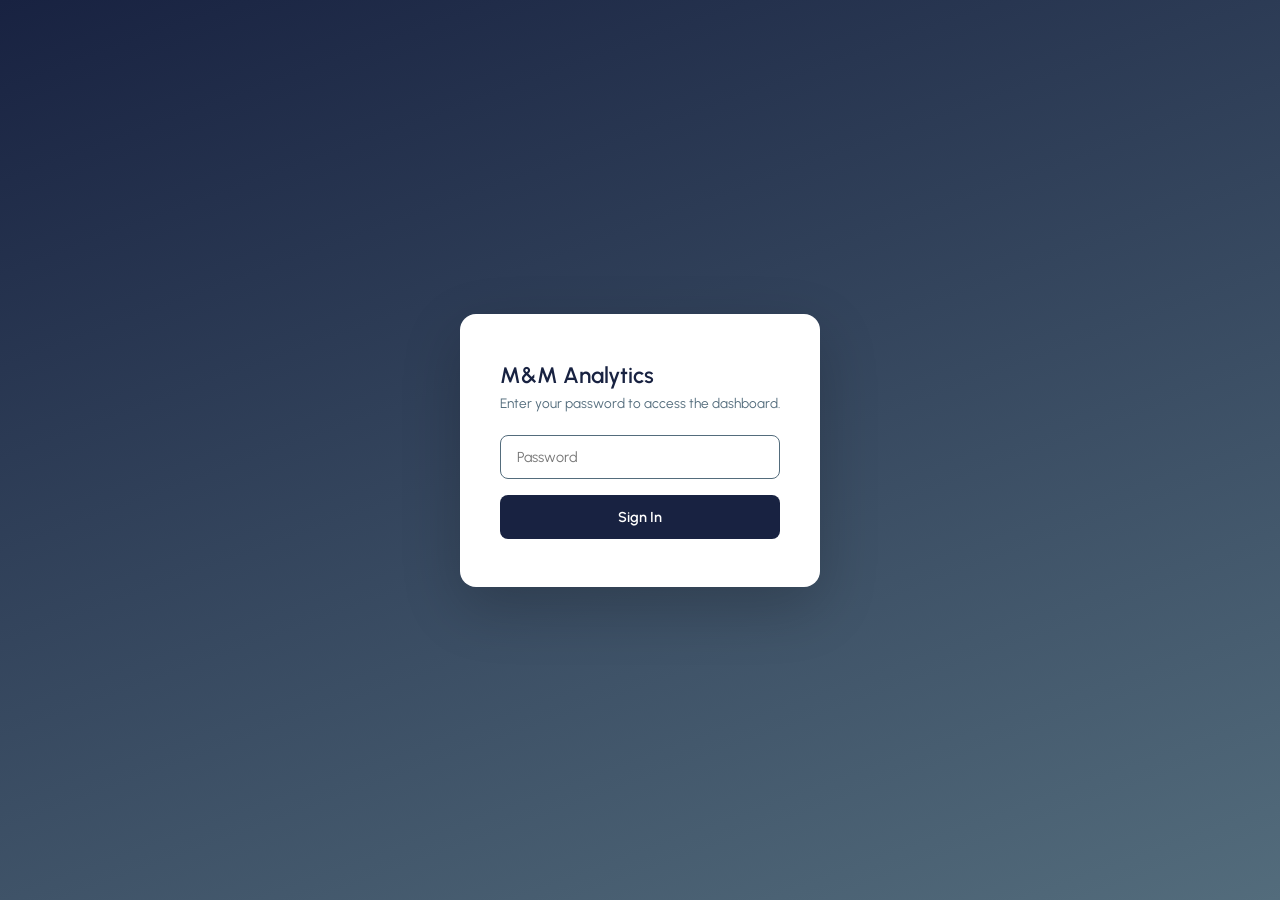
<file: static/admin.html>
<!DOCTYPE html>
<html lang="en">
<head>
<meta charset="UTF-8"/>
<meta name="viewport" content="width=device-width, initial-scale=1.0"/>
<title>M&M Admin Dashboard</title>
<link href="https://fonts.googleapis.com/css2?family=Urbanist:wght@300;400;500;600;700&display=swap" rel="stylesheet"/>
<style>
  :root { --navy:#182241; --navy-mid:#536c7c; --bg:#f7f7f7; --white:#fff; --border:#e0e0e0; --green:#2d6a2d; --orange:#b35a00; --red:#c0392b; }
  *{margin:0;padding:0;box-sizing:border-box}
  body{background:var(--bg);color:var(--navy);font-family:'Urbanist',sans-serif}
  .login-wrap{min-height:100vh;display:flex;align-items:center;justify-content:center;background:linear-gradient(160deg,#182241,#536c7c)}
  .login-box{background:var(--white);padding:48px 40px;border-radius:16px;width:360px;box-shadow:0 20px 60px rgba(0,0,0,.2)}
  .login-box h1{font-size:1.4rem;font-weight:600;margin-bottom:6px}
  .login-box p{font-size:.85rem;color:var(--navy-mid);margin-bottom:24px}
  .login-box input{width:100%;border:1px solid var(--border);padding:12px 16px;border-radius:8px;font-family:inherit;font-size:.9rem;margin-bottom:16px;outline:none}
  .login-box input:focus{border-color:var(--navy-mid)}
  .login-box button{width:100%;background:var(--navy);color:var(--white);border:none;padding:13px;border-radius:8px;font-family:inherit;font-size:.9rem;font-weight:600;cursor:pointer}
  .login-box button:hover{background:#2a3a5c}
  .login-error{color:var(--red);font-size:.82rem;margin-bottom:12px;display:none}

  .dash{display:none}
  .dash.active{display:block}
  .dash-nav{background:var(--navy);padding:16px 40px;display:flex;align-items:center;justify-content:space-between}
  .dash-nav h1{color:var(--white);font-size:1.1rem;font-weight:600}
  .dash-nav-right{display:flex;gap:16px;align-items:center}
  .dash-nav a{color:rgba(255,255,255,.7);font-size:.82rem;text-decoration:none;cursor:pointer}
  .dash-nav a:hover{color:var(--white)}
  .dash-body{max-width:1200px;margin:0 auto;padding:32px 40px}

  .section-label{font-size:.7rem;font-weight:700;text-transform:uppercase;letter-spacing:.12em;color:var(--navy-mid);margin-bottom:12px;margin-top:8px}

  .stat-cards{display:grid;grid-template-columns:repeat(4,1fr);gap:20px;margin-bottom:12px}
  .stat-cards-2{display:grid;grid-template-columns:repeat(2,1fr);gap:20px;margin-bottom:12px}
  .stat-card{background:var(--white);border:1px solid var(--border);border-radius:12px;padding:24px}
  .stat-card .label{font-size:.75rem;font-weight:600;text-transform:uppercase;letter-spacing:.08em;color:var(--navy-mid);margin-bottom:8px}
  .stat-card .value{font-size:2rem;font-weight:600;color:var(--navy)}
  .stat-card .value.green{color:var(--green)}
  .stat-card .value.orange{color:var(--orange)}
  .stat-card .value.red{color:var(--red)}
  .stat-card .sub{font-size:.78rem;color:var(--navy-mid);margin-top:4px}

  .section-title{font-size:1.1rem;font-weight:600;margin-bottom:16px;color:var(--navy)}
  .card{background:var(--white);border:1px solid var(--border);border-radius:12px;padding:24px;margin-bottom:24px}

  table{width:100%;border-collapse:collapse}
  th{text-align:left;font-size:.72rem;font-weight:600;text-transform:uppercase;letter-spacing:.07em;color:var(--navy-mid);padding:10px 12px;border-bottom:2px solid var(--border)}
  td{padding:11px 12px;font-size:.84rem;color:var(--navy);border-bottom:1px solid var(--border)}
  tr:last-child td{border-bottom:none}
  tr:hover td{background:rgba(83,108,124,.04)}

  .bar-chart{display:flex;align-items:flex-end;gap:8px;height:160px;padding:24px 0 0}
  .bar-col{display:flex;flex-direction:column;align-items:center;gap:4px;flex:1;min-width:0;justify-content:flex-end}
  .bar{border-radius:4px 4px 0 0;width:100%;min-height:4px;transition:height .3s}
  .bar.navy{background:var(--navy)}
  .bar.green{background:var(--green)}
  .bar.orange{background:var(--orange)}
  .bar.red{background:var(--red)}
  .bar.mid{background:var(--navy-mid)}
  .bar-label{font-size:.65rem;color:var(--navy-mid);font-weight:500;text-align:center;line-height:1.2;max-height:2.4em;overflow:hidden;word-break:break-word;width:100%}
  .bar-value{font-size:.72rem;font-weight:600;color:var(--navy)}

  .views-grid{display:grid;grid-template-columns:1fr 1fr;gap:24px;margin-bottom:24px}

  .export-btn{background:var(--navy);color:var(--white);border:none;padding:10px 24px;border-radius:8px;font-family:inherit;font-size:.84rem;font-weight:600;cursor:pointer;margin-bottom:16px}
  .export-btn:hover{background:#2a3a5c}
  .export-btn-row{display:flex;gap:12px;flex-wrap:wrap;margin-bottom:20px}

  .tag{display:inline-block;font-size:.7rem;font-weight:600;padding:3px 8px;border-radius:12px}
  .tag-active{background:#e8f4e8;color:#2d6a2d}
  .tag-trialing{background:#e8eaf6;color:#3949ab}
  .tag-canceled{background:#fde8e8;color:#c0392b}
  .tag-past_due{background:#fff3e0;color:#b35a00}
  .tag-widget{background:#e8eaf6;color:#3949ab}
  .tag-onboard{background:#e8f4e8;color:#2d6a2d}
  .tag-src-stripe{background:#e8eaf6;color:#635bff}
  .tag-src-apple{background:#f0f0f0;color:#333}
  .tag-src-google{background:#e8f4e8;color:#0f9d58}
  .tag-src-undetermined{background:#fff3e0;color:#e65100}
  .tag-src-manual{background:#e3f2fd;color:#1565c0}

  .empty-msg{text-align:center;padding:40px;color:var(--navy-mid);font-size:.9rem}

  .date-bar{display:flex;align-items:center;gap:12px;margin-bottom:24px;flex-wrap:wrap}
  .date-bar label{font-size:.78rem;font-weight:600;color:var(--navy-mid);text-transform:uppercase;letter-spacing:.06em}
  .date-bar input[type=date]{background:var(--white);border:1px solid var(--border);padding:8px 12px;border-radius:6px;font-family:inherit;font-size:.84rem;color:var(--navy);outline:none}
  .date-bar input[type=date]:focus{border-color:var(--navy-mid)}
  .date-bar button{background:var(--navy);color:var(--white);border:none;padding:8px 18px;border-radius:6px;font-family:inherit;font-size:.82rem;font-weight:600;cursor:pointer}
  .date-bar button:hover{background:#2a3a5c}
  .date-bar .quick-btn{background:var(--white);color:var(--navy);border:1px solid var(--border);padding:6px 14px;border-radius:6px;font-size:.78rem;font-weight:500;cursor:pointer}
  .date-bar .quick-btn:hover{border-color:var(--navy-mid);background:var(--bg)}
  .date-bar .quick-btn.active{background:var(--navy);color:var(--white);border-color:var(--navy)}
  /* S33: Standalone quick-btn for trend chart toggles */
  .quick-btn{background:var(--white);color:var(--navy);border:1px solid var(--border);padding:6px 14px;border-radius:6px;font-size:.78rem;font-weight:500;cursor:pointer;transition:all .15s}
  .quick-btn:hover{border-color:var(--navy-mid);background:var(--bg)}
  .quick-btn.active{background:var(--navy);color:var(--white);border-color:var(--navy);font-weight:600}
  .date-range-label{font-size:.78rem;color:var(--navy-mid);font-weight:500;margin-left:8px}

  .divider{border:none;border-top:1px solid var(--border);margin:32px 0 20px}

  .tools-grid{display:grid;grid-template-columns:repeat(3,1fr);gap:20px;margin-bottom:24px}
  .tool-card{background:var(--white);border:1px solid var(--border);border-radius:12px;padding:24px}
  .tool-card h3{font-size:.95rem;font-weight:600;margin-bottom:6px;color:var(--navy)}
  .tool-card p{font-size:.8rem;color:var(--navy-mid);margin-bottom:16px;line-height:1.4}
  .tool-btn{border:none;padding:10px 24px;border-radius:8px;font-family:inherit;font-size:.84rem;font-weight:600;cursor:pointer;width:100%}
  .tool-btn:disabled{opacity:.5;cursor:not-allowed}
  .tool-btn-navy{background:var(--navy);color:var(--white)}
  .tool-btn-navy:hover:not(:disabled){background:#2a3a5c}
  .tool-btn-red{background:var(--red);color:var(--white)}
  .tool-btn-red:hover:not(:disabled){background:#a93226}
  .tool-btn-green{background:var(--green);color:var(--white)}
  .tool-btn-green:hover:not(:disabled){background:#3a8a3a}
  .tool-result{margin-top:12px;padding:10px 14px;border-radius:6px;font-size:.82rem;display:none}
  .tool-result.ok{display:block;background:#e8f4e8;color:#2d6a2d}
  .tool-result.err{display:block;background:#fde8e8;color:#c0392b}
  .tool-result.loading{display:block;background:#e8eaf6;color:#3949ab}
  .reset-confirm{display:none;margin-top:12px}
  .reset-confirm input{width:100%;border:1px solid var(--border);padding:8px 12px;border-radius:6px;font-family:inherit;font-size:.84rem;margin-bottom:8px}
  .csv-upload{margin-bottom:12px}
  .csv-upload input[type=file]{font-size:.82rem;font-family:inherit}

  /* Collapsible toggle */
  .section-toggle{display:flex;align-items:center;gap:8px;cursor:pointer;user-select:none;margin-bottom:12px;margin-top:8px}
  .section-toggle .section-label{margin:0;cursor:pointer}
  .section-toggle .chevron{font-size:.65rem;color:var(--navy-mid);transition:transform .2s}
  .section-toggle .chevron.open{transform:rotate(90deg)}
  .section-toggle .toggle-hint{font-size:.7rem;color:var(--navy-mid);font-weight:400;margin-left:4px}
  .collapsible{overflow:hidden;max-height:0;transition:max-height .3s ease-out}
  .collapsible.open{max-height:4000px;transition:max-height .5s ease-in}

  /* UTM Link Generator */
  .utm-gen{background:var(--white);border:1px solid var(--border);border-radius:12px;padding:24px;margin-bottom:24px}
  .utm-gen h3{font-size:1rem;font-weight:600;margin-bottom:4px;color:var(--navy)}
  .utm-gen .utm-sub{font-size:.8rem;color:var(--navy-mid);margin-bottom:20px}
  .utm-row{display:grid;grid-template-columns:1fr 1fr 1fr;gap:16px;margin-bottom:16px}
  .utm-field label{display:block;font-size:.72rem;font-weight:600;text-transform:uppercase;letter-spacing:.06em;color:var(--navy-mid);margin-bottom:6px}
  .utm-field select,.utm-field input{width:100%;border:1px solid var(--border);padding:10px 12px;border-radius:8px;font-family:inherit;font-size:.84rem;color:var(--navy);outline:none;background:var(--white)}
  .utm-field select:focus,.utm-field input:focus{border-color:var(--navy-mid)}
  .utm-output{background:var(--bg);border:1px solid var(--border);border-radius:8px;padding:14px 16px;font-size:.84rem;color:var(--navy);word-break:break-all;margin-bottom:12px;min-height:44px;line-height:1.5}
  .utm-output .utm-param{color:var(--green);font-weight:600}
  .utm-actions{display:flex;gap:12px}
  .utm-copy-btn{background:var(--navy);color:var(--white);border:none;padding:10px 28px;border-radius:8px;font-family:inherit;font-size:.84rem;font-weight:600;cursor:pointer}
  .utm-copy-btn:hover{background:#2a3a5c}
  .utm-copy-btn.copied{background:var(--green)}

  /* Ad Spend */
  .adspend-box{background:var(--white);border:1px solid var(--border);border-radius:12px;padding:24px;margin-bottom:24px}
  .adspend-box h3{font-size:1rem;font-weight:600;margin-bottom:4px;color:var(--navy)}
  .adspend-box .adspend-sub{font-size:.8rem;color:var(--navy-mid);margin-bottom:20px}
  .adspend-form{display:grid;grid-template-columns:140px 1fr 120px auto;gap:12px;align-items:end;margin-bottom:16px}
  .adspend-form label{display:block;font-size:.72rem;font-weight:600;text-transform:uppercase;letter-spacing:.06em;color:var(--navy-mid);margin-bottom:6px}
  .adspend-form input,.adspend-form select{width:100%;border:1px solid var(--border);padding:10px 12px;border-radius:8px;font-family:inherit;font-size:.84rem;color:var(--navy);outline:none;background:var(--white)}
  .adspend-form input:focus,.adspend-form select:focus{border-color:var(--navy-mid)}
  .adspend-save{background:var(--navy);color:var(--white);border:none;padding:10px 20px;border-radius:8px;font-family:inherit;font-size:.84rem;font-weight:600;cursor:pointer;white-space:nowrap;height:42px}
  .adspend-save:hover{background:#2a3a5c}
  .adspend-msg{font-size:.82rem;margin-bottom:12px;display:none}
  .adspend-msg.ok{display:block;color:var(--green)}
  .adspend-msg.err{display:block;color:var(--red)}

  .sync-bar{background:var(--white);border:1px solid var(--border);border-radius:12px;padding:16px 24px;margin-bottom:24px;display:flex;align-items:center;justify-content:space-between;gap:16px}
  .sync-status{display:flex;align-items:center;gap:12px}
  .sync-dot{width:12px;height:12px;border-radius:50%;flex-shrink:0}
  .sync-dot.green{background:#2d6a2d}
  .sync-dot.orange{background:#b35a00}
  .sync-dot.red{background:#c0392b}
  .sync-dot.gray{background:#999}
  .sync-info{display:flex;flex-direction:column;gap:2px}
  .sync-label{font-size:.78rem;font-weight:600;color:var(--navy)}
  .sync-detail{font-size:.72rem;color:var(--navy-mid)}
  .sync-right{display:flex;align-items:center;gap:12px}
  .sync-btn{background:var(--navy);color:var(--white);border:none;padding:8px 18px;border-radius:8px;font-family:inherit;font-size:.78rem;font-weight:600;cursor:pointer;white-space:nowrap}
  .sync-btn:hover{background:#2a3a5c}
  .sync-btn:disabled{opacity:.5;cursor:not-allowed}
  .sync-changes{font-size:.72rem;color:var(--navy-mid);text-align:right}

  @media(max-width:768px){
    .stat-cards{grid-template-columns:repeat(2,1fr)}
    .stat-cards-2{grid-template-columns:1fr}
    .views-grid{grid-template-columns:1fr}
    .dash-body{padding:20px 16px}
    .dash-nav{padding:16px}
    .utm-row{grid-template-columns:1fr}
    .tools-grid{grid-template-columns:1fr}
    .adspend-form{grid-template-columns:1fr}
  }
</style>
</head>
<body>

<!-- Login -->
<div class="login-wrap" id="login-screen">
  <div class="login-box">
    <h1>M&amp;M Analytics</h1>
    <p>Enter your password to access the dashboard.</p>
    <div class="login-error" id="login-error">Invalid password. Try again.</div>
    <input type="password" id="admin-pw" placeholder="Password" onkeydown="if(event.key==='Enter')doLogin()"/>
    <button onclick="doLogin()">Sign In</button>
  </div>
</div>

<!-- Dashboard -->
<div class="dash" id="dashboard">
  <div class="dash-nav">
    <h1>Movement &amp; Miles <span id="role-badge" style="font-size:.6em;padding:3px 10px;border-radius:6px;margin-left:8px;vertical-align:middle;font-weight:600;letter-spacing:.05em"></span></h1>
    <div class="dash-nav-right">
      <a onclick="loadStats()">Refresh</a>
      <a onclick="exportCSV()" class="admin-only">Export Leads CSV</a>
      <a href="/">Back to Site</a>
    </div>
  </div>
  <div class="dash-body">

    <!-- Date Range Filter -->
    <div class="date-bar">
      <label>Compare to:</label>
      <input type="date" id="date-compare" />
      <button onclick="applyComparison()">Compare</button>
      <button class="quick-btn" id="qb-7" onclick="setQuickCompare(7)">7d ago</button>
      <button class="quick-btn" id="qb-30" onclick="setQuickCompare(30)">30d ago</button>
      <button class="quick-btn" id="qb-90" onclick="setQuickCompare(90)">90d ago</button>
      <button class="quick-btn active" id="qb-clear" onclick="clearComparison()">Today Only</button>
      <span class="date-range-label" id="range-label"></span>
    </div>

    <!-- S35: Comparison banner -->
    <div id="comparison-banner" style="display:none;margin:0 40px 16px;padding:16px 24px;background:var(--white);border:2px solid var(--navy);border-radius:12px">
      <div style="display:flex;justify-content:space-between;align-items:center;margin-bottom:12px">
        <div class="section-title" style="margin-bottom:0" id="comparison-title">Comparing to ...</div>
        <div style="font-size:.72rem;color:var(--navy-mid)" id="comparison-source"></div>
      </div>
      <div style="display:grid;grid-template-columns:repeat(auto-fit,minmax(200px,1fr));gap:12px" id="comparison-cards"></div>
    </div>

    <!-- Sync Status Indicator -->
    <div class="sync-bar" id="sync-bar">
      <div class="sync-status">
        <div class="sync-dot gray" id="sync-dot"></div>
        <div class="sync-info">
          <div class="sync-label" id="sync-label">Data Sync: Loading...</div>
          <div class="sync-detail" id="sync-detail"></div>
        </div>
      </div>
      <div class="sync-right">
        <div class="sync-changes" id="sync-changes"></div>
        <button class="sync-btn" id="sync-btn" onclick="runManualSync()">Sync Now</button>
      </div>
    </div>

    <!-- ============================================ -->
    <!-- SECTION 1: REVENUE                           -->
    <!-- ============================================ -->
    <div class="section-label">Revenue</div>
    <div class="stat-cards">
      <div class="stat-card">
        <div class="label">Gross MRR</div>
        <div class="value green" id="s-mrr">--</div>
        <div class="sub">Before platform fees</div>
      </div>
      <div class="stat-card">
        <div class="label">Net MRR</div>
        <div class="value green" id="s-net-mrr">--</div>
        <div class="sub">After all fees</div>
      </div>
      <div class="stat-card">
        <div class="label">Gross ARR</div>
        <div class="value green" id="s-arr">--</div>
        <div class="sub">Gross MRR x 12</div>
      </div>
      <div class="stat-card">
        <div class="label">Net ARR</div>
        <div class="value green" id="s-net-arr">--</div>
        <div class="sub">Net MRR x 12</div>
      </div>
    </div>
    <div class="stat-cards">
      <div class="stat-card">
        <div class="label">Platform Fees / Mo</div>
        <div class="value orange" id="s-total-fees">--</div>
        <div class="sub" id="s-fees-pct"></div>
      </div>
      <div class="stat-card">
        <div class="label">Apple Fees / Mo</div>
        <div class="value" id="s-apple-fees">--</div>
        <div class="sub">15% of Apple MRR</div>
      </div>
      <div class="stat-card">
        <div class="label">Google Fees / Mo</div>
        <div class="value" id="s-google-fees">--</div>
        <div class="sub">15% of Google MRR</div>
      </div>
      <div class="stat-card">
        <div class="label">Stripe Fees / Mo</div>
        <div class="value" id="s-stripe-fees">--</div>
        <div class="sub">~2.9% of Stripe MRR</div>
      </div>
    </div>

    <!-- Revenue Charts -->
    <div class="views-grid">
      <div class="card">
        <div style="display:flex;align-items:center;justify-content:space-between;margin-bottom:8px">
          <div class="section-title" style="margin-bottom:0" id="mrr-trend-title">MRR Trend (12 Months)</div>
          <div style="display:flex;gap:4px">
            <button class="quick-btn" id="mrr-btn-week" onclick="setMrrView('week')" style="padding:4px 12px;font-size:.72rem">Weeks</button>
            <button class="quick-btn active" id="mrr-btn-month" onclick="setMrrView('month')" style="padding:4px 12px;font-size:.72rem">Months</button>
          </div>
        </div>
        <div id="chart-mrr-trend" class="bar-chart"></div>
      </div>
      <div class="card">
        <div class="section-title">MRR by Source</div>
        <div id="chart-mrr-source" class="bar-chart"></div>
      </div>
    </div>

    <hr class="divider"/>

    <!-- ============================================ -->
    <!-- SECTION 2: SUBSCRIBERS                       -->
    <!-- ============================================ -->
    <div class="section-label">Subscribers</div>

    <!-- Session 11: Export buttons -->
    <div class="export-btn-row admin-only">
      <button class="export-btn" onclick="exportSubsCSV()">Export Subscriptions CSV</button>
      <button class="export-btn" onclick="exportSubsXLSX()" style="background:var(--green)">Export Subscribers XLSX</button>
      <button class="export-btn" onclick="exportJourneyCSV()">Export User Journey CSV</button>
      <button class="export-btn" onclick="exportMegXLSX()" style="background:var(--orange)">Meg Format XLSX</button>
    </div>

    <!-- Session 11: Manual Email Attach -->
    <div class="card admin-only" style="margin-bottom:24px">
      <div class="section-title" style="margin-bottom:4px">Attach Email to Apple/Google Subscriber</div>
      <p style="font-size:.8rem;color:var(--navy-mid);margin-bottom:16px">Look up a subscriber in ymove, then enter their ID and email here. This permanently links their subscription to their lead data for full attribution.</p>
      <div style="display:grid;grid-template-columns:1fr 1fr auto;gap:12px;align-items:end">
        <div>
          <label style="display:block;font-size:.72rem;font-weight:600;text-transform:uppercase;letter-spacing:.06em;color:var(--navy-mid);margin-bottom:6px">Subscriber ID or Email</label>
          <input type="text" id="attach-search" placeholder="e.g. import_apple_... or email" style="width:100%;border:1px solid var(--border);padding:10px 12px;border-radius:8px;font-family:inherit;font-size:.84rem;color:var(--navy);outline:none" oninput="searchSubs()" />
        </div>
        <div>
          <label style="display:block;font-size:.72rem;font-weight:600;text-transform:uppercase;letter-spacing:.06em;color:var(--navy-mid);margin-bottom:6px">Email to Attach</label>
          <input type="email" id="attach-email" placeholder="subscriber@email.com" style="width:100%;border:1px solid var(--border);padding:10px 12px;border-radius:8px;font-family:inherit;font-size:.84rem;color:var(--navy);outline:none" />
        </div>
        <div style="display:flex;align-items:flex-end">
          <button class="export-btn" style="margin-bottom:0;white-space:nowrap" onclick="doAttachEmail()">Attach Email</button>
        </div>
      </div>
      <div id="attach-results" style="margin-top:8px;font-size:.82rem;max-height:160px;overflow-y:auto"></div>
      <div id="attach-msg" style="margin-top:8px;font-size:.82rem;display:none"></div>
    </div>

    <div class="stat-cards">
      <div class="stat-card">
        <div class="label">Active Subscribers</div>
        <div class="value" id="s-active-subs">--</div>
        <div class="sub" id="s-active-sub-detail"></div>
      </div>
      <div class="stat-card">
        <div class="label">Paid Conversions</div>
        <div class="value green" id="s-conversions-30d">--</div>
        <div class="sub" id="s-conversions-detail">last 30 days</div>
      </div>
      <div class="stat-card">
        <div class="label">30-Day Churn</div>
        <div class="value" id="s-churn">--</div>
        <div class="sub" id="s-churn-detail"></div>
      </div>
      <div class="stat-card">
        <div class="label">Total Subs</div>
        <div class="value" id="s-total-subs">--</div>
        <div class="sub">All time</div>
      </div>
    </div>
    <div class="stat-cards-2">
      <div class="stat-card">
        <div class="label">Est. LTV</div>
        <div class="value" id="s-ltv">--</div>
        <div class="sub" id="s-ltv-detail"></div>
      </div>
      <div class="stat-card">
        <div class="label">Avg Lifetime</div>
        <div class="value" id="s-sub-age">--</div>
        <div class="sub">days (all converted subs)</div>
      </div>
    </div>

    <!-- Cohort Conversion Windows -->
    <div class="card">
      <div class="section-title">Trial-to-Paid Conversion (Rolling Windows)</div>
      <p style="font-size:.8rem;color:var(--navy-mid);margin-bottom:16px">Conv Rate = converted / (converted + canceled). Excludes still-trialing since they haven't had their chance yet. Maturity = % of cohort 30+ days old.</p>
      <div style="overflow-x:auto">
        <table>
          <thead><tr><th>Window</th><th>Trial Starts</th><th>Converted</th><th>Canceled</th><th>Still Trialing</th><th>Conv Rate</th><th>Maturity</th></tr></thead>
          <tbody id="cohort-tbody">
            <tr><td colspan="7" class="empty-msg">Loading...</td></tr>
          </tbody>
        </table>
      </div>
    </div>

        <!-- Session 15: Conversion Funnel by Source -->
    <div class="card">
      <div class="section-title">Conversion Funnel by Source</div>
      <p style="font-size:.8rem;color:var(--navy-mid);margin-bottom:16px">Trial-to-paid conversion broken down by UTM source. CPA = ad spend &divide; conversions. &ldquo;Unknown&rdquo; = subscribers without UTM attribution (no matching lead email).</p>
      <div style="overflow-x:auto">
        <table>
          <thead><tr><th>Source</th><th>Trials</th><th>Conversions</th><th>Canceled</th><th>Still Trialing</th><th>Conv Rate</th><th>Ad Spend</th><th>CPA</th></tr></thead>
          <tbody id="funnel-tbody">
            <tr><td colspan="8" class="empty-msg">Loading...</td></tr>
          </tbody>
        </table>
      </div>
    </div>

<!-- Subscriber Charts -->
    <div class="views-grid">
      <div class="card">
        <div class="section-title">Subscriptions by Status</div>
        <div id="chart-sub-status" class="bar-chart"></div>
      </div>
      <div class="card">
        <div class="section-title">Subscribers by Source</div>
        <div id="chart-sub-source" class="bar-chart"></div>
      </div>
    </div>

    <!-- Recent Subscription Events -->
    <div class="card">
      <div class="section-title">Recent Subscription Events</div>
      <div style="overflow-x:auto;max-height:220px;overflow-y:auto">
        <table>
          <thead><tr><th>Event</th><th>Source</th><th>Customer</th><th>Time</th></tr></thead>
          <tbody id="events-tbody">
            <tr><td colspan="4" class="empty-msg">Loading...</td></tr>
          </tbody>
        </table>
      </div>
    </div>

    <hr class="divider"/>

    <!-- ============================================ -->
    <!-- SECTION 3: MARKETING & ATTRIBUTION           -->
    <!-- ============================================ -->
    <div class="section-label">Marketing &amp; Attribution</div>

    <!-- UTM Link Generator -->
    <div class="utm-gen admin-only">
      <h3>UTM Link Generator</h3>
      <div class="utm-sub">Build tracked links for your campaigns. Results show in the charts below.</div>
      <div class="utm-row">
        <div class="utm-field">
          <label>Base URL</label>
          <select id="utm-base" onchange="handleUtmSelect(this,'utm-base-custom');updateUtmPreview()">
            <option value="https://go.movementandmiles.com/lp1a">go.movementandmiles.com/lp1a (landing page A)</option>
            <option value="https://go.movementandmiles.com/lp2a">go.movementandmiles.com/lp2a (landing page B)</option>
            <option value="https://movementandmiles.com">movementandmiles.com (marketing site)</option>
            <option value="https://ymove.app/join/movementandmiles">ymove.app direct signup</option>
            <option value="__custom__">Custom...</option>
          </select>
          <input type="text" id="utm-base-custom" placeholder="https://yoursite.com/page" style="margin-top:6px;display:none" oninput="updateUtmPreview()" />
        </div>
        <div class="utm-field">
          <label>Source (where)</label>
          <select id="utm-source" onchange="handleUtmSelect(this,'utm-source-custom');updateUtmPreview()">
            <option value="">-- pick or type below --</option>
            <option value="instagram">instagram</option>
            <option value="facebook">facebook</option>
            <option value="tiktok">tiktok</option>
            <option value="google">google</option>
            <option value="email">email</option>
            <option value="referral">referral</option>
            <option value="__custom__">Custom...</option>
          </select>
          <input type="text" id="utm-source-custom" placeholder="Custom source" style="margin-top:6px;display:none" oninput="updateUtmPreview()" />
        </div>
        <div class="utm-field">
          <label>Medium (how)</label>
          <select id="utm-medium" onchange="handleUtmSelect(this,'utm-medium-custom');updateUtmPreview()">
            <option value="">-- pick or type below --</option>
            <option value="social">social</option>
            <option value="paid">paid</option>
            <option value="email">email</option>
            <option value="organic">organic</option>
            <option value="referral">referral</option>
            <option value="story">story</option>
            <option value="bio_link">bio_link</option>
            <option value="__custom__">Custom...</option>
          </select>
          <input type="text" id="utm-medium-custom" placeholder="Custom medium" style="margin-top:6px;display:none" oninput="updateUtmPreview()" />
        </div>
      </div>
      <div class="utm-row" style="grid-template-columns:1fr 2fr">
        <div class="utm-field">
          <label>Campaign (what)</label>
          <input type="text" id="utm-campaign" placeholder="e.g. spring_promo, march_reel_1" oninput="updateUtmPreview()" />
        </div>
        <div style="display:flex;flex-direction:column;justify-content:flex-end">
          <label style="font-size:.72rem;font-weight:600;text-transform:uppercase;letter-spacing:.06em;color:var(--navy-mid);margin-bottom:6px">Generated URL</label>
          <div class="utm-output" id="utm-output">Pick a source to get started</div>
        </div>
      </div>
      <div class="utm-row">
        <div class="utm-field">
          <label>Term (keyword)</label>
          <input type="text" id="utm-term" placeholder="e.g. running_shoes, beginner" oninput="updateUtmPreview()" />
        </div>
        <div class="utm-field">
          <label>Content (variant)</label>
          <input type="text" id="utm-content" placeholder="e.g. cta_button, hero_image" oninput="updateUtmPreview()" />
        </div>
        <div class="utm-field">
          <label>YM Source (ymove tracking)</label>
          <input type="text" id="ym-source" placeholder="e.g. ig_bio, fb_ad" oninput="updateUtmPreview()" />
        </div>
      </div>
      <div style="display:flex;align-items:flex-end;gap:12px;flex-wrap:wrap">
        <div class="utm-field" style="flex:1;min-width:160px">
          <label>Link Label (auto-sets utm_content)</label>
          <input type="text" id="utm-label" placeholder="e.g. A3 FB Sys5 LPB" oninput="updateUtmPreview()" />
        </div>
        <div class="utm-actions">
          <button class="utm-copy-btn" id="utm-copy-btn" onclick="copyUtmUrl()">Copy &amp; Save Link</button>
        </div>
      </div>

      <!-- Saved UTM Links -->
      <div style="margin-top:20px;border-top:1px solid var(--border);padding-top:16px">
        <div style="display:flex;align-items:center;gap:8px;cursor:pointer;user-select:none" onclick="var b=document.getElementById('utm-links-body');var c=document.getElementById('utm-links-chev');if(b.style.display==='none'){b.style.display='block';c.style.transform='rotate(90deg)'}else{b.style.display='none';c.style.transform=''}">
          <span style="font-size:.65rem;color:var(--navy-mid);transition:transform .2s" id="utm-links-chev">&#9654;</span>
          <span style="font-size:.72rem;font-weight:700;text-transform:uppercase;letter-spacing:.1em;color:var(--navy-mid)">Saved UTM Links</span>
          <span style="font-size:.7rem;color:var(--navy-mid);font-weight:400" id="utm-links-count"></span>
        </div>
        <div id="utm-links-body" style="display:none;margin-top:12px">
          <div id="utm-links-table"></div>
        </div>
      </div>
    </div>

    <!-- Session 11: Ad Spend Input -->
    <div class="adspend-box admin-only">
      <h3>Ad Spend Tracker</h3>
      <div class="adspend-sub">Enter monthly ad spend by channel. Used for CAC and ROI calculations.</div>
      <div class="adspend-form">
        <div>
          <label>Month</label>
          <input type="month" id="adspend-month" />
        </div>
        <div>
          <label>Channel</label>
          <select id="adspend-channel">
            <option value="instagram">Instagram</option>
            <option value="facebook">Facebook</option>
            <option value="tiktok">TikTok</option>
            <option value="google">Google</option>
            <option value="email">Email</option>
            <option value="referral">Referral</option>
            <option value="other">Other</option>
          </select>
        </div>
        <div>
          <label>Amount ($)</label>
          <input type="number" id="adspend-amount" placeholder="0.00" min="0" step="0.01" />
        </div>
        <div style="display:flex;align-items:flex-end">
          <button class="adspend-save" onclick="saveAdSpend()">Save</button>
        </div>
      </div>
      <div class="adspend-msg" id="adspend-msg"></div>
      <div style="overflow-x:auto;max-height:240px;overflow-y:auto">
        <table>
          <thead><tr><th>Month</th><th>Channel</th><th>Amount</th><th></th></tr></thead>
          <tbody id="adspend-tbody">
            <tr><td colspan="4" class="empty-msg">No ad spend data yet.</td></tr>
          </tbody>
        </table>
      </div>
    </div>

    <!-- Attribution Charts (S22: rewired from leads to subscription UTM data) -->

    <!-- S32: Channel Performance Table - one row per source/medium/campaign with
         views, signups, paid conversions, CVR, and source-level CPA. -->
    <div class="card" style="margin-bottom:24px">
      <div style="display:flex;align-items:center;justify-content:space-between;flex-wrap:wrap;gap:12px;margin-bottom:8px">
        <div style="display:flex;align-items:center;gap:12px;flex-wrap:wrap">
          <div class="section-title" style="margin-bottom:0" id="channel-perf-title">Channel Performance (last 90 days)</div>
          <div style="display:flex;gap:4px">
            <button class="quick-btn" id="cp-window-30" onclick="setChannelPerfWindow(30)" style="padding:4px 12px;font-size:.72rem">30d</button>
            <button class="quick-btn active" id="cp-window-90" onclick="setChannelPerfWindow(90)" style="padding:4px 12px;font-size:.72rem">90d</button>
            <button class="quick-btn" id="cp-window-365" onclick="setChannelPerfWindow(365)" style="padding:4px 12px;font-size:.72rem">1yr</button>
          </div>
        </div>
        <div style="display:flex;align-items:center;gap:12px">
          <div style="font-size:.72rem;color:var(--navy-mid)">Direct first, then by trial starts. Click a column header to re-sort.</div>
          <button class="quick-btn admin-only" onclick="exportChannelPerfCsv()" style="padding:4px 12px;font-size:.72rem">Export CSV</button>
          <button class="quick-btn admin-only" onclick="exportSignupsByPersonCsv()" style="padding:4px 12px;font-size:.72rem" title="One row per tagged signup in the current window: email, campaign, ad, audience, landing page, signup date, current status">Export signups (CSV)</button>
        </div>
      </div>
      <div style="overflow-x:auto;max-height:520px;overflow-y:auto">
        <table id="channel-perf-table" style="width:100%;font-size:.84rem">
          <thead>
            <tr>
              <th style="cursor:pointer" onclick="sortChannelPerf('utm_source')">Source</th>
              <th style="cursor:pointer" onclick="sortChannelPerf('utm_medium')">Medium</th>
              <th style="cursor:pointer" onclick="sortChannelPerf('utm_campaign')">Campaign</th>
              <th style="cursor:pointer" onclick="sortChannelPerf('utm_content')">Ad-Level</th>
              <th style="cursor:pointer" onclick="sortChannelPerf('utm_term')">Term</th>
              <th style="cursor:pointer" onclick="sortChannelPerf('landing_page')">Landing Page</th>
              <th style="cursor:pointer;text-align:right" onclick="sortChannelPerf('views_total')">Views</th>
              <th style="cursor:pointer;text-align:right" onclick="sortChannelPerf('signups')">Trial Starts</th>
              <th style="cursor:pointer;text-align:right" onclick="sortChannelPerf('still_trialing')">Still Trialing</th>
              <th style="cursor:pointer;text-align:right" onclick="sortChannelPerf('trial_canceled')">Trial Canceled</th>
              <th style="cursor:pointer;text-align:right" onclick="sortChannelPerf('paid_conversions')">Paid Conv</th>
              <th style="cursor:pointer;text-align:right" onclick="sortChannelPerf('cvr')">Conv Rate</th>
              <th style="cursor:pointer;text-align:right" onclick="sortChannelPerf('cpa')">CPA</th>
            </tr>
          </thead>
          <tbody id="channel-perf-tbody">
            <tr><td colspan="13" class="empty-msg">Loading...</td></tr>
          </tbody>
        </table>
      </div>
      <div style="font-size:.72rem;color:var(--navy-mid);margin-top:8px">
        Conv Rate = Paid Conv &divide; (Paid Conv + Trial Canceled). CPA = Ad Spend &divide; Paid Conversions, computed at the Source level only.
        Views window is 30 days; subscription data window is 90 days. Untagged subs appear under Source = &ldquo;direct&rdquo;.
        <br>* = Historical views estimated from campaign-level data, distributed proportionally by trial starts. New views tracked with full ad-level precision.
      </div>
    </div>

    <!-- S36 Phase 2: Retention by Program - joins latest ymove engagement snapshot
         per member to subscription outcomes. Data source: /api/admin/program-insights -->
    <div class="card" style="margin-bottom:24px">
      <div style="display:flex;align-items:center;justify-content:space-between;flex-wrap:wrap;gap:12px;margin-bottom:8px">
        <div class="section-title" style="margin-bottom:0">Retention by Program</div>
        <div style="font-size:.72rem;color:var(--navy-mid)" id="program-insights-subtitle">Click a column header to re-sort.</div>
      </div>
      <div style="overflow-x:auto;max-height:520px;overflow-y:auto">
        <table id="program-insights-table" style="width:100%;font-size:.84rem">
          <thead>
            <tr>
              <th style="cursor:pointer" onclick="sortProgramInsights('program')">Program</th>
              <th style="cursor:pointer;text-align:right" onclick="sortProgramInsights('followers')">Followers</th>
              <th style="cursor:pointer;text-align:right" onclick="sortProgramInsights('trialing')">Trialing</th>
              <th style="cursor:pointer;text-align:right" onclick="sortProgramInsights('paid_active')">Paid (Active)</th>
              <th style="cursor:pointer;text-align:right" onclick="sortProgramInsights('trial_canceled')">Trial Canceled</th>
              <th style="cursor:pointer;text-align:right" onclick="sortProgramInsights('paid_canceled')">Paid Canceled</th>
              <th style="cursor:pointer;text-align:right" onclick="sortProgramInsights('conv_rate')">Conv Rate</th>
              <th style="cursor:pointer;text-align:right" onclick="sortProgramInsights('paid_cancel_rate')">Paid Cancel Rate</th>
              <th style="cursor:pointer;text-align:right" onclick="sortProgramInsights('avg_workouts')">Avg Workouts</th>
              <th style="cursor:pointer;text-align:right" onclick="sortProgramInsights('avg_tenure_days')">Avg Tenure</th>
            </tr>
          </thead>
          <tbody id="program-insights-tbody">
            <tr><td colspan="10" class="empty-msg">Loading...</td></tr>
          </tbody>
        </table>
      </div>
      <div style="font-size:.72rem;color:var(--navy-mid);margin-top:8px">
        Canceled members keep the programs they had when they left. Members count in every program they actively follow (shared attribution), so follower counts sum above the member total.
        Conv Rate = Paid &divide; (Paid + Trial Canceled), resolved trials only. Paid Cancel Rate = Paid Canceled &divide; all Paid.
        &ldquo;(No Program)&rdquo; = ymove-matched members following nothing; it is the comparison cohort.
        Rows under 20 followers are dimmed &mdash; treat those rates as anecdote, not signal.
        Some paid cancellations may appear as trial cancellations due to the known converted_at gap.
      </div>
    </div>

    <!-- S36 Phase 3: Activation threshold - workout-count buckets across
         signup-anchored windows. Data source: /api/admin/activation-insights -->
    <div class="card" style="margin-bottom:24px">
      <div style="display:flex;align-items:center;justify-content:space-between;flex-wrap:wrap;gap:12px;margin-bottom:8px">
        <div class="section-title" style="margin-bottom:0">Activation: Retention by Workout Count</div>
        <div style="display:flex;gap:6px;align-items:center">
          <span style="font-size:.72rem;color:var(--navy-mid)">WINDOW:</span>
          <button class="quick-btn" data-actwin="30" onclick="setActivationWindow('30')">First 30d</button>
          <button class="quick-btn" data-actwin="60" onclick="setActivationWindow('60')">First 60d</button>
          <button class="quick-btn" data-actwin="90" onclick="setActivationWindow('90')">First 90d</button>
          <button class="quick-btn" data-actwin="lifetime" onclick="setActivationWindow('lifetime')">Lifetime</button>
        </div>
      </div>
      <div id="activation-subtitle" style="font-size:.72rem;color:var(--navy-mid);margin-bottom:8px">Loading...</div>
      <div style="overflow-x:auto">
        <table style="width:100%;font-size:.84rem">
          <thead><tr>
            <th>Workouts</th>
            <th style="text-align:right">Members</th>
            <th style="text-align:right;min-width:150px">Conv Rate</th>
            <th style="text-align:right">Paid Cancel Rate</th>
            <th style="text-align:right">Still Active</th>
            <th style="text-align:right">Avg Tenure</th>
          </tr></thead>
          <tbody id="activation-tbody"><tr><td colspan="6" class="empty-msg">Loading...</td></tr></tbody>
        </table>
      </div>
      <div style="font-size:.78rem;font-weight:600;margin:16px 0 4px">Workouts at Cancellation</div>
      <div style="overflow-x:auto">
        <table style="width:100%;font-size:.84rem">
          <thead><tr>
            <th>Workouts when they left</th>
            <th style="text-align:right">Trial Cancels</th>
            <th style="text-align:right">Paid Cancels</th>
            <th style="text-align:right;min-width:150px">Total</th>
          </tr></thead>
          <tbody id="activation-cxl-tbody"><tr><td colspan="4" class="empty-msg">Loading...</td></tr></tbody>
        </table>
      </div>
      <div style="font-size:.72rem;color:var(--navy-mid);margin-top:8px">
        Windows are anchored to each member's signup: &ldquo;First 30d&rdquo; = workouts in that member's first 30 days, so churned and active members are compared on equal footing.
        Windowed views exclude members whose window has not fully elapsed and members whose visible history (ymove returns the 50 most recent workouts) no longer reaches back to signup; exclusions are shown above and shrink weekly as the sync accumulates new cohorts.
        Lifetime includes everyone but is inflated by tenure: staying longer produces more workouts, so read the inflection point from the windowed views.
        Conv Rate = Paid &divide; (Paid + Trial Canceled). Rows under 20 members are dimmed. Correlation, not causation.
      </div>
    </div>

    <!-- S37: Churn Reasons - Stripe cancellation_details breakdown (Ahmed's ask).
         Data source: /api/admin/churn-reasons -->
    <div class="card" style="margin-bottom:24px">
      <div style="display:flex;align-items:center;justify-content:space-between;flex-wrap:wrap;gap:12px;margin-bottom:8px">
        <div class="section-title" style="margin-bottom:0">Why Members Cancel</div>
        <div style="display:flex;gap:4px">
          <span style="font-size:.72rem;color:var(--navy-mid);align-self:center;margin-right:4px;font-weight:600;text-transform:uppercase;letter-spacing:.06em">Window:</span>
          <button class="quick-btn" id="churn-btn-3" onclick="setChurnWindow(3)" style="padding:4px 12px;font-size:.72rem">3 Mo</button>
          <button class="quick-btn" id="churn-btn-6" onclick="setChurnWindow(6)" style="padding:4px 12px;font-size:.72rem">6 Mo</button>
          <button class="quick-btn" id="churn-btn-12" onclick="setChurnWindow(12)" style="padding:4px 12px;font-size:.72rem">12 Mo</button>
          <button class="quick-btn active" id="churn-btn-0" onclick="setChurnWindow(0)" style="padding:4px 12px;font-size:.72rem">All Time</button>
        </div>
      </div>
      <div style="font-size:.72rem;color:var(--navy-mid);margin-bottom:10px" id="churn-reasons-subtitle">Loading...</div>
      <div style="overflow-x:auto">
        <table id="churn-reasons-table" style="width:100%;font-size:.84rem">
          <thead>
            <tr>
              <th>Reason</th>
              <th style="text-align:right">Members</th>
              <th style="text-align:right">% of All Churn</th>
              <th style="text-align:right">% of Those Who Told Us</th>
              <th style="min-width:160px">Share of All Churn</th>
            </tr>
          </thead>
          <tbody id="churn-reasons-tbody">
            <tr><td colspan="5" class="empty-msg">Loading...</td></tr>
          </tbody>
        </table>
      </div>
      <div id="churn-comments-wrap" style="margin-top:20px;display:none">
        <div style="display:flex;align-items:center;justify-content:space-between;flex-wrap:wrap;gap:10px;margin-bottom:8px">
          <div style="font-size:.78rem;font-weight:600;color:var(--navy-mid)" id="churn-comments-title">What they typed</div>
          <div style="display:flex;gap:8px;align-items:center;flex-wrap:wrap">
            <select id="churn-comments-filter" onchange="setChurnCommentFilter(this.value)" style="font-size:.72rem;padding:3px 8px">
              <option value="">All reasons</option>
            </select>
            <button class="quick-btn" onclick="exportChurnComments()" style="padding:4px 12px;font-size:.72rem">Export CSV</button>
          </div>
        </div>
        <div style="overflow-x:auto">
          <table style="width:100%;font-size:.8rem">
            <thead><tr>
              <th style="width:96px">Date</th>
              <th style="width:180px">Reason</th>
              <th>Comment</th>
            </tr></thead>
            <tbody id="churn-comments-tbody"></tbody>
          </table>
        </div>
        <div style="display:flex;align-items:center;justify-content:space-between;margin-top:10px;gap:12px;flex-wrap:wrap">
          <div style="font-size:.72rem;color:var(--navy-mid)" id="churn-comments-range"></div>
          <div style="display:flex;gap:4px">
            <button class="quick-btn" onclick="churnCommentsPage(-1)" id="churn-prev" style="padding:4px 12px;font-size:.72rem">&larr; Prev</button>
            <button class="quick-btn" onclick="churnCommentsPage(1)" id="churn-next" style="padding:4px 12px;font-size:.72rem">Next &rarr;</button>
          </div>
        </div>
      </div>
      <div style="font-size:.72rem;color:var(--navy-mid);margin-top:8px">
        Only self-serve cancellations through the Stripe billing portal carry a reason. Apple and Google cancellations, payment failures and admin cancellations do not, and are shown as &ldquo;no reason recorded&rdquo; rather than dropped &mdash; so the denominator stays the full churn population.
        <br><strong>Read both percentage columns together.</strong> &ldquo;% of All Churn&rdquo; is the honest share of everyone who left. &ldquo;% of Those Who Told Us&rdquo; excludes the no-reason group and always reads higher; it answers a narrower question and will overstate any single reason if quoted alone.
        <br>Reasons are captured going forward from S37 and backfilled from Stripe for historical cancellations. Coverage is shown above.
      </div>
    </div>

    <!-- S32: UTM Trend over time (cohort view) -->
    <div class="card" style="margin-bottom:24px">
      <div style="display:flex;align-items:center;justify-content:space-between;flex-wrap:wrap;gap:12px;margin-bottom:8px">
        <div class="section-title" style="margin-bottom:0" id="utm-trend-title">Subscriber Trend by UTM Source (12 Weeks)</div>
        <div style="display:flex;gap:12px;align-items:center;flex-wrap:wrap">
          <div style="display:flex;gap:4px">
            <span style="font-size:.72rem;color:var(--navy-mid);align-self:center;margin-right:4px;font-weight:600;text-transform:uppercase;letter-spacing:.06em">Group:</span>
            <button class="quick-btn active" id="utm-trend-btn-source" onclick="setUtmTrendDim('source')" style="padding:4px 12px;font-size:.72rem">Source</button>
            <button class="quick-btn" id="utm-trend-btn-medium" onclick="setUtmTrendDim('medium')" style="padding:4px 12px;font-size:.72rem">Medium</button>
            <button class="quick-btn" id="utm-trend-btn-campaign" onclick="setUtmTrendDim('campaign')" style="padding:4px 12px;font-size:.72rem">Campaign</button>
            <button class="quick-btn" id="utm-trend-btn-content" onclick="setUtmTrendDim('content')" style="padding:4px 12px;font-size:.72rem">Ad-Level</button>
            <button class="quick-btn" id="utm-trend-btn-term" onclick="setUtmTrendDim('term')" style="padding:4px 12px;font-size:.72rem">Term</button>
            <button class="quick-btn" id="utm-trend-btn-landing_page" onclick="setUtmTrendDim('landing_page')" style="padding:4px 12px;font-size:.72rem">Landing Page</button>
          </div>
          <div style="display:flex;gap:4px">
            <span style="font-size:.72rem;color:var(--navy-mid);align-self:center;margin-right:4px;font-weight:600;text-transform:uppercase;letter-spacing:.06em">Range:</span>
            <button class="quick-btn" id="utm-trend-btn-7d" onclick="setUtmTrendRange('7d')" style="padding:4px 12px;font-size:.72rem">7 Days</button>
            <button class="quick-btn" id="utm-trend-btn-14d" onclick="setUtmTrendRange('14d')" style="padding:4px 12px;font-size:.72rem">14 Days</button>
            <button class="quick-btn" id="utm-trend-btn-4w" onclick="setUtmTrendRange('4w')" style="padding:4px 12px;font-size:.72rem">4 Weeks</button>
            <button class="quick-btn" id="utm-trend-btn-8w" onclick="setUtmTrendRange('8w')" style="padding:4px 12px;font-size:.72rem">8 Weeks</button>
            <button class="quick-btn active" id="utm-trend-btn-12w" onclick="setUtmTrendRange('12w')" style="padding:4px 12px;font-size:.72rem">12 Weeks</button>
            <button class="quick-btn" id="utm-trend-btn-24w" onclick="setUtmTrendRange('24w')" style="padding:4px 12px;font-size:.72rem">24 Weeks</button>
            <button class="quick-btn" id="utm-trend-btn-52w" onclick="setUtmTrendRange('52w')" style="padding:4px 12px;font-size:.72rem">52 Weeks</button>
            <button class="quick-btn" id="utm-trend-btn-12m" onclick="setUtmTrendRange('12m')" style="padding:4px 12px;font-size:.72rem">12 Months</button>
            <button class="quick-btn" id="utm-trend-btn-24m" onclick="setUtmTrendRange('24m')" style="padding:4px 12px;font-size:.72rem">24 Months</button>
          </div>
          <div style="display:flex;gap:4px">
            <span style="font-size:.72rem;color:var(--navy-mid);align-self:center;margin-right:4px;font-weight:600;text-transform:uppercase;letter-spacing:.06em">Measure:</span>
            <button class="quick-btn active" id="utm-trend-btn-signups" onclick="setUtmTrendMeasure('signups')" style="padding:4px 12px;font-size:.72rem">Signups</button>
            <button class="quick-btn" id="utm-trend-btn-conversions" onclick="setUtmTrendMeasure('paid_conversions')" style="padding:4px 12px;font-size:.72rem">Paid Conversions</button>
          </div>
        </div>
      </div>
      <div style="position:relative">
        <div id="chart-utm-trend" style="width:100%;height:320px"></div>
        <div id="utm-trend-tooltip" style="display:none;position:absolute;pointer-events:none;background:#1a2748;color:#fff;padding:8px 12px;border-radius:6px;font-size:.78rem;white-space:nowrap;z-index:10;box-shadow:0 2px 8px rgba(0,0,0,.2)"></div>
      </div>
      <div id="utm-trend-legend" style="display:flex;flex-wrap:wrap;gap:12px;margin-top:8px;font-size:.78rem"></div>
      <div id="utm-trend-untagged" style="font-size:.78rem;color:var(--navy-mid);margin-top:8px"></div>
      <div style="font-size:.72rem;color:var(--navy-mid);margin-top:4px">Untagged subscribers (Apple/Google checkout strips UTMs, plus pre-tracking historical data) are excluded from the lines. Top 8 tagged values shown; the rest are bucketed as "other".</div>
    </div>

    <div class="views-grid">
      <div class="card">
        <div style="display:flex;justify-content:space-between;align-items:center;margin-bottom:16px">
          <div class="section-title" style="margin-bottom:0">Subscribers by UTM Source</div>
          <div style="display:flex;gap:4px">
            <button class="quick-btn active" id="utm-src-bar-btn" onclick="setUtmChartMode('source','bar')" style="padding:3px 10px;font-size:.68rem">Bar</button>
            <button class="quick-btn" id="utm-src-pie-btn" onclick="setUtmChartMode('source','pie')" style="padding:3px 10px;font-size:.68rem">Pie</button>
          </div>
        </div>
        <div id="chart-leads-source" class="bar-chart"></div>
      </div>
      <div class="card">
        <div style="display:flex;justify-content:space-between;align-items:center;margin-bottom:16px">
          <div class="section-title" style="margin-bottom:0">Subscribers by UTM Medium</div>
          <div style="display:flex;gap:4px">
            <button class="quick-btn active" id="utm-med-bar-btn" onclick="setUtmChartMode('medium','bar')" style="padding:3px 10px;font-size:.68rem">Bar</button>
            <button class="quick-btn" id="utm-med-pie-btn" onclick="setUtmChartMode('medium','pie')" style="padding:3px 10px;font-size:.68rem">Pie</button>
          </div>
        </div>
        <div id="chart-leads-medium" class="bar-chart"></div>
      </div>
    </div>
    <div class="views-grid">
      <div class="card">
        <div style="display:flex;justify-content:space-between;align-items:center;margin-bottom:16px">
          <div class="section-title" style="margin-bottom:0">Subscribers by UTM Campaign (Top 10)</div>
          <div style="display:flex;gap:4px">
            <button class="quick-btn active" id="utm-camp-bar-btn" onclick="setUtmChartMode('campaign','bar')" style="padding:3px 10px;font-size:.68rem">Bar</button>
            <button class="quick-btn" id="utm-camp-pie-btn" onclick="setUtmChartMode('campaign','pie')" style="padding:3px 10px;font-size:.68rem">Pie</button>
          </div>
        </div>
        <div id="chart-leads-campaign" class="bar-chart"></div>
      </div>
      <div class="card">
        <div class="section-title">UTM Attribution Breakdown</div>
        <div style="overflow-x:auto;max-height:220px;overflow-y:auto">
          <table>
            <thead><tr><th>Source</th><th>Subscribers</th><th>Share</th></tr></thead>
            <tbody id="attribution-tbody">
              <tr><td colspan="3" class="empty-msg">Loading...</td></tr>
            </tbody>
          </table>
        </div>
      </div>
    </div>

    <hr class="divider"/>

    <!-- ============================================ -->
    <!-- SECTION 4: ENGAGEMENT & LEADS                -->
    <!-- ============================================ -->
    <div class="section-label">Engagement &amp; Leads</div>
    <div class="stat-cards">
      <div class="stat-card">
        <div class="label">Total Leads</div>
        <div class="value" id="s-leads">--</div>
      </div>
      <div class="stat-card">
        <div class="label">Page Views Today</div>
        <div class="value" id="s-views-today">--</div>
      </div>
      <div class="stat-card">
        <div class="label">Total Page Views</div>
        <div class="value" id="s-views-total">--</div>
        <div class="sub">Last 7 days tracked</div>
      </div>
    </div>

    <!-- Page Views Charts -->
    <div class="views-grid">
      <div class="card">
        <div class="section-title">Top Pages (7 days)</div>
        <div id="chart-by-page" class="bar-chart"></div>
      </div>
      <div class="card">
        <div class="section-title">Views by Day (7 days)</div>
        <div id="chart-by-day" class="bar-chart"></div>
      </div>
    </div>
    <div class="views-grid">
      <div class="card">
        <div class="section-title">Page Views by UTM Source (7 days)</div>
        <div id="chart-pv-utm" class="bar-chart"></div>
      </div>
      <div class="card"></div>
    </div>

    <hr class="divider"/>

    <!-- ============================================ -->
    <!-- SECTION 5: ADMIN TOOLS (collapsed)           -->
    <!-- ============================================ -->
    <!-- Data Health & Verification (Session 17) -->
    <div class="section-toggle admin-only" onclick="toggleSection('health')">
      <div class="section-label">Data Health &amp; Verification</div>
      <span class="chevron" id="chevron-health">&#9654;</span>
      <span class="toggle-hint">(6 tools)</span>
    </div>
    <div class="collapsible admin-only" id="body-health">
      <div class="tools-grid">
        <div class="tool-card">
          <h3>Data Audit</h3>
          <p>Run 15 data quality checks. Shows MRR confidence score, duplicate detection, stale trials, and more.</p>
          <button class="tool-btn tool-btn-navy" id="btn-audit" onclick="doDataAudit()">Run Full Audit</button>
          <div class="tool-result" id="res-audit"></div>
        </div>
        <div class="tool-card">
          <h3>Database Health</h3>
          <p>Verify all tables, columns, and indexes exist. Quick structural check after deploys.</p>
          <button class="tool-btn tool-btn-navy" id="btn-dbcheck" onclick="doDbCheck()">Check Database</button>
          <div class="tool-result" id="res-dbcheck"></div>
        </div>
        <div class="tool-card">
          <h3>Dedup Active Subs</h3>
          <p>Find emails with multiple active subs (inflates MRR). Preview first, then confirm to fix.</p>
          <button class="tool-btn tool-btn-navy" id="btn-dedup" onclick="doDedupPreview()">Preview Duplicates</button>
          <button class="tool-btn tool-btn-red" id="btn-dedup-fix" onclick="doDedupFix()" style="display:none;margin-top:8px">Fix Duplicates</button>
          <div class="tool-result" id="res-dedup"></div>
        </div>
        <div class="tool-card">
          <h3>ymove API Verify</h3>
          <p>Discover ymove API endpoints or verify emails against ymove. Connected to siteId 75.</p>
          <button class="tool-btn tool-btn-navy" id="btn-ymove" onclick="doYmoveDiscover()">Discover API</button>
          <div class="tool-result" id="res-ymove"></div>
        </div>
        <div class="tool-card">
          <h3>Import Batches</h3>
          <p>View all import batches with record counts. Use batch IDs to revert imports if needed.</p>
          <button class="tool-btn tool-btn-navy" id="btn-batches" onclick="doListBatches()">List Batches</button>
          <div class="tool-result" id="res-batches"></div>
        </div>
        <div class="tool-card">
          <h3>ymove Sync Status</h3>
          <p>Daily shadow sync runs at 8:00 AM ET. Verifies all Apple/Google subs against ymove ground truth.</p>
          <div style="font-size:.82rem;color:var(--green);font-weight:600">LIVE: siteId 75, daily sync active</div>
          <button class="tool-btn tool-btn-navy" style="margin-top:12px" onclick="runManualSync()">Run Sync Now</button>
        </div>
      </div>
    </div>

    <div class="section-toggle admin-only" onclick="toggleSection('tools')">
      <div class="section-label">Admin Tools</div>
      <span class="chevron" id="chevron-tools">&#9654;</span>
      <span class="toggle-hint">(8 tools)</span>
    </div>
    <div class="collapsible admin-only" id="body-tools">
      <div class="tools-grid">
        <div class="tool-card">
          <h3>Backfill Stripe</h3>
          <p>Pull all existing Stripe subscriptions into the dashboard. Safe to run multiple times (upserts by subscription ID).</p>
          <button class="tool-btn tool-btn-navy" id="btn-backfill" onclick="doBackfill()">Backfill Stripe Subscriptions</button>
          <div class="tool-result" id="res-backfill"></div>
        </div>
        <div class="tool-card">
          <h3>Reset Test Data</h3>
          <p>Wipe ALL data from every table (leads, page views, chats, subscriptions, events, ad spend). Use on launch day to clear test data.</p>
          <button class="tool-btn tool-btn-red" id="btn-reset" onclick="showResetConfirm()">Reset All Data</button>
          <div class="reset-confirm" id="reset-confirm">
            <input type="text" id="reset-input" placeholder="Type RESET to confirm" />
            <button class="tool-btn tool-btn-red" onclick="doReset()">Confirm Reset</button>
          </div>
          <div class="tool-result" id="res-reset"></div>
        </div>
        <div class="tool-card">
          <h3>Import Leads CSV</h3>
          <p>Upload a CSV with email, first_name, last_name columns. Skips duplicate emails already in the database.</p>
          <div class="csv-upload"><input type="file" id="csv-file" accept=".csv" /></div>
          <button class="tool-btn tool-btn-green" id="btn-import" onclick="doImport()">Import Leads</button>
          <div class="tool-result" id="res-import"></div>
        </div>

        <div class="tool-card">
          <h3>Send Test Digest</h3>
          <p>Manually trigger a daily digest email right now. Sends to configured recipients with [TEST] prefix.</p>
          <button class="tool-btn tool-btn-green" id="btn-test-digest" onclick="doTestDigest()">Send Test Digest</button>
          <div class="tool-result" id="res-test-digest"></div>
        </div>

        <div class="tool-card">
          <h3 style="color:#e65100">Provider Test</h3>
          <p>Tests whether ymove individual lookup and bulk lookup return provider data. Picks one Apple, Google, and Stripe user and compares both API responses.</p>
          <button class="tool-btn" style="background:#e65100;color:#fff" id="btn-provider-test" onclick="doProviderTest()">Run Provider Test</button>
          <div class="tool-result" id="res-provider-test" style="max-height:500px;overflow-y:auto"></div>
        </div>

        <div class="tool-card">
          <h3 style="color:#e65100">Reconciliation Audit</h3>
          <p>Deep audit: every batch operation, duplicates, source mismatches, data origins, missing emails. Shows exactly what has been done to the database and where gaps exist.</p>
          <button class="tool-btn" style="background:#e65100;color:#fff" id="btn-recon-audit" onclick="doReconAudit()">Run Reconciliation Audit</button>
          <div class="tool-result" id="res-recon-audit" style="max-height:500px;overflow-y:auto"></div>
        </div>

        <div class="tool-card">
          <h3 style="color:#e65100">Data Audit</h3>
          <p>15+ data quality checks: duplicates, stale trials, plan amount anomalies, MRR accuracy, conversion tracking, and risk scoring.</p>
          <button class="tool-btn" style="background:#e65100;color:#fff" id="btn-data-audit" onclick="doDataAudit()">Run Data Audit</button>
          <div class="tool-result" id="res-data-audit" style="max-height:500px;overflow-y:auto"></div>
        </div>

        <div class="tool-card">
          <h3 style="color:#e65100">ymove Diff (S25)</h3>
          <p>Read-only per-email diff vs ymove. No corrections. Shows only_in_ours, only_in_ymove, provider mismatches, plus a preflight checking for the "cancelled records coming back" pattern. Takes ~30s.</p>
          <button class="tool-btn" style="background:#e65100;color:#fff" id="btn-ymove-diff" onclick="doYmoveDiff()">Run ymove Diff</button>
          <div class="tool-result" id="res-ymove-diff" style="max-height:600px;overflow:auto"></div>
        </div>

        <div class="tool-card">
          <h3 style="color:#c62828">Fix manual->apple labels (S25)</h3>
          <p>Targeted relabel: records where source='manual' but sub_id starts with 'ymove_new_apple_'. The ID prefix proves they're Apple. Preview first, then apply.</p>
          <button class="tool-btn" style="background:#c62828;color:#fff" id="btn-fix-labels-preview" onclick="doFixLabels(false)">Preview</button>
          <button class="tool-btn" style="background:#c62828;color:#fff;margin-top:6px;display:none" id="btn-fix-labels-apply" onclick="doFixLabels(true)">Apply</button>
          <div class="tool-result" id="res-fix-labels" style="max-height:500px;overflow:auto"></div>
        </div>

        <div class="tool-card">
          <h3 style="color:#c62828">Fix manual->import labels (S25)</h3>
          <p>Second pass: records where source='manual' but sub_id starts with 'import_apple_', 'meg_apple_', 'import_google_', or 'meg_google_'. Catches Jaclyn and any siblings.</p>
          <button class="tool-btn" style="background:#c62828;color:#fff" id="btn-fix-import-preview" onclick="doFixImportLabels(false)">Preview</button>
          <button class="tool-btn" style="background:#c62828;color:#fff;margin-top:6px;display:none" id="btn-fix-import-apply" onclick="doFixImportLabels(true)">Apply</button>
          <div class="tool-result" id="res-fix-import" style="max-height:500px;overflow:auto"></div>
        </div>

        <div class="tool-card">
          <h3 style="color:#c62828">Cancel test/junk Stripe (S25)</h3>
          <p>Soft-cancel 5 specific test/junk Stripe records identified in the ymove diff. Hardcoded allowlist. Reversible via batch tag.</p>
          <button class="tool-btn" style="background:#c62828;color:#fff" id="btn-cancel-test-preview" onclick="doCancelTestStripe(false)">Preview</button>
          <button class="tool-btn" style="background:#c62828;color:#fff;margin-top:6px;display:none" id="btn-cancel-test-apply" onclick="doCancelTestStripe(true)">Apply</button>
          <div class="tool-result" id="res-cancel-test" style="max-height:500px;overflow:auto"></div>
        </div>

        <div class="tool-card">
          <h3 style="color:#2d6a2d">Reactivate Kelsey (S25)</h3>
          <p>Reactivate id=11315 — Apple sub falsely cancelled by shadow_6_20260329_121938. ymove confirms she's still active. Defensive checks before any write.</p>
          <button class="tool-btn" style="background:#2d6a2d;color:#fff" id="btn-kelsey-preview" onclick="doKelseyReactivate(false)">Preview</button>
          <button class="tool-btn" style="background:#2d6a2d;color:#fff;margin-top:6px;display:none" id="btn-kelsey-apply" onclick="doKelseyReactivate(true)">Apply</button>
          <div class="tool-result" id="res-kelsey" style="max-height:400px;overflow:auto"></div>
        </div>

        <div class="tool-card">
          <h3 style="color:#e65100">Find false-cancelled (S25 diagnostic)</h3>
          <p>Read-only. Pulls ymove + checks our cancelled Apple/Google/Undetermined records. Returns emails that we have cancelled but ymove says are currently active. Takes ~5min.</p>
          <button class="tool-btn" style="background:#e65100;color:#fff" id="btn-find-false" onclick="doFindFalseCancelled()">Run Diagnostic</button>
          <div class="tool-result" id="res-find-false" style="max-height:600px;overflow:auto"></div>
        </div>

        <div class="tool-card">
          <h3 style="color:#e65100">Verify historical Stripe (S25)</h3>
          <p>Read-only. Hits Stripe API for the 8 historical Stripe records that ymove has no record of. Returns Stripe's authoritative status per record. ~30s.</p>
          <button class="tool-btn" style="background:#e65100;color:#fff" id="btn-verify-hist" onclick="doVerifyHistoricalStripe()">Run Verify</button>
          <div class="tool-result" id="res-verify-hist" style="max-height:600px;overflow:auto"></div>
        </div>

        <div class="tool-card">
          <h3 style="color:#e65100">Investigate Stripe gaps (S25)</h3>
          <p>Read-only. Part 1: dump DB records for the 2 new only_in_ymove emails. Part 2: scan all cancelled Stripe records for false-cancels (where ymove still considers active). ~5min.</p>
          <button class="tool-btn" style="background:#e65100;color:#fff" id="btn-investigate-gaps" onclick="doInvestigateStripeGaps()">Run Investigation</button>
          <div class="tool-result" id="res-investigate-gaps" style="max-height:600px;overflow:auto"></div>
        </div>

        <div class="tool-card">
          <h3 style="color:#e65100">Verify Isabella + Jess (S25)</h3>
          <p>Read-only Stripe API check. Looks up the cancelled sub AND any other Stripe subs for the same email. Tells us if there's a new active sub we don't know about.</p>
          <button class="tool-btn" style="background:#e65100;color:#fff" id="btn-verify-ij" onclick="doVerifyIsabellaJess()">Run Check</button>
          <div class="tool-result" id="res-verify-ij" style="max-height:600px;overflow:auto"></div>
        </div>

        <div class="tool-card">
          <h3 style="color:#c62828">Provider Cleanup</h3>
          <p>Reclassify all ymove_new_*/ymove_switch_* records. Cross-references with Stripe to identify Stripe users, marks the rest as "undetermined". Preview first, then apply.</p>
          <button class="tool-btn" style="background:#c62828;color:#fff" id="btn-cleanup-preview" onclick="doProviderCleanup(true)">Preview Cleanup</button>
          <button class="tool-btn" style="background:#c62828;color:#fff;margin-top:6px;display:none" id="btn-cleanup-apply" onclick="doProviderCleanup(false)">Apply Cleanup</button>
          <div class="tool-result" id="res-cleanup" style="max-height:500px;overflow-y:auto"></div>
        </div>

      </div>
    </div>

  </div>
</div>

<script>

var adminPw = '';
var userRole = '';

function doLogin() {
  var pw = document.getElementById('admin-pw').value;
  fetch('/api/admin/login', {
    method: 'POST',
    headers: {'Content-Type': 'application/json'},
    body: JSON.stringify({password: pw})
  }).then(function(res) {
    if (!res.ok) throw new Error('bad');
    return res.json();
  }).then(function(data) {
    adminPw = pw;
    userRole = data.role || 'viewer';
    document.getElementById('login-screen').style.display = 'none';
    document.getElementById('dashboard').classList.add('active');

    // Role badge
    var badge = document.getElementById('role-badge');
    if (userRole === 'admin') {
      badge.textContent = 'ADMIN';
      badge.style.background = '#1c8c5a';
      badge.style.color = '#fff';
    } else {
      badge.textContent = 'VIEWER';
      badge.style.background = '#e8eaef';
      badge.style.color = '#5a6d8c';
    }

    // Hide admin-only elements for viewers
    if (userRole !== 'admin') {
      var els = document.querySelectorAll('.admin-only');
      for (var i = 0; i < els.length; i++) {
        els[i].style.display = 'none';
      }
    }

    // Set default month for ad spend to current month
    var now = new Date();
    var monthStr = now.getFullYear() + '-' + String(now.getMonth() + 1).padStart(2, '0');
    var adspendMonth = document.getElementById('adspend-month');
    if (adspendMonth) adspendMonth.value = monthStr;
    loadStats();
    loadUtmLinks();
  }).catch(function() {
    var err = document.getElementById('login-error');
    err.style.display = 'block';
    document.getElementById('admin-pw').value = '';
    document.getElementById('admin-pw').focus();
  });
}

// --- Collapsible sections ---
function toggleSection(name) {
  var body = document.getElementById('body-' + name);
  var chevron = document.getElementById('chevron-' + name);
  body.classList.toggle('open');
  chevron.classList.toggle('open');
}

// --- UTM Link Generator ---
function handleUtmSelect(sel, customId) {
  var custom = document.getElementById(customId);
  if (sel.value === '__custom__') {
    custom.style.display = 'block';
    custom.value = '';
    custom.focus();
  } else {
    custom.style.display = 'none';
    custom.value = '';
  }
}

function getUtmValue(selectId, customId) {
  var sel = document.getElementById(selectId);
  if (sel.value === '__custom__') {
    return document.getElementById(customId).value.trim().toLowerCase().replace(/\s+/g, '_');
  }
  return sel.value;
}

function updateUtmPreview() {
  var baseSelect = document.getElementById('utm-base');
  var base = baseSelect.value === '__custom__' ? document.getElementById('utm-base-custom').value.trim() : baseSelect.value;
  var source = getUtmValue('utm-source', 'utm-source-custom');
  var medium = getUtmValue('utm-medium', 'utm-medium-custom');
  var campaign = document.getElementById('utm-campaign').value.trim().toLowerCase().replace(/\s+/g, '_');

  var output = document.getElementById('utm-output');
  var copyBtn = document.getElementById('utm-copy-btn');

  if (!source) {
    output.innerHTML = 'Pick a source to get started';
    copyBtn.textContent = 'Copy Link';
    copyBtn.className = 'utm-copy-btn';
    return;
  }

  var params = [];
  if (source) params.push('utm_source=' + encodeURIComponent(source));
  if (medium) params.push('utm_medium=' + encodeURIComponent(medium));
  if (campaign) params.push('utm_campaign=' + encodeURIComponent(campaign));
  var term = document.getElementById('utm-term') ? document.getElementById('utm-term').value.trim().toLowerCase().replace(/\s+/g, '_') : '';
  var content = document.getElementById('utm-content') ? document.getElementById('utm-content').value.trim().toLowerCase().replace(/\s+/g, '_') : '';
  var label = document.getElementById('utm-label') ? document.getElementById('utm-label').value.trim().toLowerCase().replace(/\s+/g, '_') : '';
  // S33: If utm_content is empty but label is set, use label as utm_content
  var effectiveContent = content || label;
  var ymSource = document.getElementById('ym-source') ? document.getElementById('ym-source').value.trim().toLowerCase().replace(/\s+/g, '_') : '';
  if (term) params.push('utm_term=' + encodeURIComponent(term));
  if (effectiveContent) params.push('utm_content=' + encodeURIComponent(effectiveContent));
  if (ymSource) params.push('ym_source=' + encodeURIComponent(ymSource));

  var sep = base.indexOf('?') > -1 ? '&' : '?';

  var baseDisplay = escHtml(base + sep);
  var paramsDisplay = params.map(function(p) {
    return '<span class="utm-param">' + escHtml(p) + '</span>';
  }).join('<span class="utm-param">&amp;</span>');

  output.innerHTML = baseDisplay + paramsDisplay;

  copyBtn.textContent = 'Copy Link';
  copyBtn.className = 'utm-copy-btn';
}

function copyUtmUrl() {
  var baseSelect = document.getElementById('utm-base');
  var base = baseSelect.value === '__custom__' ? document.getElementById('utm-base-custom').value.trim() : baseSelect.value;
  var source = getUtmValue('utm-source', 'utm-source-custom');
  var medium = getUtmValue('utm-medium', 'utm-medium-custom');
  var campaign = document.getElementById('utm-campaign').value.trim().toLowerCase().replace(/\s+/g, '_');

  if (!source) { alert('Pick a source first.'); return; }

  var params = [];
  if (source) params.push('utm_source=' + encodeURIComponent(source));
  if (medium) params.push('utm_medium=' + encodeURIComponent(medium));
  if (campaign) params.push('utm_campaign=' + encodeURIComponent(campaign));
  var term = document.getElementById('utm-term') ? document.getElementById('utm-term').value.trim().toLowerCase().replace(/\s+/g, '_') : '';
  var content = document.getElementById('utm-content') ? document.getElementById('utm-content').value.trim().toLowerCase().replace(/\s+/g, '_') : '';
  var label = (document.getElementById('utm-label') ? document.getElementById('utm-label').value.trim() : '');
  var labelSlug = label.toLowerCase().replace(/\s+/g, '_');
  // S33: If utm_content is empty but label is set, use label as utm_content
  var effectiveContent = content || labelSlug;
  var ymSource = document.getElementById('ym-source') ? document.getElementById('ym-source').value.trim().toLowerCase().replace(/\s+/g, '_') : '';
  if (term) params.push('utm_term=' + encodeURIComponent(term));
  if (effectiveContent) params.push('utm_content=' + encodeURIComponent(effectiveContent));
  if (ymSource) params.push('ym_source=' + encodeURIComponent(ymSource));

  var sep = base.indexOf('?') > -1 ? '&' : '?';
  var url = base + sep + params.join('&');

  navigator.clipboard.writeText(url).then(function() {
    var btn = document.getElementById('utm-copy-btn');
    btn.textContent = 'Copied!';
    btn.className = 'utm-copy-btn copied';
    setTimeout(function() {
      btn.textContent = 'Copy & Save Link';
      btn.className = 'utm-copy-btn';
    }, 2000);
  }).catch(function() {
    prompt('Copy this URL:', url);
  });

  // Save to DB
  fetch('/api/admin/utm-links', {
    method: 'POST',
    headers: {'Content-Type': 'application/json', 'X-Admin-Password': adminPw},
    body: JSON.stringify({
      label: label, base_url: base, utm_source: source, utm_medium: medium,
      utm_campaign: campaign, utm_term: term, utm_content: effectiveContent,
      ym_source: ymSource, full_url: url
    })
  }).then(function(r) { return r.json(); }).then(function() {
    loadUtmLinks();
  }).catch(function(e) { console.error('UTM save error:', e); });
}

function loadUtmLinks() {
  fetch('/api/admin/utm-links', {
    headers: {'X-Admin-Password': adminPw}
  }).then(function(r) { return r.json(); }).then(function(d) {
    renderUtmLinks(d.links || []);
  }).catch(function() {});
}

function renderUtmLinks(links) {
  var countEl = document.getElementById('utm-links-count');
  var tableEl = document.getElementById('utm-links-table');
  countEl.textContent = '(' + links.length + ' link' + (links.length !== 1 ? 's' : '') + ')';
  if (links.length === 0) {
    tableEl.innerHTML = '<p style="font-size:.82rem;color:var(--navy-mid)">No saved links yet. Links are saved automatically when you copy them.</p>';
    return;
  }
  var th = 'padding:8px 12px;font-size:.68rem;text-align:left;color:var(--navy-mid);font-weight:600;text-transform:uppercase';
  var td = 'padding:6px 12px;font-size:.82rem;border-bottom:1px solid var(--border)';
  var html = '<table width="100%" cellpadding="0" cellspacing="0" style="border:1px solid var(--border);border-radius:8px;overflow:hidden">';
  html += '<tr style="background:#f7f7f7"><th style="'+th+'">Label</th><th style="'+th+'">Source</th><th style="'+th+'">Medium</th><th style="'+th+'">Campaign</th><th style="'+th+'">Created</th><th style="'+th+'">URL</th><th style="'+th+'"></th></tr>';
  links.forEach(function(l) {
    var dest = l.base_url.indexOf('ymove') > -1 ? 'Checkout' : 'Website';
    var displayLabel = escHtml(l.label || dest);
    var created = l.created_at ? new Date(l.created_at).toLocaleDateString('en-US', {month:'short', day:'numeric', year:'numeric'}) : '--';
    html += '<tr>';
    html += '<td style="'+td+'">'+displayLabel+'</td>';
    html += '<td style="'+td+'">'+escHtml(l.utm_source)+'</td>';
    html += '<td style="'+td+'">'+escHtml(l.utm_medium || '--')+'</td>';
    html += '<td style="'+td+'">'+escHtml(l.utm_campaign || '--')+'</td>';
    html += '<td style="'+td+';white-space:nowrap;font-size:.76rem;color:var(--navy-mid)">'+created+'</td>';
    html += '<td style="'+td+';max-width:200px;overflow:hidden;text-overflow:ellipsis;white-space:nowrap"><a href="'+escHtml(l.full_url)+'" target="_blank" style="color:var(--navy);font-size:.78rem">'+dest+'</a></td>';
    html += '<td style="'+td+';text-align:center"><span onclick="deleteUtmLink('+l.id+')" style="color:var(--red);cursor:pointer;font-size:.78rem" title="Delete">&#10005;</span></td>';
    html += '</tr>';
  });
  html += '</table>';
  tableEl.innerHTML = html;
}

function deleteUtmLink(id) {
  if (!confirm('Delete this UTM link?')) return;
  fetch('/api/admin/utm-links?id=' + id, {
    method: 'DELETE',
    headers: {'X-Admin-Password': adminPw}
  }).then(function(r) { return r.json(); }).then(function() {
    loadUtmLinks();
  }).catch(function(e) { console.error('UTM delete error:', e); });
}

function escHtml(s) {
  var d = document.createElement('div');
  d.textContent = s;
  return d.innerHTML;
}

// --- Date range filter ---
var activeFrom = '';
var activeTo = '';

function highlightBtn(activeId, labelText) {
  var btns = document.querySelectorAll('.date-bar .quick-btn');
  btns.forEach(function(b) { b.classList.remove('active'); });
  if (activeId) {
    var el = document.getElementById(activeId);
    if (el) el.classList.add('active');
  }
  var lbl = document.getElementById('range-label');
  if (lbl && labelText) lbl.textContent = labelText;
}

function applyComparison() {
  var dateStr = document.getElementById('date-compare').value;
  if (!dateStr) return;
  highlightBtn(null, '');
  document.getElementById('range-label').textContent = 'Loading comparison...';
  fetch('/api/admin/compare/' + dateStr, {
    headers: {'X-Admin-Password': adminPw}
  }).then(function(r){ return r.json(); })
  .then(function(d){
    renderComparison(d);
  })
  .catch(function(e){
    document.getElementById('range-label').textContent = 'Comparison failed';
    console.error('Compare error:', e);
  });
}

function setQuickCompare(days) {
  var d = new Date();
  d.setDate(d.getDate() - days);
  document.getElementById('date-compare').value = d.toISOString().slice(0, 10);
  highlightBtn('qb-' + days, '');
  applyComparison();
}

function clearComparison() {
  document.getElementById('date-compare').value = '';
  document.getElementById('comparison-banner').style.display = 'none';
  document.getElementById('range-label').textContent = '';
  highlightBtn('qb-clear', '');
}

function renderComparison(data) {
  var hist = data.historical;
  var curr = data.current;
  var banner = document.getElementById('comparison-banner');
  banner.style.display = 'block';
  document.getElementById('comparison-title').textContent = 'Comparing ' + hist.date + ' vs Today (' + curr.date + ')';
  document.getElementById('comparison-source').textContent = hist.source === 'snapshot'
    ? 'Source: exact snapshot'
    : 'Source: reconstructed from subscription data (MRR, subs, fees are accurate)';
  document.getElementById('range-label').textContent = 'Comparing to ' + hist.date;

  var metrics = [
    {label: 'Gross MRR', old: hist.gross_mrr_cents, now: curr.gross_mrr_cents, fmt: 'dollars'},
    {label: 'Net MRR', old: hist.net_mrr_cents, now: curr.net_mrr_cents, fmt: 'dollars'},
    {label: 'Active Subs', old: hist.active_subs, now: curr.active_subs, fmt: 'number'},
    {label: 'Platform Fees', old: hist.total_fees_cents, now: curr.total_fees_cents, fmt: 'dollars', invertColor: true},
  ];

  // Add MRR by source
  var allSources = {};
  if (hist.mrr_by_source) Object.keys(hist.mrr_by_source).forEach(function(s){ allSources[s] = true; });
  if (curr.mrr_by_source) Object.keys(curr.mrr_by_source).forEach(function(s){ allSources[s] = true; });
  Object.keys(allSources).sort().forEach(function(src) {
    if (src === 'undetermined') return;
    var oldVal = (hist.mrr_by_source || {})[src] || 0;
    var newVal = (curr.mrr_by_source || {})[src] || 0;
    metrics.push({label: src.charAt(0).toUpperCase() + src.slice(1) + ' MRR', old: oldVal, now: newVal, fmt: 'dollars'});
  });

  // Snapshot-only metrics (always show, N/A if not available)
  metrics.push({label: 'Churn Rate (30d)', old: hist.churn_rate_30d, now: curr.churn_rate_30d, fmt: 'percent'});
  metrics.push({label: 'Conversions (30d)', old: hist.conversions_30d, now: curr.conversions_30d, fmt: 'number'});
  metrics.push({label: 'Page Views (7d)', old: hist.page_views_7d, now: curr.page_views_7d, fmt: 'number'});

  var html = '';
  metrics.forEach(function(m) {
    var oldDisplay, nowDisplay, deltaDisplay, deltaColor;
    var oldIsNull = (m.old === null || m.old === undefined);
    var nowIsNull = (m.now === null || m.now === undefined);

    if (m.fmt === 'dollars') {
      oldDisplay = oldIsNull ? 'N/A' : '$' + (m.old / 100).toLocaleString(undefined, {minimumFractionDigits: 2, maximumFractionDigits: 2});
      nowDisplay = nowIsNull ? 'N/A' : '$' + (m.now / 100).toLocaleString(undefined, {minimumFractionDigits: 2, maximumFractionDigits: 2});
      if (!oldIsNull && !nowIsNull) {
        var delta = m.now - m.old;
        var pct = m.old > 0 ? ((delta / m.old) * 100).toFixed(1) : '---';
        deltaDisplay = (delta >= 0 ? '+' : '-') + '$' + (Math.abs(delta) / 100).toLocaleString(undefined, {minimumFractionDigits: 2, maximumFractionDigits: 2}) + ' (' + (delta >= 0 ? '+' : '') + pct + '%)';
        deltaColor = delta >= 0 ? 'var(--green)' : 'var(--red)';
        if (m.invertColor) deltaColor = delta <= 0 ? 'var(--green)' : 'var(--orange)';
      } else {
        deltaDisplay = 'Available after snapshots begin';
        deltaColor = 'var(--navy-mid)';
      }
    } else if (m.fmt === 'percent') {
      oldDisplay = oldIsNull ? 'N/A' : m.old + '%';
      nowDisplay = nowIsNull ? 'N/A' : m.now + '%';
      if (!oldIsNull && !nowIsNull) {
        var pd = m.now - m.old;
        deltaDisplay = (pd >= 0 ? '+' : '') + pd.toFixed(1) + ' pts';
        deltaColor = pd <= 0 ? 'var(--green)' : 'var(--red)';
      } else {
        deltaDisplay = 'Available after snapshots begin';
        deltaColor = 'var(--navy-mid)';
      }
    } else {
      oldDisplay = oldIsNull ? 'N/A' : m.old.toLocaleString();
      nowDisplay = nowIsNull ? 'N/A' : m.now.toLocaleString();
      if (!oldIsNull && !nowIsNull) {
        var nd = m.now - m.old;
        var np = m.old > 0 ? ((nd / m.old) * 100).toFixed(1) : '---';
        deltaDisplay = (nd >= 0 ? '+' : '') + nd.toLocaleString() + ' (' + (nd >= 0 ? '+' : '') + np + '%)';
        deltaColor = nd >= 0 ? 'var(--green)' : 'var(--red)';
      } else {
        deltaDisplay = 'Available after snapshots begin';
        deltaColor = 'var(--navy-mid)';
      }
    }

    html += '<div style="background:var(--bg);border-radius:8px;padding:12px">' +
      '<div style="font-size:.68rem;font-weight:600;text-transform:uppercase;letter-spacing:.08em;color:var(--navy-mid);margin-bottom:6px">' + m.label + '</div>' +
      '<div style="display:flex;justify-content:space-between;align-items:baseline">' +
        '<div><span style="font-size:.72rem;color:var(--navy-mid)">' + hist.date + '</span><br><span style="font-size:1.1rem;font-weight:600;color:var(--navy)">' + oldDisplay + '</span></div>' +
        '<div style="text-align:right"><span style="font-size:.72rem;color:var(--navy-mid)">Today</span><br><span style="font-size:1.1rem;font-weight:600;color:var(--navy)">' + nowDisplay + '</span>' +
        '<div style="font-size:.78rem;font-weight:600;color:' + deltaColor + ';margin-top:2px">' + deltaDisplay + '</div></div>' +
      '</div>' +
    '</div>';
  });

  document.getElementById('comparison-cards').innerHTML = html;
}

function applyDateFilter() {
  applyComparison();
}

function setQuickRange(days) {
  setQuickCompare(days);
}

function clearDateFilter() {
  clearComparison();
}

// --- Dollar formatter ---
function fmtDollars(cents) {
  return '$' + (cents / 100).toLocaleString(undefined, {minimumFractionDigits: 2, maximumFractionDigits: 2});
}

function loadStats() {
  loadProgramInsights();  // S36: retention-by-program card refreshes alongside stats
  loadActivationInsights();  // S36 Phase 3: activation card too
  loadChurnReasons();  // S37: churn-reason breakdown
  var statsUrl = '/api/admin/stats';
  var qp = [];
  var cpDays = window._channelPerfDays || 90;
  qp.push('cp_days=' + cpDays);
  if (qp.length) statsUrl += '?' + qp.join('&');
  fetch(statsUrl, {
    headers: {'X-Admin-Password': adminPw}
  }).then(function(res) {
    if (!res.ok) throw new Error('Failed');
    return res.json();
  }).then(function(d) {
    var subs = d.subscriptions || {};

    // --- Revenue: Gross MRR/ARR ---
    var grossMrrDisplay = subs.mrr_display || '$0.00';
    var grossArrDisplay = subs.arr_display || '$0.00';
    document.getElementById('s-mrr').textContent = grossMrrDisplay;
    document.getElementById('s-arr').textContent = grossArrDisplay;

    // --- Revenue: Platform Fees ---
    var mrrBySource = subs.mrr_by_source || [];
    var grossMrrCents = 0;
    var appleMrrCents = 0;
    var googleMrrCents = 0;
    var stripeMrrCents = 0;
    mrrBySource.forEach(function(r) {
      grossMrrCents += r.mrr_cents || 0;
      if (r.source === 'apple') appleMrrCents = r.mrr_cents || 0;
      if (r.source === 'google') googleMrrCents = r.mrr_cents || 0;
      if (r.source === 'stripe') stripeMrrCents = r.mrr_cents || 0;
    });
    var appleFees = Math.round(appleMrrCents * 0.15);
    var googleFees = Math.round(googleMrrCents * 0.15);
    var stripeFees = Math.round(stripeMrrCents * 0.029);
    var totalFees = appleFees + googleFees + stripeFees;
    var netMrrCents = grossMrrCents - totalFees;
    var netArrCents = netMrrCents * 12;

    document.getElementById('s-net-mrr').textContent = fmtDollars(netMrrCents);
    document.getElementById('s-net-arr').textContent = fmtDollars(netArrCents);
    document.getElementById('s-total-fees').textContent = fmtDollars(totalFees);
    var feesPct = grossMrrCents > 0 ? ((totalFees / grossMrrCents) * 100).toFixed(1) : '0.0';
    document.getElementById('s-fees-pct').textContent = feesPct + '% of gross MRR';
    document.getElementById('s-apple-fees').textContent = fmtDollars(appleFees);
    document.getElementById('s-google-fees').textContent = fmtDollars(googleFees);
    document.getElementById('s-stripe-fees').textContent = fmtDollars(stripeFees);

    // --- Subscribers ---
    document.getElementById('s-total-subs').textContent = subs.total || 0;
    document.getElementById('s-active-subs').textContent = subs.active || 0;
    document.getElementById('s-active-sub-detail').textContent = (subs.trialing || 0) + ' trialing';
    // S39: hover tooltip. The card counts subscription rows; this shows the
    // same population counted by person, so double-counted members are visible
    // without taking up dashboard space.
    var uniqEmails = subs.active_unique_emails || 0;
    var dupes = (subs.active || 0) - uniqEmails;
    var activeCard = document.getElementById('s-active-subs').parentElement;
    if (uniqEmails > 0) {
      activeCard.title = (subs.active || 0) + ' active/trialing subscriptions held by '
        + uniqEmails + ' people'
        + (dupes > 0
            ? '. ' + dupes + ' subscription' + (dupes === 1 ? ' is' : 's are')
              + ' a second one for someone already counted, usually a member paying on two platforms.'
            : '. No duplicates.');
      activeCard.style.cursor = 'help';
    }
    var conv30 = subs.conversions_30d || 0;
    var conv7 = subs.conversions_7d || 0;
    document.getElementById('s-conversions-30d').textContent = conv30;
    document.getElementById('s-conversions-detail').textContent = conv7 + ' in last 7d / ' + conv30 + ' in last 30d';

    // Render cohort conversion windows table
    var cohorts = subs.conversion_cohorts || [];
    var cohortBody = document.getElementById('cohort-tbody');
    if (cohorts.length === 0) {
      cohortBody.innerHTML = '<tr><td colspan="7" class="empty-msg">No cohort data yet.</td></tr>';
    } else {
      cohortBody.innerHTML = cohorts.map(function(c) {
        var windowLabel = c.window === 'all' ? 'All Time' : 'Last ' + c.window;
        var convRate = c.conversion_rate !== null ? c.conversion_rate + '%' : '\u2014';
        var maturity = c.maturity_pct + '%';
        var rateColor = c.conversion_rate === null ? 'var(--navy-mid)' : c.conversion_rate >= 30 ? 'var(--green)' : c.conversion_rate >= 15 ? 'var(--orange)' : 'var(--red)';
        var matColor = c.maturity_pct >= 80 ? 'var(--green)' : c.maturity_pct >= 40 ? 'var(--orange)' : 'var(--navy-mid)';
        return '<tr>' +
          '<td><strong>' + windowLabel + '</strong></td>' +
          '<td>' + c.trials + '</td>' +
          '<td style="color:var(--green);font-weight:600">' + c.converted + '</td>' +
          '<td style="color:var(--red)">' + c.canceled + '</td>' +
          '<td style="color:var(--navy-mid)">' + c.still_trialing + '</td>' +
          '<td style="color:' + rateColor + ';font-weight:600">' + convRate + '</td>' +
          '<td style="color:' + matColor + '">' + maturity + '</td>' +
          '</tr>';
      }).join('');
    }


    // Session 15: Render conversion funnel table
    var funnel = d.conversion_funnel || [];
    var funnelBody = document.getElementById('funnel-tbody');
    if (funnel.length === 0) {
      funnelBody.innerHTML = '<tr><td colspan="8" class="empty-msg">No funnel data yet. Needs trial subscribers with UTM attribution.</td></tr>';
    } else {
      funnelBody.innerHTML = funnel.map(function(f) {
        var isAll = f.channel === '__all__';
        var label = isAll ? 'All Sources' : f.channel === 'unknown' ? 'Unknown' : f.channel;
        var convRate = f.conv_rate !== null ? f.conv_rate + '%' : '\u2014';
        var rateColor = f.conv_rate === null ? 'var(--navy-mid)' : f.conv_rate >= 30 ? 'var(--green)' : f.conv_rate >= 15 ? 'var(--orange)' : 'var(--red)';
        var spend = f.ad_spend_cents > 0 ? '$' + (f.ad_spend_cents / 100).toLocaleString(undefined, {minimumFractionDigits: 2, maximumFractionDigits: 2}) : '\u2014';
        var cpa = f.cpa_cents !== null ? '$' + (f.cpa_cents / 100).toFixed(2) : '\u2014';
        var bold = isAll ? 'font-weight:600;' : '';
        var topBorder = isAll ? 'border-bottom:2px solid var(--border);' : '';
        return '<tr style="' + topBorder + '">' +
          '<td style="' + bold + '">' + label + '</td>' +
          '<td style="' + bold + '">' + f.trials + '</td>' +
          '<td style="color:var(--green);' + bold + '">' + f.converted + '</td>' +
          '<td style="color:var(--red);' + bold + '">' + f.canceled + '</td>' +
          '<td style="color:var(--navy-mid);' + bold + '">' + f.still_trialing + '</td>' +
          '<td style="color:' + rateColor + ';' + bold + '">' + convRate + '</td>' +
          '<td style="' + bold + '">' + spend + '</td>' +
          '<td style="' + bold + '">' + cpa + '</td>' +
          '</tr>';
      }).join('');
    }

    var churnVal = subs.churn_rate_30d || 0;
    var churnEl = document.getElementById('s-churn');
    churnEl.textContent = churnVal + '%';
    churnEl.className = 'value' + (churnVal > 10 ? ' red' : churnVal > 5 ? ' orange' : ' green');
    document.getElementById('s-churn-detail').textContent = (subs.churned_30d || 0) + ' canceled last 30d (' + (subs.churned_30d_paid || 0) + ' paid, ' + (subs.churned_30d_trial || 0) + ' trial)';

    document.getElementById('s-ltv').textContent = subs.est_ltv_display || '$0.00';
    var ltv_months = ((subs.avg_sub_age_days || 30) / 30).toFixed(1);
    document.getElementById('s-ltv-detail').textContent = 'Based on ~' + ltv_months + ' mo avg lifetime';
    document.getElementById('s-sub-age').textContent = Math.round(subs.avg_sub_age_days || 0);

    // --- Revenue charts ---
    var sourceColors = {stripe:'navy', apple:'mid', google:'green', undetermined:'orange', manual:'mid'};

    // S23: Store both trend datasets for toggle
    window._mrrTrendWeekly = (subs.mrr_trend || []).map(function(r) {
      var dollars = (r.mrr_cents / 100).toFixed(0);
      return {label: r.period.slice(5), value: r.mrr_cents, color: 'green', displayValue: '$' + dollars};
    });
    window._mrrTrendMonthly = (subs.mrr_trend_monthly || []).map(function(r) {
      var dollars = (r.mrr_cents / 100).toFixed(0);
      var label = r.period.slice(2); // YY-MM
      return {label: label, value: r.mrr_cents, color: 'green', displayValue: '$' + dollars};
    });
    var mrrView = window._mrrView || 'month';
    var mrrWeekCapped = window._mrrTrendWeekly.slice(-12);
    var mrrMonthCapped = window._mrrTrendMonthly.slice(-12);
    renderBarChart('chart-mrr-trend', mrrView === 'month' ? mrrMonthCapped : mrrWeekCapped);

    renderBarChart('chart-mrr-source', (subs.mrr_by_source || []).map(function(r) {
      var dollars = (r.mrr_cents / 100).toFixed(0);
      return {label: r.source, value: r.mrr_cents, color: sourceColors[r.source] || 'navy', displayValue: '$' + dollars};
    }));

    // --- Subscriber charts ---
    var statusColors = {active:'green', trialing:'mid', canceled:'red', past_due:'orange', incomplete:'mid'};
    renderBarChart('chart-sub-status', (subs.by_status || []).map(function(r) {
      return {label: r.status, value: r.count, color: statusColors[r.status] || 'navy'};
    }));

    renderBarChart('chart-sub-source', (subs.by_source || []).map(function(r) {
      return {label: r.source, value: r.active, color: sourceColors[r.source] || 'navy'};
    }));

    // Recent events table
    var evtBody = document.getElementById('events-tbody');
    var events = subs.recent_events || [];
    if (events.length === 0) {
      evtBody.innerHTML = '<tr><td colspan="4" class="empty-msg">No events yet.</td></tr>';
    } else {
      evtBody.innerHTML = events.map(function(e) {
        var evtName = (e.event_type || '').replace('customer.subscription.', 'sub.');
        var custShort = (e.customer || '').slice(-8) || '---';
        var src = e.source || 'stripe';
        var dt = e.created_at ? new Date(e.created_at).toLocaleString() : '---';
        return '<tr><td><span class="tag tag-' + tagClass(e.event_type) + '">' + evtName + '</span></td><td><span class="tag tag-src-' + src + '">' + src + '</span></td><td>...' + custShort + '</td><td>' + dt + '</td></tr>';
      }).join('');
    }

    // --- Engagement cards ---
    document.getElementById('s-leads').textContent = d.leads.total;
    document.getElementById('s-views-today').textContent = d.page_views.today;
    document.getElementById('s-views-total').textContent = d.page_views.total;

    renderBarChart('chart-by-page', d.page_views.by_page.slice(0, 8).map(function(r){
      var name = r.page.replace(/\s*[—|]\s*Movement\s*&?\s*Miles$/i, '').trim() || r.page;
      if (name === 'Movement & Miles' || name === '/') name = 'Home';
      name = name.replace(/^About\s+Meg\s*[—–-]\s*/, 'About Meg');
      if (name.length > 18) name = name.substring(0, 16) + '…';
      return {label: name, value: r.views, color: 'navy'};
    }));
    renderBarChart('chart-by-day', d.page_views.by_day.map(function(r){
      return {label: r.day.slice(5), value: r.views, color: 'navy'};
    }));
    var pvUtmColors = ['navy','green','orange','mid','red'];
    renderBarChart('chart-pv-utm', (d.page_views.by_utm_source || []).map(function(r, i){
      return {label: r.channel, value: r.views, color: pvUtmColors[i % pvUtmColors.length]};
    }));

    // --- Attribution charts (S22: rewired from leads to subscription UTM data) ---
    var srcColors = ['navy','green','orange','mid','red'];
    var sutm = d.subscription_utm || {};
    // S35: Store chart data for bar/pie toggle
    window._utmChartData = {
      source: (sutm.by_source || []).map(function(r, i) {
        return {label: r.channel, value: r.count, color: srcColors[i % srcColors.length]};
      }),
      medium: (sutm.by_medium || []).map(function(r, i) {
        return {label: r.medium, value: r.count, color: srcColors[i % srcColors.length]};
      }),
      campaign: (sutm.by_campaign || []).map(function(r, i) {
        var lbl = r.campaign.length > 20 ? r.campaign.slice(0,18) + '...' : r.campaign;
        return {label: lbl, value: r.count, color: srcColors[i % srcColors.length]};
      })
    };
    window._utmChartModes = window._utmChartModes || {source:'bar', medium:'bar', campaign:'bar'};
    renderUtmChart('source');
    renderUtmChart('medium');
    renderUtmChart('campaign');
    var attrBody = document.getElementById('attribution-tbody');
    var bySrc = sutm.by_source || [];
    var totalUtm = sutm.total_with_utm || 1;
    if (bySrc.length === 0) {
      attrBody.innerHTML = '<tr><td colspan="3" class="empty-msg">No UTM data yet. Tracking is active for new Stripe signups via ymove checkout links.</td></tr>';
    } else {
      attrBody.innerHTML = bySrc.map(function(r) {
        var pct = ((r.count / totalUtm) * 100).toFixed(1);
        return '<tr><td><strong>' + r.channel + '</strong></td><td>' + r.count + '</td><td>' + pct + '%</td></tr>';
      }).join('');
    }

    // S32: UTM trend chart - stash data globally and render initial state.
    window._utmTrendWeekly = sutm.trend_weekly || {source: [], medium: [], campaign: [], content: [], term: [], landing_page: []};
    window._utmTrendMonthly = sutm.trend_monthly || {source: [], medium: [], campaign: [], content: [], term: [], landing_page: []};
    window._untaggedBySource = sutm.untagged_by_source || {weekly: [], monthly: []};
    if (typeof window._utmTrendDim === 'undefined') window._utmTrendDim = 'source';
    if (typeof window._utmTrendRange === 'undefined') window._utmTrendRange = '12w';
    if (typeof window._utmTrendMeasure === 'undefined') window._utmTrendMeasure = 'signups';
    renderUtmTrendChart();

    // S32: Channel Performance Table - stash + render.
    window._channelPerf = sutm.channel_performance || {window_days: 30, rows: [], ad_spend_by_source_cents: {}};
    if (typeof window._channelPerfSortKey === 'undefined') window._channelPerfSortKey = '_default';
    if (typeof window._channelPerfSortDir === 'undefined') window._channelPerfSortDir = 'desc';
    renderChannelPerfTable();

    // Leads table
    // --- Ad Spend table ---
    renderAdSpendTable(d.ad_spend || []);

    // --- Sync Indicator ---
    renderSyncIndicator(d.last_sync);

  }).catch(function(err) {
    console.error('Stats error:', err);
  });
}

function renderSyncIndicator(sync) {
  var dot = document.getElementById('sync-dot');
  var label = document.getElementById('sync-label');
  var detail = document.getElementById('sync-detail');
  var changes = document.getElementById('sync-changes');

  if (!sync) {
    dot.className = 'sync-dot gray';
    label.textContent = 'Data Sync: No sync runs found';
    detail.textContent = '';
    changes.textContent = '';
    return;
  }

  if (sync.status === 'running') {
    dot.className = 'sync-dot orange';
    label.textContent = 'Data Sync: Running...';
    detail.textContent = 'Started ' + formatSyncTime(sync.started_at);
    changes.textContent = '';
    document.getElementById('sync-btn').disabled = true;
    return;
  }

  document.getElementById('sync-btn').disabled = false;

  var completedAt = sync.completed_at ? new Date(sync.completed_at) : null;
  var hoursAgo = completedAt ? (Date.now() - completedAt.getTime()) / (1000 * 60 * 60) : 999;

  if (sync.status === 'failed') {
    dot.className = 'sync-dot red';
    label.textContent = 'Data Sync: Failed';
    detail.textContent = (sync.error || 'Unknown error') + (completedAt ? ' \u2022 ' + formatSyncTime(sync.completed_at) : '');
    changes.textContent = '';
    return;
  }

  // Completed successfully
  if (hoursAgo < 24) {
    dot.className = 'sync-dot green';
    label.textContent = 'Data Sync: Current';
  } else if (hoursAgo < 48) {
    dot.className = 'sync-dot orange';
    label.textContent = 'Data Sync: Stale';
  } else {
    dot.className = 'sync-dot red';
    label.textContent = 'Data Sync: Overdue';
  }

  detail.textContent = 'Last sync ' + formatSyncTime(sync.completed_at);

  // Show changes summary from results
  var r = sync.results;
  if (r) {
    var parts = [];
    if (r.deactivated && r.deactivated > 0) parts.push(r.deactivated + ' deactivated');
    if (r.reactivated && r.reactivated > 0) parts.push(r.reactivated + ' reactivated');
    if (r.new_discovered && r.new_discovered > 0) parts.push(r.new_discovered + ' new');
    changes.textContent = parts.length > 0 ? parts.join(', ') : 'No changes';
  } else {
    changes.textContent = sync.our_active_count ? sync.our_active_count + ' ours / ' + sync.ymove_active_count + ' ymove' : '';
  }
}

function formatSyncTime(isoStr) {
  if (!isoStr) return '';
  var d = new Date(isoStr);
  var now = new Date();
  var diffMs = now - d;
  var diffMin = Math.floor(diffMs / 60000);
  if (diffMin < 1) return 'just now';
  if (diffMin < 60) return diffMin + 'm ago';
  var diffH = Math.floor(diffMin / 60);
  if (diffH < 24) return diffH + 'h ago';
  var diffD = Math.floor(diffH / 24);
  return diffD + 'd ago';
}

function runManualSync() {
  var btn = document.getElementById('sync-btn');
  btn.disabled = true;
  btn.textContent = 'Syncing...';
  var dot = document.getElementById('sync-dot');
  dot.className = 'sync-dot orange';
  document.getElementById('sync-label').textContent = 'Data Sync: Running...';
  document.getElementById('sync-detail').textContent = 'Started just now';
  document.getElementById('sync-changes').textContent = '';

  fetch('/api/admin/ymove-shadow-sync', {
    method: 'POST',
    headers: {'Content-Type': 'application/json', 'X-Admin-Password': adminPw},
    body: JSON.stringify({action: 'run'})
  }).then(function(res) {
    return res.json();
  }).then(function(d) {
    if (d.status === 'started' || d.status === 'already_running') {
      // Poll for completion
      pollSyncStatus();
    } else {
      btn.disabled = false;
      btn.textContent = 'Sync Now';
      loadStats();
    }
  }).catch(function(err) {
    btn.disabled = false;
    btn.textContent = 'Sync Now';
    dot.className = 'sync-dot red';
    document.getElementById('sync-label').textContent = 'Data Sync: Error';
    document.getElementById('sync-detail').textContent = err.message || 'Request failed';
  });
}

function pollSyncStatus() {
  setTimeout(function() {
    fetch('/api/admin/ymove-shadow-sync', {
      method: 'POST',
      headers: {'Content-Type': 'application/json', 'X-Admin-Password': adminPw},
      body: JSON.stringify({action: 'status'})
    }).then(function(res) { return res.json(); })
    .then(function(d) {
      if (d.status === 'running') {
        var phase = d.phase || '';
        document.getElementById('sync-detail').textContent = 'Running: ' + phase + (d.progress_current ? ' (' + d.progress_current + '/' + d.progress_total + ')' : '');
        pollSyncStatus();
      } else {
        // Done (completed or failed), refresh everything
        document.getElementById('sync-btn').disabled = false;
        document.getElementById('sync-btn').textContent = 'Sync Now';
        loadStats();
      }
    }).catch(function() {
      document.getElementById('sync-btn').disabled = false;
      document.getElementById('sync-btn').textContent = 'Sync Now';
      loadStats();
    });
  }, 5000);
}

function tagClass(eventType) {
  if (eventType.indexOf('created') > -1) return 'trialing';
  if (eventType.indexOf('updated') > -1) return 'active';
  if (eventType.indexOf('deleted') > -1) return 'canceled';
  return 'active';
}

function setMrrView(view) {
  window._mrrView = view;
  document.getElementById('mrr-btn-week').className = 'quick-btn' + (view === 'week' ? ' active' : '');
  document.getElementById('mrr-btn-month').className = 'quick-btn' + (view === 'month' ? ' active' : '');
  document.getElementById('mrr-trend-title').textContent = view === 'month' ? 'MRR Trend (12 Months)' : 'MRR Trend (12 Weeks)';
  var data = view === 'month' ? (window._mrrTrendMonthly || []).slice(-12) : (window._mrrTrendWeekly || []).slice(-12);
  if (data) renderBarChart('chart-mrr-trend', data);
}

// S32: UTM trend chart controls.
function setUtmTrendDim(dim) {
  window._utmTrendDim = dim;
  ['source','medium','campaign','content','term','landing_page'].forEach(function(d){
    document.getElementById('utm-trend-btn-' + d).className = 'quick-btn' + (d === dim ? ' active' : '');
  });
  renderUtmTrendChart();
}
function setUtmTrendRange(range) {
  window._utmTrendRange = range;
  ['7d','14d','4w','8w','12w','24w','52w','12m','24m'].forEach(function(r){
    document.getElementById('utm-trend-btn-' + r).className = 'quick-btn' + (r === range ? ' active' : '');
  });
  // S35: Lazy-load daily data for day ranges
  if (range.endsWith('d') && !window._utmTrendDaily) {
    var container = document.getElementById('chart-utm-trend');
    container.innerHTML = '<div class="empty-msg" style="padding:60px 20px;text-align:center">Loading daily data...</div>';
    fetch('/api/admin/trend-daily', {headers: {'X-Admin-Password': adminPw}})
      .then(function(r){ return r.json(); })
      .then(function(data){
        window._utmTrendDaily = data;
        renderUtmTrendChart();
      })
      .catch(function(e){
        container.innerHTML = '<div class="empty-msg" style="padding:60px 20px;text-align:center">Failed to load daily data.</div>';
        console.error('Daily trend fetch error:', e);
      });
    return;
  }
  renderUtmTrendChart();
}
function setUtmTrendMeasure(m) {
  window._utmTrendMeasure = m;
  document.getElementById('utm-trend-btn-signups').className = 'quick-btn' + (m === 'signups' ? ' active' : '');
  document.getElementById('utm-trend-btn-conversions').className = 'quick-btn' + (m === 'paid_conversions' ? ' active' : '');
  renderUtmTrendChart();
}

function renderUtmTrendChart() {
  var dim = window._utmTrendDim || 'source';
  var range = window._utmTrendRange || '12w';
  var measure = window._utmTrendMeasure || 'signups';
  // Determine granularity and period count from range
  var gran, periodCount;
  if (range.endsWith('d')) {
    gran = 'day';
    periodCount = parseInt(range);
  } else if (range.endsWith('m')) {
    gran = 'month';
    periodCount = parseInt(range);
  } else {
    gran = 'week';
    periodCount = parseInt(range);
  }
  var bucket;
  if (gran === 'day') {
    bucket = window._utmTrendDaily || {};
  } else if (gran === 'month') {
    bucket = window._utmTrendMonthly || {};
  } else {
    bucket = window._utmTrendWeekly || {};
  }
  var allRows = bucket[dim] || [];

  // Filter to only the most recent N periods
  var allPeriods = {};
  allRows.forEach(function(r){ allPeriods[r.period] = true; });
  var today = new Date().toISOString().slice(0, 10);
  var sortedPeriods = Object.keys(allPeriods).sort().filter(function(p){ return p <= today; });
  var visiblePeriods = sortedPeriods.slice(-periodCount);
  var visibleSet = {};
  visiblePeriods.forEach(function(p){ visibleSet[p] = true; });
  var rows = allRows.filter(function(r){ return visibleSet[r.period]; });

  // Update title
  var dimLabels = {source: 'Source', medium: 'Medium', campaign: 'Campaign', content: 'Ad-Level', term: 'Term', landing_page: 'Landing Page'};
  var dimLabel = dimLabels[dim] || dim;
  var rangeLabels = {'7d':'7 Days','14d':'14 Days','4w':'4 Weeks','8w':'8 Weeks','12w':'12 Weeks','24w':'24 Weeks','52w':'52 Weeks','12m':'12 Months','24m':'24 Months'};
  var rangeLabel = rangeLabels[range] || range;
  document.getElementById('utm-trend-title').textContent = 'Subscriber Trend by ' + dimLabel + ' (' + rangeLabel + ')';

  var container = document.getElementById('chart-utm-trend');
  var legend = document.getElementById('utm-trend-legend');

  if (!rows.length) {
    container.innerHTML = '<div class="empty-msg" style="padding:60px 20px;text-align:center">No UTM trend data yet for this dimension.</div>';
    legend.innerHTML = '';
    return;
  }

  // Pivot rows into {period -> {dimValue -> measureValue}} and collect all periods + dim values.
  // S32: 'direct' (untagged source) and 'none' (untagged medium/campaign) are EXCLUDED
  // from the chart lines and surfaced as a separate count below the chart. Including them
  // dwarfs the tagged campaigns visually because most subs (Apple/Google checkout strips
  // UTMs) are untagged, making the tagged-line trends unreadable.
  var UNTAGGED_VALUES = {'direct': true, 'none': true};
  var periodsSet = {};
  var dimTotals = {}; // total measure across all periods per dim value, for top-N selection
  var untaggedTotal = 0;
  rows.forEach(function(r){
    periodsSet[r.period] = true;
    var v = (measure === 'paid_conversions') ? (r.paid_conversions || 0) : (r.signups || 0);
    if (UNTAGGED_VALUES[r.dimension]) {
      untaggedTotal += v;
      return; // do NOT contribute to dimTotals; keeps it out of the lines
    }
    dimTotals[r.dimension] = (dimTotals[r.dimension] || 0) + v;
  });
  var periods = Object.keys(periodsSet).sort();

  // Top-8 dimensions; collapse the rest into 'other'.
  var ranked = Object.keys(dimTotals).sort(function(a,b){ return dimTotals[b] - dimTotals[a]; });
  var topN = 8;
  var topDims = ranked.slice(0, topN);
  var hasOther = ranked.length > topN;
  var pivot = {}; // period -> dimValue -> measureValue
  periods.forEach(function(p){ pivot[p] = {}; topDims.forEach(function(d){ pivot[p][d] = 0; }); if (hasOther) pivot[p]['other'] = 0; });
  rows.forEach(function(r){
    if (UNTAGGED_VALUES[r.dimension]) return; // also excluded from the per-period pivot
    var v = (measure === 'paid_conversions') ? (r.paid_conversions || 0) : (r.signups || 0);
    var key = topDims.indexOf(r.dimension) >= 0 ? r.dimension : (hasOther ? 'other' : null);
    if (key !== null && pivot[r.period]) pivot[r.period][key] = (pivot[r.period][key] || 0) + v;
  });

  var seriesNames = topDims.slice();
  if (hasOther) seriesNames.push('other');

  // Compute Y max for scale
  var maxY = 0;
  periods.forEach(function(p){ seriesNames.forEach(function(s){ if (pivot[p][s] > maxY) maxY = pivot[p][s]; }); });
  if (maxY === 0) maxY = 1;
  // Round up to a friendly number
  var step = maxY <= 5 ? 1 : maxY <= 20 ? 5 : maxY <= 50 ? 10 : maxY <= 200 ? 25 : 50;
  var yMax = Math.ceil(maxY / step) * step;

  // SVG dimensions
  var W = container.clientWidth || 800;
  var H = 320;
  var pad = {l: 40, r: 16, t: 12, b: 40};
  var plotW = W - pad.l - pad.r;
  var plotH = H - pad.t - pad.b;
  var n = periods.length;
  var stepX = n > 1 ? plotW / (n - 1) : 0;
  var xAt = function(i){ return pad.l + (n > 1 ? i * stepX : plotW / 2); };
  var yAt = function(v){ return pad.t + plotH - (v / yMax) * plotH; };

  // Color palette (matches existing srcColors pattern, expanded)
  var palette = ['#1a2748','#1c8c5a','#d97a17','#5a6d8c','#c2452a','#7b3fa3','#2a8aa8','#a88a2a','#9b9b9b'];

  var svg = '<svg viewBox="0 0 ' + W + ' ' + H + '" preserveAspectRatio="none" style="width:100%;height:100%;display:block">';

  // Y gridlines + labels
  var gridSteps = Math.min(5, Math.max(2, Math.round(yMax / step)));
  for (var g = 0; g <= gridSteps; g++) {
    var gv = (yMax / gridSteps) * g;
    var gy = yAt(gv);
    svg += '<line x1="' + pad.l + '" y1="' + gy + '" x2="' + (W - pad.r) + '" y2="' + gy + '" stroke="#e8eaef" stroke-width="1"/>';
    svg += '<text x="' + (pad.l - 6) + '" y="' + (gy + 4) + '" text-anchor="end" font-size="10" fill="#5a6d8c">' + Math.round(gv) + '</text>';
  }

  // X labels (rotate if many)
  var labelEvery = n <= 8 ? 1 : Math.ceil(n / 8);
  var todayStr = new Date().toISOString().slice(0, 10);
  periods.forEach(function(p, i){
    if (i % labelEvery !== 0 && i !== n - 1) return;
    var lx = xAt(i);
    // Compact labels: trim YYYY- prefix for weekly, keep monthly as-is
    var label = p.length === 10 ? p.slice(5) : p; // MM-DD for weekly
    // S34: For the last weekly period, show "today" label if it's the current partial week
    if (gran === 'week' && i === n - 1 && p.length === 10) {
      label = todayStr.slice(5) + '*';
    }
    svg += '<text x="' + lx + '" y="' + (H - pad.b + 14) + '" text-anchor="middle" font-size="10" fill="#5a6d8c">' + label + '</text>';
  });

  // Draw lines per series
  var measureLabel = measure === 'paid_conversions' ? 'Paid Conversions' : 'Signups';
  seriesNames.forEach(function(s, sIdx){
    var color = palette[sIdx % palette.length];
    var pathD = '';
    periods.forEach(function(p, i){
      var v = pivot[p][s] || 0;
      var x = xAt(i);
      var y = yAt(v);
      pathD += (i === 0 ? 'M' : 'L') + x.toFixed(1) + ',' + y.toFixed(1) + ' ';
    });
    svg += '<path d="' + pathD + '" fill="none" stroke="' + color + '" stroke-width="2" stroke-linejoin="round"/>';
    // Dots with hover data attributes
    periods.forEach(function(p, i){
      var v = pivot[p][s] || 0;
      if (v === 0) return;
      var x = xAt(i);
      var y = yAt(v);
      svg += '<circle cx="' + x.toFixed(1) + '" cy="' + y.toFixed(1) + '" r="5" fill="' + color + '" stroke="#fff" stroke-width="1.5" style="cursor:pointer" data-tt-source="' + s + '" data-tt-period="' + p + '" data-tt-value="' + v + '" data-tt-measure="' + measureLabel + '" data-tt-color="' + color + '"/>';
    });
  });

  svg += '</svg>';
  container.innerHTML = svg;

  // Attach hover events to dots
  var tooltip = document.getElementById('utm-trend-tooltip');
  container.querySelectorAll('circle[data-tt-source]').forEach(function(dot) {
    dot.addEventListener('mouseenter', function(e) {
      var src = dot.getAttribute('data-tt-source');
      var period = dot.getAttribute('data-tt-period');
      var val = dot.getAttribute('data-tt-value');
      var meas = dot.getAttribute('data-tt-measure');
      var col = dot.getAttribute('data-tt-color');
      tooltip.innerHTML = '<span style="display:inline-block;width:8px;height:8px;background:' + col + ';border-radius:2px;margin-right:6px"></span><strong>' + src + '</strong><br>' + period + '<br>' + meas + ': <strong>' + val + '</strong>';
      tooltip.style.display = 'block';
      var rect = container.getBoundingClientRect();
      var cx = parseFloat(dot.getAttribute('cx'));
      var cy = parseFloat(dot.getAttribute('cy'));
      var svgEl = container.querySelector('svg');
      var svgRect = svgEl.getBoundingClientRect();
      var scaleX = svgRect.width / W;
      var scaleY = svgRect.height / H;
      var tipX = cx * scaleX;
      var tipY = cy * scaleY;
      tooltip.style.left = (tipX + 12) + 'px';
      tooltip.style.top = (tipY - 10) + 'px';
    });
    dot.addEventListener('mouseleave', function() {
      tooltip.style.display = 'none';
    });
  });

  // Legend
  legend.innerHTML = seriesNames.map(function(s, i){
    var color = palette[i % palette.length];
    var total = 0;
    periods.forEach(function(p){ total += pivot[p][s] || 0; });
    return '<span style="display:inline-flex;align-items:center;gap:6px"><span style="display:inline-block;width:10px;height:10px;background:' + color + ';border-radius:2px"></span>' + s + ' (' + total + ')</span>';
  }).join('');

  // S33: untagged breakdown by payment source
  var untaggedEl = document.getElementById('utm-trend-untagged');
  if (untaggedEl) {
    var measureLabel = measure === 'paid_conversions' ? 'paid conversions' : 'signups';
    var untaggedData = (window._untaggedBySource || {})[gran === 'month' ? 'monthly' : 'weekly'] || [];
    if (untaggedTotal > 0 && untaggedData.length > 0) {
      var parts = untaggedData.map(function(r) {
        var count = measure === 'paid_conversions' ? (r.paid_conversions || 0) : (r.total || 0);
        if (count === 0) return null;
        var label = r.source === 'apple' ? 'Apple (app store)'
                  : r.source === 'google' ? 'Google (app store)'
                  : r.source === 'stripe' ? 'Stripe (web, no UTM)'
                  : r.source;
        return '<strong>' + count + '</strong> ' + label;
      }).filter(function(p) { return p !== null; });
      untaggedEl.innerHTML = '<strong>' + untaggedTotal + '</strong> untagged ' + measureLabel + ' not shown on chart: ' + parts.join(', ') + '.' +
        '<br><span style="font-size:.72rem;color:var(--navy-mid)">Apple and Google subscribers come through app store checkout which strips UTM parameters. Stripe (no UTM) are likely organic or pre-tracking.</span>';
    } else if (untaggedTotal > 0) {
      untaggedEl.innerHTML = '<strong>' + untaggedTotal + '</strong> untagged ' + measureLabel + ' in this window (not shown on chart).';
    } else {
      untaggedEl.textContent = '';
    }
  }

  // If excluding untagged left us with no tagged series, show an empty-state instead of a blank chart.
  if (!seriesNames.length) {
    container.innerHTML = '<div class="empty-msg" style="padding:60px 20px;text-align:center">No UTM-tagged ' + (measure === 'paid_conversions' ? 'paid conversions' : 'signups') + ' in this window. ' + (untaggedTotal > 0 ? untaggedTotal + ' untagged ' + (measure === 'paid_conversions' ? 'paid conversions' : 'signups') + ' (Apple/Google or pre-tracking).' : '') + '</div>';
    legend.innerHTML = '';
  }
}

// S36 Phase 3: Activation threshold card - loader + window toggle + renderer.
function actBar(valueHtml, fillPct, tickPct) {
  var tick = (tickPct == null) ? ''
    : '<span title="Window overall" style="position:absolute;left:' + tickPct + '%;top:-2px;bottom:-2px;width:2px;background:#c2410c;border-radius:1px"></span>';
  return '<div style="display:flex;align-items:center;justify-content:flex-end;gap:8px">'
    + '<span style="display:inline-block;position:relative;width:72px;height:8px;border-radius:4px;background:#eef0f4;flex:none">'
    + '<span style="display:block;height:100%;width:' + Math.min(fillPct, 100) + '%;border-radius:4px;background:var(--navy-mid, #1f3a5f)"></span>'
    + tick
    + '</span><span style="min-width:52px;text-align:right">' + valueHtml + '</span></div>';
}


var activationData = null;
var activationWindow = '30';

function loadActivationInsights() {
  fetch('/api/admin/activation-insights', {
    headers: {'X-Admin-Password': adminPw}
  }).then(function(r) { return r.json(); }).then(function(d) {
    activationData = d;
    renderActivationInsights();
  }).catch(function() {
    var tb = document.getElementById('activation-tbody');
    if (tb) tb.innerHTML = '<tr><td colspan="6" class="empty-msg">Could not load activation insights.</td></tr>';
  });
}

function setActivationWindow(w) {
  activationWindow = w;
  renderActivationInsights();
}

function renderActivationInsights() {
  var tb = document.getElementById('activation-tbody');
  if (!tb || !activationData) return;
  document.querySelectorAll('[data-actwin]').forEach(function(btn) {
    btn.classList.toggle('active', btn.getAttribute('data-actwin') === activationWindow);
  });
  var win = activationData.windows[activationWindow];
  var sub = document.getElementById('activation-subtitle');
  if (sub) {
    var t = win.included + ' members with a complete window.';
    var ex = [];
    if (win.excluded_history_capped) ex.push(win.excluded_history_capped + ' excluded: history capped at 50 workouts, no longer reaches back to signup');
    if (win.excluded_window_not_elapsed) ex.push(win.excluded_window_not_elapsed + ' excluded: window not elapsed yet');
    if (ex.length) t += ' (' + ex.join('; ') + ')';
    if (activationWindow === 'lifetime') t = win.included + ' members, no exclusions. Caution: lifetime counts are inflated by tenure; use the windowed views to find the inflection point.';
    sub.textContent = t;
  }
  var sumPaid = 0, sumResolved = 0;
  win.buckets.forEach(function(b) {
    var paid = b.paid_active + b.paid_canceled;
    sumPaid += paid; sumResolved += paid + b.trial_canceled;
  });
  var overallConv = sumResolved > 0 ? (sumPaid / sumResolved * 100) : null;
  var pct = function(v) { return v == null ? '&mdash;' : v.toFixed(1) + '%'; };
  var html = '';
  win.buckets.forEach(function(b) {
    var dim = b.small_sample ? ';opacity:.45' : '';
    var barW = (b.conv_rate != null) ? b.conv_rate : 0;  // absolute: 100% of track = 100% conversion
    html += '<tr style="border-bottom:1px solid #eef0f4' + dim + '">'
      + '<td>' + b.bucket + (b.small_sample ? ' <span title="Under 20 members: anecdote, not signal">&#9888;</span>' : '') + '</td>'
      + '<td style="text-align:right">' + b.members + '</td>'
      + '<td>' + actBar(pct(b.conv_rate), barW, overallConv) + '</td>'
      + '<td style="text-align:right">' + pct(b.paid_cancel_rate) + '</td>'
      + '<td style="text-align:right">' + pct(b.still_active_pct) + '</td>'
      + '<td style="text-align:right">' + b.avg_tenure_days + 'd</td></tr>';
  });
  tb.innerHTML = html;

  var ctb = document.getElementById('activation-cxl-tbody');
  if (ctb) {
    var maxTot = 0;
    activationData.cancellation_distribution.forEach(function(b) { if (b.total > maxTot) maxTot = b.total; });
    var chtml = '';
    activationData.cancellation_distribution.forEach(function(b) {
      var barW = maxTot > 0 ? Math.round(b.total / maxTot * 100) : 0;
      chtml += '<tr style="border-bottom:1px solid #eef0f4">'
        + '<td>' + b.bucket + '</td>'
        + '<td style="text-align:right">' + b.trial_canceled + '</td>'
        + '<td style="text-align:right">' + b.paid_canceled + '</td>'
        + '<td>' + actBar(String(b.total), barW) + '</td></tr>';
    });
    ctb.innerHTML = chtml;
  }
}

// S36 Phase 2: Retention by Program - loader, sorter, renderer.
var programInsightsData = null;
var piSort = {key: 'followers', dir: -1};

function piEsc(s) {
  return String(s == null ? '' : s).replace(/[&<>"']/g, function(c) {
    return {'&':'&amp;','<':'&lt;','>':'&gt;','"':'&quot;',"'":'&#39;'}[c];
  });
}

var churnReasonsData = null;
var churnWindow = 0;

var CHURN_LABELS = {
  too_expensive: 'Too expensive',
  unused: 'Not using it',
  switched_service: 'Switched to another service',
  missing_features: 'Missing features',
  low_quality: 'Quality not good enough',
  customer_service: 'Customer service',
  too_complex: 'Too complicated',
  other: 'Other (self-serve)',
  no_reason_recorded: 'No reason recorded',
  involuntary_payment_failed: 'Payment failed (involuntary)',
  involuntary_payment_disputed: 'Payment disputed (involuntary)'
};

function setChurnWindow(m) {
  churnWindow = m;
  churnCommentsPageNum = 1;  // otherwise a narrower window lands on a page that no longer exists
  [0, 3, 6, 12].forEach(function(x) {
    var b = document.getElementById('churn-btn-' + x);
    if (b) b.classList.toggle('active', x === m);
  });
  loadChurnReasons();
}

function loadChurnReasons() {
  var qs = churnWindow > 0 ? '?months=' + churnWindow : '';
  fetch('/api/admin/churn-reasons' + qs, {
    headers: {'X-Admin-Password': adminPw}
  }).then(function(r) { return r.json(); }).then(function(d) {
    churnReasonsData = d;
    renderChurnReasons();
  }).catch(function() {
    var tb = document.getElementById('churn-reasons-tbody');
    if (tb) tb.innerHTML = '<tr><td colspan="5" class="empty-msg">Could not load churn reasons.</td></tr>';
  });
}

function renderChurnReasons() {
  var tb = document.getElementById('churn-reasons-tbody');
  if (!tb || !churnReasonsData) return;
  var d = churnReasonsData;

  var sub = document.getElementById('churn-reasons-subtitle');
  if (sub) {
    sub.innerHTML = d.total_canceled + ' canceled members in this window. '
      + d.with_reason + ' gave a reason (' + d.coverage_pct + '% coverage). '
      + 'The remainder canceled through Apple, Google, an admin action or a failed payment, where no reason is captured.';
  }

  var rows = (d.reasons || []).slice();
  if (!rows.length) {
    tb.innerHTML = '<tr><td colspan="5" class="empty-msg">No canceled members in this window.</td></tr>';
    return;
  }

  var html = '';
  rows.forEach(function(r) {
    var label = CHURN_LABELS[r.reason] || r.reason;
    var dim = (r.reason === 'no_reason_recorded') ? 'opacity:.55;' : '';
    var barPct = r.pct_of_all_churn || 0;
    var barColor = (r.reason === 'no_reason_recorded') ? 'var(--navy-mid)' : 'var(--teal, #2a9d8f)';
    html += '<tr style="' + dim + '">'
      + '<td>' + label + '</td>'
      + '<td style="text-align:right">' + r.count + '</td>'
      + '<td style="text-align:right">' + barPct.toFixed(1) + '%</td>'
      + '<td style="text-align:right">' + (r.pct_of_known == null ? '&mdash;' : r.pct_of_known.toFixed(1) + '%') + '</td>'
      + '<td><div style="background:rgba(0,0,0,.06);border-radius:3px;height:14px;position:relative">'
      + '<div style="width:' + Math.min(barPct, 100) + '%;background:' + barColor + ';height:100%;border-radius:3px"></div>'
      + '</div></td>'
      + '</tr>';
  });
  tb.innerHTML = html;

  loadChurnComments();
}

var churnCommentsPageNum = 1;
var churnCommentsFilter = '';
var churnCommentsData = null;

function churnCommentsQS(extra) {
  var p = [];
  if (churnWindow > 0) p.push('months=' + churnWindow);
  if (churnCommentsFilter) p.push('reason=' + encodeURIComponent(churnCommentsFilter));
  p.push('page=' + churnCommentsPageNum);
  p.push('per_page=25');
  if (extra) p.push(extra);
  return '?' + p.join('&');
}

function loadChurnComments() {
  fetch('/api/admin/churn-comments' + churnCommentsQS(), {
    headers: {'X-Admin-Password': adminPw}
  }).then(function(r) { return r.json(); }).then(function(d) {
    churnCommentsData = d;
    renderChurnComments();
  }).catch(function() {
    var w = document.getElementById('churn-comments-wrap');
    if (w) w.style.display = 'none';
  });
}

function setChurnCommentFilter(v) {
  churnCommentsFilter = v;
  churnCommentsPageNum = 1;
  loadChurnComments();
}

function churnCommentsPage(delta) {
  if (!churnCommentsData) return;
  var next = churnCommentsPageNum + delta;
  if (next < 1 || next > churnCommentsData.total_pages) return;
  churnCommentsPageNum = next;
  loadChurnComments();
}

function exportChurnComments() {
  var qs = churnCommentsQS('format=csv');
  fetch('/api/admin/churn-comments' + qs, {
    headers: {'X-Admin-Password': adminPw}
  }).then(function(r) { return r.blob(); }).then(function(b) {
    var url = URL.createObjectURL(b);
    var a = document.createElement('a');
    a.href = url;
    a.download = 'churn_comments.csv';
    document.body.appendChild(a);
    a.click();
    document.body.removeChild(a);
    URL.revokeObjectURL(url);
  });
}

function renderChurnComments() {
  var d = churnCommentsData;
  var wrap = document.getElementById('churn-comments-wrap');
  var tb = document.getElementById('churn-comments-tbody');
  if (!wrap || !tb || !d) return;

  if (!d.total) {
    wrap.style.display = 'none';
    return;
  }
  wrap.style.display = 'block';

  var sel = document.getElementById('churn-comments-filter');
  if (sel && sel.options.length <= 1 && d.facets) {
    d.facets.forEach(function(f) {
      var o = document.createElement('option');
      o.value = f.reason;
      o.textContent = (CHURN_LABELS[f.reason] || f.reason) + ' (' + f.count + ')';
      sel.appendChild(o);
    });
  }

  var title = document.getElementById('churn-comments-title');
  if (title) {
    title.textContent = 'What they typed \u2014 ' + d.total + ' comment' + (d.total === 1 ? '' : 's');
  }

  var html = '';
  (d.comments || []).forEach(function(c) {
    var dt = c.canceled_at ? c.canceled_at.slice(0, 10) : '&mdash;';
    var lbl = CHURN_LABELS[c.reason] || c.reason || '&mdash;';
    var txt = (c.comment || '').replace(/[<>]/g, '');
    html += '<tr><td style="white-space:nowrap">' + dt + '</td>'
      + '<td>' + lbl + '</td>'
      + '<td>' + txt + '</td></tr>';
  });
  tb.innerHTML = html;

  var rng = document.getElementById('churn-comments-range');
  if (rng) {
    var from = (d.page - 1) * d.per_page + 1;
    var to = Math.min(d.page * d.per_page, d.total);
    rng.textContent = 'Showing ' + from + '\u2013' + to + ' of ' + d.total
      + '  (page ' + d.page + ' of ' + d.total_pages + ')';
  }
  var prev = document.getElementById('churn-prev');
  var next = document.getElementById('churn-next');
  if (prev) prev.disabled = (d.page <= 1);
  if (next) next.disabled = (d.page >= d.total_pages);
}

function loadProgramInsights() {
  fetch('/api/admin/program-insights', {
    headers: {'X-Admin-Password': adminPw}
  }).then(function(r) { return r.json(); }).then(function(d) {
    programInsightsData = d;
    renderProgramInsights();
  }).catch(function() {
    var tb = document.getElementById('program-insights-tbody');
    if (tb) tb.innerHTML = '<tr><td colspan="10" class="empty-msg">Could not load program insights.</td></tr>';
  });
}

function sortProgramInsights(key) {
  if (piSort.key === key) { piSort.dir = -piSort.dir; }
  else { piSort.key = key; piSort.dir = (key === 'program') ? 1 : -1; }
  renderProgramInsights();
}

function renderProgramInsights() {
  var tb = document.getElementById('program-insights-tbody');
  if (!tb || !programInsightsData) return;
  var sub = document.getElementById('program-insights-subtitle');
  if (sub) {
    var dt = programInsightsData.last_synced_at ? programInsightsData.last_synced_at.slice(0, 10) : 'n/a';
    sub.textContent = 'All ' + programInsightsData.members_included
      + ' members past and present. Program data as of the last sync: ' + dt
      + '. Click a column header to re-sort.';
  }
  var rows = (programInsightsData.programs || []).slice();
  var k = piSort.key, dir = piSort.dir;
  rows.sort(function(a, b) {
    var av = a[k], bv = b[k];
    if (av == null) av = -1; if (bv == null) bv = -1;
    if (typeof av === 'string') { return av.localeCompare(bv) * dir; }
    return (av - bv) * dir;
  });
  var pct = function(v) { return v == null ? '&mdash;' : v.toFixed(1) + '%'; };
  var html = '';
  var o = programInsightsData.overall;
  if (o) {
    html += '<tr style="font-weight:700;border-bottom:2px solid var(--navy-mid)">'
      + '<td>' + piEsc(o.program) + '</td>'
      + '<td style="text-align:right">' + o.followers + '</td>'
      + '<td style="text-align:right">' + o.trialing + '</td>'
      + '<td style="text-align:right">' + o.paid_active + '</td>'
      + '<td style="text-align:right">' + o.trial_canceled + '</td>'
      + '<td style="text-align:right">' + o.paid_canceled + '</td>'
      + '<td style="text-align:right">' + pct(o.conv_rate) + '</td>'
      + '<td style="text-align:right">' + pct(o.paid_cancel_rate) + '</td>'
      + '<td style="text-align:right">' + o.avg_workouts + '</td>'
      + '<td style="text-align:right">' + o.avg_tenure_days + 'd</td></tr>';
  }
  rows.forEach(function(p) {
    var dim = p.small_sample ? ';opacity:.45' : '';
    var noProg = p.program === '(No Program)' ? ';font-style:italic' : '';
    html += '<tr style="border-bottom:1px solid #eef0f4' + dim + noProg + '">'
      + '<td>' + piEsc(p.program) + (p.small_sample ? ' <span title="Under 20 followers: rates are anecdote, not signal">&#9888;</span>' : '') + '</td>'
      + '<td style="text-align:right">' + p.followers + '</td>'
      + '<td style="text-align:right">' + p.trialing + '</td>'
      + '<td style="text-align:right">' + p.paid_active + '</td>'
      + '<td style="text-align:right">' + p.trial_canceled + '</td>'
      + '<td style="text-align:right">' + p.paid_canceled + '</td>'
      + '<td style="text-align:right">' + pct(p.conv_rate) + '</td>'
      + '<td style="text-align:right">' + pct(p.paid_cancel_rate) + '</td>'
      + '<td style="text-align:right">' + p.avg_workouts + '</td>'
      + '<td style="text-align:right">' + p.avg_tenure_days + 'd</td></tr>';
  });
  tb.innerHTML = html || '<tr><td colspan="10" class="empty-msg">No engagement data yet. Run the engagement sync first.</td></tr>';
}

// S32: Channel Performance Table renderer + sort handler.
// S33: Added still_trialing, trial_canceled columns. CVR now = paid / (paid + trial_canceled).
function renderChannelPerfTable() {
  var perf = window._channelPerf || {rows: [], ad_spend_by_source_cents: {}};
  var rows = (perf.rows || []).slice();
  var spendBySrc = perf.ad_spend_by_source_cents || {};

  // Compute source-level CPA: spend ÷ paid_conversions for each utm_source.
  // Aggregate paid conversions per source first.
  var paidBySrc = {};
  rows.forEach(function(r){ paidBySrc[r.utm_source] = (paidBySrc[r.utm_source] || 0) + (r.paid_conversions || 0); });
  // Annotate each row with derived fields used for sort + display.
  rows.forEach(function(r){
    var decided = (r.paid_conversions || 0) + (r.trial_canceled || 0);
    r.cvr = decided > 0 ? ((r.paid_conversions || 0) / decided) : null;
    // S35: Combined views for sorting (exact + fallback)
    r.views_total = (r.views || 0) + (r.views_fallback || 0);
    var srcSpendCents = spendBySrc[r.utm_source];
    var srcPaid = paidBySrc[r.utm_source] || 0;
    if (srcSpendCents != null && srcPaid > 0) {
      r._srcCpaCents = srcSpendCents / srcPaid;
    } else {
      r._srcCpaCents = null;
    }
    // For sort purposes, CPA is treated as null when not computable.
    r.cpa = r._srcCpaCents;
  });

  // S34: Filter out test rows (test_will/debug, test/test, etc.)
  rows = rows.filter(function(r) {
    var src = (r.utm_source || '').toLowerCase();
    var med = (r.utm_medium || '').toLowerCase();
    var camp = (r.utm_campaign || '').toLowerCase();
    if (src === 'test_will' || src === 'test') return false;
    if (med === 'debug' || med === 'test') return false;
    if (camp.indexOf('test') > -1 && camp.indexOf('install') > -1) return false;
    return true;
  });

  var key = window._channelPerfSortKey || '_default';
  var dir = window._channelPerfSortDir || 'desc';

  if (key === '_default') {
    // S34: Default sort -- direct first, then meta/paid (Ahmed's ads), then everything else by trial starts desc
    rows.sort(function(a, b) {
      // Priority tiers: 0 = direct, 1 = meta/paid, 2 = everything else
      function tier(r) {
        if (r.utm_source === 'direct' && r.utm_medium === 'none') return 0;
        if (r.utm_source === 'meta' && r.utm_medium === 'paid') return 1;
        return 2;
      }
      var ta = tier(a), tb = tier(b);
      if (ta !== tb) return ta - tb;
      // Within same tier, sort by trial starts descending
      return (b.signups || 0) - (a.signups || 0);
    });
  } else {
    rows.sort(function(a, b){
      var av = a[key];
      var bv = b[key];
      // Push nulls to the bottom regardless of direction.
      if (av == null && bv == null) return 0;
      if (av == null) return 1;
      if (bv == null) return -1;
      if (typeof av === 'string') {
        return dir === 'asc' ? av.localeCompare(bv) : bv.localeCompare(av);
      }
      return dir === 'asc' ? av - bv : bv - av;
    });
  }

  var tbody = document.getElementById('channel-perf-tbody');
  if (!rows.length) {
    tbody.innerHTML = '<tr><td colspan="13" class="empty-msg">No traffic or signups in the last 90 days yet.</td></tr>';
    return;
  }

  tbody.innerHTML = rows.map(function(r){
    var cvrDisplay = r.cvr == null ? '—' : (r.cvr * 100).toFixed(1) + '%';
    var cpaDisplay = r._srcCpaCents == null ? '—' : '$' + (r._srcCpaCents / 100).toFixed(2);
    var campCell = r.utm_campaign === 'none'
      ? '<span style="color:var(--navy-mid)">none</span>'
      : r.utm_campaign;
    var contentCell = (r.utm_content || 'none') === 'none'
      ? '<span style="color:var(--navy-mid)">none</span>'
      : r.utm_content;
    var termCell = (r.utm_term || 'none') === 'none'
      ? '<span style="color:var(--navy-mid)">none</span>'
      : r.utm_term;
    var lpCell = (r.landing_page || 'none') === 'none'
      ? '<span style="color:var(--navy-mid)">none</span>'
      : r.landing_page;
    // S35: Build views display with historical fallback
    var exactViews = r.views || 0;
    var fallbackViews = r.views_fallback || 0;
    var viewsCell;
    if (fallbackViews > 0 && exactViews > 0) {
      viewsCell = '<span title="Historical estimate based on campaign-level views, distributed by trial starts">' + fallbackViews + '*</span> + ' + exactViews;
    } else if (fallbackViews > 0) {
      viewsCell = '<span title="Historical estimate based on campaign-level views, distributed by trial starts">' + fallbackViews + '*</span>';
    } else {
      viewsCell = '' + exactViews;
    }
    return '<tr>' +
      '<td><strong>' + r.utm_source + '</strong></td>' +
      '<td>' + r.utm_medium + '</td>' +
      '<td>' + campCell + '</td>' +
      '<td>' + contentCell + '</td>' +
      '<td>' + termCell + '</td>' +
      '<td>' + lpCell + '</td>' +
      '<td style="text-align:right;white-space:nowrap">' + viewsCell + '</td>' +
      '<td style="text-align:right">' + (r.signups || 0) + '</td>' +
      '<td style="text-align:right">' + (r.still_trialing || 0) + '</td>' +
      '<td style="text-align:right">' + (r.trial_canceled || 0) + '</td>' +
      '<td style="text-align:right">' + (r.paid_conversions || 0) + '</td>' +
      '<td style="text-align:right">' + cvrDisplay + '</td>' +
      '<td style="text-align:right">' + cpaDisplay + '</td>' +
      '</tr>';
  }).join('');
}

function sortChannelPerf(key) {
  // Toggle direction if same key, else default direction by column type.
  if (window._channelPerfSortKey === key) {
    window._channelPerfSortDir = (window._channelPerfSortDir === 'desc') ? 'asc' : 'desc';
  } else {
    window._channelPerfSortKey = key;
    // Numeric columns default desc (largest first); text columns default asc.
    var numericKeys = ['views_total','signups','still_trialing','trial_canceled','paid_conversions','cvr','cpa'];
    window._channelPerfSortDir = numericKeys.indexOf(key) >= 0 ? 'desc' : 'asc';
  }
  renderChannelPerfTable();
}

function setChannelPerfWindow(days) {
  window._channelPerfDays = days;
  [30, 90, 365].forEach(function(d){
    document.getElementById('cp-window-' + d).className = 'quick-btn' + (d === days ? ' active' : '');
  });
  var label = days === 365 ? '1 year' : days + ' days';
  document.getElementById('channel-perf-title').textContent = 'Channel Performance (last ' + label + ')';
  // Re-fetch stats with new window
  loadStats();
}

// S40: person-level export (Ahmed). Same window as the card; filename carries
// the actual date range so the file identifies itself later.
function exportSignupsByPersonCsv() {
  var days = window._channelPerfDays || 90;
  var url = '/api/admin/signups-by-person-csv?cp_days=' + days;
  fetch(url, {headers: {'X-Admin-Password': adminPw}})
    .then(function(r) { return r.blob(); })
    .then(function(blob) {
      var a = document.createElement('a');
      a.href = URL.createObjectURL(blob);
      var end = new Date();
      var start = new Date(Date.now() - days * 86400000);
      var fmt = function(d) { return d.toISOString().slice(0, 10); };
      a.download = 'mm-signups-by-person-' + fmt(start) + '-to-' + fmt(end) + '.csv';
      a.click();
      URL.revokeObjectURL(a.href);
    })
    .catch(function(e) { console.error('Signups CSV export error:', e); });
}

function exportChannelPerfCsv() {
  var days = window._channelPerfDays || 90;
  var url = '/api/admin/channel-perf-csv?cp_days=' + days;
  // Use fetch with auth header, then trigger download
  fetch(url, {headers: {'X-Admin-Password': adminPw}})
    .then(function(r) { return r.blob(); })
    .then(function(blob) {
      var a = document.createElement('a');
      a.href = URL.createObjectURL(blob);
      var label = days === 365 ? '1yr' : days + 'd';
      a.download = 'mm-channel-performance-' + label + '.csv';
      a.click();
      URL.revokeObjectURL(a.href);
    })
    .catch(function(e) { console.error('CSV export error:', e); });
}

function renderBarChart(containerId, data) {
  var el = document.getElementById(containerId);
  if (!data || data.length === 0) {
    el.innerHTML = '<div class="empty-msg" style="width:100%">No data yet</div>';
    return;
  }
  var max = Math.max.apply(null, data.map(function(d){return d.value})) || 1;
  el.innerHTML = data.map(function(d) {
    var h = Math.max(4, (d.value / max) * 120);
    var colorClass = d.color || 'navy';
    var display = d.displayValue || d.value;
    return '<div class="bar-col"><div class="bar-value">'+display+'</div><div class="bar '+colorClass+'" style="height:'+h+'px"></div><div class="bar-label">'+d.label+'</div></div>';
  }).join('');
}

// S35: Pie chart renderer for UTM charts
function renderPieChart(containerId, data) {
  var el = document.getElementById(containerId);
  if (!data || data.length === 0) {
    el.innerHTML = '<div class="empty-msg" style="width:100%">No data yet</div>';
    return;
  }
  var total = data.reduce(function(s, d){ return s + d.value; }, 0) || 1;
  var colorHex = {
    navy: '#182241', green: '#2d6a2d', orange: '#b35a00',
    mid: '#536c7c', red: '#c0392b'
  };
  var size = 180, cx = size/2, cy = size/2, r = 70;
  var angle = -Math.PI / 2;
  var paths = '';
  var legend = '';
  data.forEach(function(d) {
    var pct = d.value / total;
    var sweep = pct * Math.PI * 2;
    var x1 = cx + r * Math.cos(angle);
    var y1 = cy + r * Math.sin(angle);
    var x2 = cx + r * Math.cos(angle + sweep);
    var y2 = cy + r * Math.sin(angle + sweep);
    var large = sweep > Math.PI ? 1 : 0;
    var fill = colorHex[d.color] || colorHex.navy;
    paths += '<path d="M'+cx+','+cy+' L'+x1+','+y1+' A'+r+','+r+' 0 '+large+' 1 '+x2+','+y2+' Z" fill="'+fill+'" stroke="#fff" stroke-width="1.5"><title>'+d.label+': '+d.value+' ('+(pct*100).toFixed(1)+'%)</title></path>';
    legend += '<div style="display:flex;align-items:center;gap:4px;font-size:.72rem"><div style="width:10px;height:10px;border-radius:2px;background:'+fill+';flex-shrink:0"></div><span style="color:#182241">'+d.label+' <strong>'+d.value+'</strong> <span style="color:#536c7c">('+( pct*100).toFixed(1)+'%)</span></span></div>';
    angle += sweep;
  });
  el.innerHTML = '<div style="display:flex;align-items:center;gap:16px;justify-content:center;flex-wrap:wrap">' +
    '<svg viewBox="0 0 '+size+' '+size+'" width="'+size+'" height="'+size+'" style="flex-shrink:0">' + paths + '</svg>' +
    '<div style="display:flex;flex-direction:column;gap:4px">' + legend + '</div></div>';
}

// S35: Toggle between bar and pie for UTM charts
var utmChartIds = {source: 'chart-leads-source', medium: 'chart-leads-medium', campaign: 'chart-leads-campaign'};
var utmBtnPrefixes = {source: 'utm-src', medium: 'utm-med', campaign: 'utm-camp'};

function renderUtmChart(dim) {
  var mode = (window._utmChartModes || {})[dim] || 'bar';
  var data = (window._utmChartData || {})[dim] || [];
  var id = utmChartIds[dim];
  if (mode === 'pie') {
    renderPieChart(id, data);
  } else {
    renderBarChart(id, data);
  }
}

function setUtmChartMode(dim, mode) {
  window._utmChartModes = window._utmChartModes || {};
  window._utmChartModes[dim] = mode;
  var prefix = utmBtnPrefixes[dim];
  document.getElementById(prefix + '-bar-btn').className = 'quick-btn' + (mode === 'bar' ? ' active' : '');
  document.getElementById(prefix + '-pie-btn').className = 'quick-btn' + (mode === 'pie' ? ' active' : '');
  renderUtmChart(dim);
}

// --- Session 11: Attach Email to Apple/Google subscriber ---


// --- Session 11: CSV Exports ---

function exportSubsCSV() {
  fetch('/api/admin/subscriptions-csv', {
    headers: {'X-Admin-Password': adminPw}
  }).then(function(res) {
    if (!res.ok) throw new Error('Failed');
    return res.blob();
  }).then(function(blob) {
    var url = URL.createObjectURL(blob);
    var a = document.createElement('a');
    a.href = url;
    a.download = 'mm-subscriptions.csv';
    a.click();
    URL.revokeObjectURL(url);
  }).catch(function(err) {
    console.error('Subs CSV export error:', err);
    alert('Failed to export subscriptions CSV.');
  });
}

function exportSubsXLSX() {
  fetch('/api/admin/subscriptions-xlsx', {
    headers: {'X-Admin-Password': adminPw}
  }).then(function(res) {
    if (!res.ok) throw new Error('Failed');
    return res.blob();
  }).then(function(blob) {
    var url = URL.createObjectURL(blob);
    var a = document.createElement('a');
    a.href = url;
    a.download = 'mm-subscribers.xlsx';
    a.click();
    URL.revokeObjectURL(url);
  }).catch(function(err) {
    console.error('XLSX export error:', err);
    alert('Failed to export XLSX. Check console.');
  });
}

function exportJourneyCSV() {
  fetch('/api/admin/user-journey-csv', {
    headers: {'X-Admin-Password': adminPw}
  }).then(function(res) {
    if (!res.ok) throw new Error('Failed');
    return res.blob();
  }).then(function(blob) {
    var url = URL.createObjectURL(blob);
    var a = document.createElement('a');
    a.href = url;
    a.download = 'mm-user-journey.csv';
    a.click();
    URL.revokeObjectURL(url);
  }).catch(function(err) {
    console.error('Journey CSV export error:', err);
    alert('Failed to export user journey CSV.');
  });
}

// --- Session 11: Ad Spend ---

function saveAdSpend() {
  var month = document.getElementById('adspend-month').value;
  var channel = document.getElementById('adspend-channel').value;
  var amount = parseFloat(document.getElementById('adspend-amount').value);
  var msg = document.getElementById('adspend-msg');

  if (!month) { msg.className = 'adspend-msg err'; msg.textContent = 'Pick a month.'; return; }
  if (isNaN(amount) || amount < 0) { msg.className = 'adspend-msg err'; msg.textContent = 'Enter a valid amount.'; return; }

  fetch('/api/admin/ad-spend', {
    method: 'POST',
    headers: {'Content-Type': 'application/json', 'X-Admin-Password': adminPw},
    body: JSON.stringify({month: month, channel: channel, amount_dollars: amount})
  }).then(function(res) {
    if (!res.ok) return res.json().then(function(d) { throw new Error(d.detail || 'Failed'); });
    return res.json();
  }).then(function(d) {
    msg.className = 'adspend-msg ok';
    msg.textContent = 'Saved ' + channel + ' spend for ' + month + ': $' + amount.toFixed(2);
    document.getElementById('adspend-amount').value = '';
    setTimeout(function() { msg.className = 'adspend-msg'; }, 3000);
    loadStats();
  }).catch(function(e) {
    msg.className = 'adspend-msg err';
    msg.textContent = 'Error: ' + e.message;
  });
}

function deleteAdSpend(month, channel) {
  if (!confirm('Delete ' + channel + ' spend for ' + month + '?')) return;
  fetch('/api/admin/ad-spend', {
    method: 'DELETE',
    headers: {'Content-Type': 'application/json', 'X-Admin-Password': adminPw},
    body: JSON.stringify({month: month, channel: channel})
  }).then(function(res) {
    if (!res.ok) throw new Error('Failed');
    loadStats();
  }).catch(function(e) {
    alert('Error deleting: ' + e.message);
  });
}

function renderAdSpendTable(data) {
  var tbody = document.getElementById('adspend-tbody');
  if (!data || data.length === 0) {
    tbody.innerHTML = '<tr><td colspan="4" class="empty-msg">No ad spend data yet.</td></tr>';
    return;
  }
  tbody.innerHTML = data.map(function(r) {
    var amt = '$' + (r.amount_cents / 100).toFixed(2);
    return '<tr><td>' + r.month + '</td><td>' + r.channel + '</td><td>' + amt + '</td><td><a href="#" onclick="deleteAdSpend(\'' + r.month + '\',\'' + r.channel + '\');return false" style="color:var(--red);font-size:.8rem;text-decoration:none">Delete</a></td></tr>';
  }).join('');
}

// --- Session 11: Attach Email to Apple/Google Sub ---

var searchTimer = null;
function searchSubs() {
  clearTimeout(searchTimer);
  var q = document.getElementById('attach-search').value.trim();
  var resultsEl = document.getElementById('attach-results');
  if (q.length < 3) { resultsEl.innerHTML = ''; return; }
  searchTimer = setTimeout(function() {
    fetch('/api/admin/search-subscriptions?q=' + encodeURIComponent(q), {
      headers: {'X-Admin-Password': adminPw}
    }).then(function(r) { return r.json(); }).then(function(d) {
      var results = d.results || [];
      if (results.length === 0) {
        resultsEl.innerHTML = '<div style="color:var(--navy-mid);padding:8px 0">No matches found.</div>';
        return;
      }
      resultsEl.innerHTML = '<table style="width:100%"><thead><tr><th>ID</th><th>Source</th><th>Email</th><th>Status</th><th>Plan</th><th>Signed Up</th><th></th></tr></thead><tbody>' +
        results.map(function(r) {
          var idShort = r.sub_id.length > 30 ? r.sub_id.slice(0, 28) + '...' : r.sub_id;
          var emailCol = r.email || '<em style="color:var(--navy-mid)">none</em>';
          var selectBtn = '<a href="#" onclick="selectSubForAttach(\x27' + r.sub_id.replace(/'/g, '') + '\x27);return false" style="color:var(--navy);font-size:.8rem;font-weight:600;text-decoration:none">Select</a>';
          return '<tr><td style="font-size:.78rem">' + idShort + '</td><td><span class="tag tag-src-' + r.source + '">' + r.source + '</span></td><td>' + emailCol + '</td><td><span class="tag tag-' + r.status + '">' + r.status + '</span></td><td>' + r.plan + '</td><td>' + r.created + '</td><td>' + selectBtn + '</td></tr>';
        }).join('') + '</tbody></table>';
    }).catch(function() {
      resultsEl.innerHTML = '<div style="color:var(--red)">Search error.</div>';
    });
  }, 400);
}

function selectSubForAttach(subId) {
  document.getElementById('attach-search').value = subId;
  document.getElementById('attach-results').innerHTML = '<div style="color:var(--green);padding:4px 0">Selected: ' + subId.slice(0, 40) + (subId.length > 40 ? '...' : '') + '</div>';
  document.getElementById('attach-email').focus();
}

function doAttachEmail() {
  var subId = document.getElementById('attach-search').value.trim();
  var email = document.getElementById('attach-email').value.trim();
  var msg = document.getElementById('attach-msg');

  if (!subId) { msg.style.display = 'block'; msg.style.color = 'var(--red)'; msg.textContent = 'Enter or select a subscriber ID.'; return; }
  if (!email || email.indexOf('@') === -1) { msg.style.display = 'block'; msg.style.color = 'var(--red)'; msg.textContent = 'Enter a valid email.'; return; }

  if (!confirm('Attach ' + email + ' to subscription ' + subId.slice(0, 40) + '?')) return;

  fetch('/api/admin/attach-email', {
    method: 'POST',
    headers: {'Content-Type': 'application/json', 'X-Admin-Password': adminPw},
    body: JSON.stringify({subscription_id: subId, email: email})
  }).then(function(r) {
    if (!r.ok) return r.json().then(function(d) { throw new Error(d.detail || 'Failed'); });
    return r.json();
  }).then(function(d) {
    msg.style.display = 'block';
    msg.style.color = 'var(--green)';
    msg.textContent = 'Attached ' + d.new_email + ' to ' + d.source + ' sub. Old email: ' + (d.old_email || 'none');
    document.getElementById('attach-search').value = '';
    document.getElementById('attach-email').value = '';
    document.getElementById('attach-results').innerHTML = '';
    setTimeout(function() { msg.style.display = 'none'; }, 5000);
  }).catch(function(e) {
    msg.style.display = 'block';
    msg.style.color = 'var(--red)';
    msg.textContent = 'Error: ' + e.message;
  });
}

// --- Session 11: Send Test Digest ---

function doTestDigest() {
  if (!confirm("Send a test digest email now?")) return;
  var btn = document.getElementById("btn-test-digest");
  var res = document.getElementById("res-test-digest");
  btn.disabled = true;
  res.className = "tool-result loading";
  res.textContent = "Gathering stats and sending digest...";
  fetch("/api/admin/send-test-digest", {
    method: "POST",
    headers: {"X-Admin-Password": adminPw}
  }).then(function(r) {
    if (!r.ok) return r.json().then(function(d) { throw new Error(d.detail || "Failed"); });
    return r.json();
  }).then(function(d) {
    res.className = "tool-result ok";
    res.textContent = "Digest sent to " + (d.recipients || []).join(", ") + ". MRR: " + (d.stats_summary ? d.stats_summary.gross_mrr : "n/a");
    btn.disabled = false;
  }).catch(function(e) {
    res.className = "tool-result err";
    res.textContent = "Error: " + e.message;
    btn.disabled = false;
  });
}

// --- Session 23: Diagnostic Tools ---

function formatJson(obj, indent) {
  indent = indent || 0;
  var pad = '  '.repeat(indent);
  if (obj === null || obj === undefined) return pad + 'null';
  if (typeof obj === 'string') return pad + '"' + obj + '"';
  if (typeof obj === 'number' || typeof obj === 'boolean') return pad + String(obj);
  if (Array.isArray(obj)) {
    if (obj.length === 0) return pad + '[]';
    var items = obj.map(function(v) { return formatJson(v, indent + 1); });
    return pad + '[\n' + items.join(',\n') + '\n' + pad + ']';
  }
  if (typeof obj === 'object') {
    var keys = Object.keys(obj);
    if (keys.length === 0) return pad + '{}';
    var lines = keys.map(function(k) { 
      var val = obj[k];
      if (typeof val === 'object' && val !== null) {
        return pad + '  "' + k + '":\n' + formatJson(val, indent + 2);
      }
      return pad + '  "' + k + '": ' + formatJson(val, 0).trim();
    });
    return pad + '{\n' + lines.join(',\n') + '\n' + pad + '}';
  }
  return pad + String(obj);
}

function doProviderTest() {
  var btn = document.getElementById("btn-provider-test");
  var res = document.getElementById("res-provider-test");
  btn.disabled = true;
  res.className = "tool-result loading";
  res.textContent = "Testing ymove API provider fields across all pages (may take 30-60s)...";
  fetch("/api/admin/provider-test", {
    headers: {"X-Admin-Password": adminPw}
  }).then(function(r) {
    if (!r.ok) return r.json().then(function(d) { throw new Error(d.detail || "Failed"); });
    return r.json();
  }).then(function(d) {
    res.className = "tool-result ok";
    var html = '<h4 style="margin:0 0 12px">Provider Field Test (v2)</h4>';
    var r = d.results || {};

    // Individual lookups by verified ID pattern
    ['stripe_verified', 'apple_verified', 'google_verified', 'shadow_sync_import'].forEach(function(key) {
      if (!r[key]) return;
      var item = r[key];
      var prov = item.ymove_subscriptionProvider;
      html += '<div style="border:1px solid #ddd;border-radius:8px;padding:12px;margin-bottom:10px">';
      html += '<strong>' + key.replace(/_/g, ' ') + '</strong><br>';
      html += '<span style="font-size:.8rem;color:#666">' + (item.id_pattern_means || '') + '</span><br>';
      html += 'Email: ' + item.email + '<br>';
      html += 'Our sub ID: <code style="font-size:.78rem">' + (item.our_sub_id || '') + '</code><br>';
      html += 'Our source label: <strong>' + (item.our_source_label || '') + '</strong><br>';
      html += 'ymove subscriptionProvider: <strong style="color:' + (prov ? '#2d6a2d' : '#c62828') + '">' + (prov || 'null') + '</strong><br>';
      if (item.ymove_all_fields) {
        html += '<details><summary style="cursor:pointer;color:#666;font-size:.8rem">Full ymove response</summary>';
        html += '<pre style="font-size:.72rem;white-space:pre-wrap;margin:4px 0">' + JSON.stringify(item.ymove_all_fields, null, 2) + '</pre></details>';
      }
      html += '</div>';
    });

    // Bulk scan results
    if (r._bulk_scan) {
      var bs = r._bulk_scan;
      html += '<div style="border:2px solid #1a237e;border-radius:8px;padding:12px;margin-top:12px">';
      html += '<h4 style="margin:0 0 8px">Bulk API Full Scan</h4>';
      html += 'Pages scanned: <strong>' + bs.pages_scanned + '</strong><br>';
      html += 'Total users: <strong>' + bs.total_users + '</strong><br>';
      html += 'Null provider: <strong style="color:#c62828">' + bs.null_provider + '</strong><br>';
      html += 'Non-null provider: <strong style="color:#2d6a2d">' + bs.non_null_provider + '</strong><br>';
      if (bs.provider_values && Object.keys(bs.provider_values).length > 0) {
        html += 'Provider breakdown: ';
        Object.keys(bs.provider_values).forEach(function(k) { html += k + '=' + bs.provider_values[k] + ' '; });
        html += '<br>';
      }
      if (bs.sample_non_null && bs.sample_non_null.length > 0) {
        html += '<details><summary style="cursor:pointer;color:#666;font-size:.8rem">Sample non-null users</summary>';
        html += '<pre style="font-size:.72rem;white-space:pre-wrap">' + JSON.stringify(bs.sample_non_null, null, 2) + '</pre></details>';
      }
      if (bs.non_null_provider === 0) {
        html += '<div style="background:#ffebee;padding:8px;border-radius:6px;margin-top:8px;font-size:.82rem"><strong>Conclusion:</strong> subscriptionProvider is null for ALL ' + bs.total_users + ' users. Tosh needs to fix this field.</div>';
      } else {
        html += '<div style="background:#e8f5e9;padding:8px;border-radius:6px;margin-top:8px;font-size:.82rem"><strong>Conclusion:</strong> ' + bs.non_null_provider + '/' + bs.total_users + ' users have provider data. We can use this!</div>';
      }
      html += '</div>';
    }

    res.innerHTML = html;
    btn.disabled = false;
  }).catch(function(e) {
    res.className = "tool-result err";
    res.textContent = "Error: " + e.message;
    btn.disabled = false;
  });
}

function doReconAudit() {
  var btn = document.getElementById("btn-recon-audit");
  var res = document.getElementById("res-recon-audit");
  btn.disabled = true;
  res.className = "tool-result loading";
  res.textContent = "Running reconciliation audit...";
  fetch("/api/admin/reconciliation-audit", {
    headers: {"X-Admin-Password": adminPw}
  }).then(function(r) {
    if (!r.ok) return r.json().then(function(d) { throw new Error(d.detail || "Failed"); });
    return r.json();
  }).then(function(d) {
    res.className = "tool-result ok";
    var html = '';
    // Action items first
    if (d.action_items && d.action_items.length) {
      html += '<h4 style="margin:0 0 8px;color:#c62828">⚠ Action Items (' + d.action_items.length + ')</h4>';
      d.action_items.forEach(function(a) { html += '<div style="background:#fff3e0;padding:8px;border-radius:6px;margin-bottom:6px;font-size:.82rem">' + a + '</div>'; });
      html += '<hr style="margin:12px 0">';
    }
    // Summary
    if (d.summary) {
      html += '<h4 style="margin:0 0 8px">Summary</h4>';
      html += '<pre style="font-size:.8rem;white-space:pre-wrap">' + JSON.stringify(d.summary, null, 2) + '</pre>';
      html += '<hr style="margin:12px 0">';
    }
    // Data origins
    if (d.data_origins) {
      html += '<h4 style="margin:0 0 8px">Data Origins</h4><table style="font-size:.8rem;width:100%;border-collapse:collapse">';
      html += '<tr style="background:#f5f5f5"><th style="text-align:left;padding:4px">Origin</th><th style="text-align:left;padding:4px">Status</th><th style="text-align:right;padding:4px">Count</th></tr>';
      d.data_origins.forEach(function(r) { html += '<tr><td style="padding:4px">' + r.origin + '</td><td style="padding:4px">' + r.status + '</td><td style="text-align:right;padding:4px">' + r.count + '</td></tr>'; });
      html += '</table><hr style="margin:12px 0">';
    }
    // Duplicates
    if (d.duplicates) {
      html += '<h4 style="margin:0 0 8px">Duplicate Active Emails: ' + d.duplicates.count + '</h4>';
      if (d.duplicates.count > 0) {
        html += '<button style="background:#c62828;color:#fff;border:none;padding:8px 14px;border-radius:6px;cursor:pointer;margin-bottom:10px;font-weight:600" onclick="doCancelAllDuplicates()">Cancel ALL duplicates (safe, batch)</button>';
        var emails = d.duplicates.emails || {};
        Object.keys(emails).forEach(function(em) {
          html += '<details open><summary style="cursor:pointer;font-size:.82rem"><strong>' + em + '</strong> (' + emails[em].length + ' active subs)</summary>';
          emails[em].forEach(function(rec) {
            html += '<div style="font-size:.75rem;padding:6px;border:1px solid #eee;margin:4px 0;border-radius:4px">';
            html += '<div>ID: <strong>' + rec.id + '</strong> | Source: ' + rec.source + ' | Sub: <code>' + rec.sub_id + '</code></div>';
            html += '<div>Created: ' + rec.created + ' | Batch: ' + (rec.import_batch || 'none') + '</div>';
            html += '<button style="background:#e65100;color:#fff;border:none;padding:4px 8px;border-radius:4px;cursor:pointer;margin-top:4px;font-size:.7rem;margin-right:4px" onclick="doCancelDuplicate(' + rec.id + ', \'' + em + '\')">Cancel (safe)</button>';
            html += '<button style="background:#c62828;color:#fff;border:none;padding:4px 8px;border-radius:4px;cursor:pointer;margin-top:4px;font-size:.7rem" onclick="doDeleteDuplicate(' + rec.id + ', \'' + em + '\')">Delete this record</button>';
            html += '</div>';
          });
          html += '</details>';
        });
      }
      html += '<hr style="margin:12px 0">';
    }
    // Batch history
    if (d.batch_history) {
      var bkeys = Object.keys(d.batch_history);
      html += '<h4 style="margin:0 0 8px">Batch Operations (' + bkeys.length + ')</h4>';
      html += '<details><summary style="cursor:pointer;font-size:.82rem">Show all batches</summary>';
      bkeys.forEach(function(k) {
        var b = d.batch_history[k];
        html += '<div style="font-size:.78rem;margin:4px 0"><strong>' + k + '</strong> — ' + b.total_count + ' records</div>';
      });
      html += '</details><hr style="margin:12px 0">';
    }
    // Remaining sections as expandable JSON
    ['id_patterns', 'source_accuracy', 'gaps', 'no_email_active', 'recent_syncs'].forEach(function(key) {
      if (d[key]) {
        html += '<details><summary style="cursor:pointer;font-size:.82rem">' + key.replace(/_/g, ' ') + '</summary>';
        html += '<pre style="font-size:.75rem;white-space:pre-wrap">' + JSON.stringify(d[key], null, 2) + '</pre></details>';
      }
    });
    res.innerHTML = html;
    btn.disabled = false;
  }).catch(function(e) {
    res.className = "tool-result err";
    res.textContent = "Error: " + e.message;
    btn.disabled = false;
  });
}

function doDataAudit() {
  var btn = document.getElementById("btn-data-audit");
  var res = document.getElementById("res-data-audit");
  btn.disabled = true;
  res.className = "tool-result loading";
  res.textContent = "Running data audit (15+ checks)...";
  fetch("/api/admin/data-audit", {
    headers: {"X-Admin-Password": adminPw}
  }).then(function(r) {
    if (!r.ok) return r.json().then(function(d) { throw new Error(d.detail || "Failed"); });
    return r.json();
  }).then(function(d) {
    res.className = "tool-result ok";
    var html = '';
    // Summary and risk
    if (d.summary) {
      var color = d.summary.mrr_confidence === 'HIGH' ? '#2d6a2d' : d.summary.mrr_confidence === 'MEDIUM' ? '#e65100' : '#c62828';
      html += '<h4 style="margin:0 0 8px">MRR Confidence: <span style="color:' + color + '">' + d.summary.mrr_confidence + '</span> (risk score: ' + d.summary.risk_score + ')</h4>';
      if (d.summary.risk_factors && d.summary.risk_factors.length) {
        d.summary.risk_factors.forEach(function(f) { html += '<div style="font-size:.82rem;color:#c62828;margin:2px 0">• ' + f + '</div>'; });
      }
      html += '<hr style="margin:12px 0">';
    }
    // Critical issues
    if (d.critical_issues && d.critical_issues.length) {
      html += '<h4 style="margin:0 0 8px;color:#c62828">Critical Issues (' + d.critical_issues.length + ')</h4>';
      d.critical_issues.forEach(function(i) { html += '<div style="background:#ffebee;padding:8px;border-radius:6px;margin-bottom:6px;font-size:.82rem">' + i + '</div>'; });
      html += '<hr style="margin:12px 0">';
    }
    // Warnings
    if (d.warnings && d.warnings.length) {
      html += '<h4 style="margin:0 0 8px;color:#e65100">Warnings (' + d.warnings.length + ')</h4>';
      d.warnings.forEach(function(w) { html += '<div style="background:#fff3e0;padding:8px;border-radius:6px;margin-bottom:6px;font-size:.82rem">' + w + '</div>'; });
      html += '<hr style="margin:12px 0">';
    }
    // All checks as expandable
    if (d.checks) {
      Object.keys(d.checks).forEach(function(key) {
        html += '<details><summary style="cursor:pointer;font-size:.82rem">' + key.replace(/_/g, ' ') + '</summary>';
        html += '<pre style="font-size:.75rem;white-space:pre-wrap">' + JSON.stringify(d.checks[key], null, 2) + '</pre></details>';
      });
    }
    res.innerHTML = html;
    btn.disabled = false;
  }).catch(function(e) {
    res.className = "tool-result err";
    res.textContent = "Error: " + e.message;
    btn.disabled = false;
  });
}

// --- Session 11: Backfill Trial Dates ---

function doBackfillTrials() {
  if (!confirm("Backfill trial dates on Apple/Google imports?")) return;
  var btn = document.getElementById("btn-backfill-trials");
  var res = document.getElementById("res-backfill-trials");
  btn.disabled = true;
  res.className = "tool-result loading";
  res.textContent = "Backfilling trial dates...";
  fetch("/api/admin/backfill-trial-dates", {
    method: "POST",
    headers: {"X-Admin-Password": adminPw}
  }).then(function(r) {
    if (!r.ok) return r.json().then(function(d) { throw new Error(d.detail || "Failed"); });
    return r.json();
  }).then(function(d) {
    res.className = "tool-result ok";
    res.textContent = "Done! Updated " + d.updated + " subscriptions with trial dates.";
    btn.disabled = false;
    loadStats();
  }).catch(function(e) {
    res.className = "tool-result err";
    res.textContent = "Error: " + e.message;
    btn.disabled = false;
  });
}


function doBackfill() {
  if (!confirm("Pull all Stripe subscriptions into the dashboard?")) return;
  var btn = document.getElementById("btn-backfill");
  var res = document.getElementById("res-backfill");
  btn.disabled = true;
  res.className = "tool-result loading";
  res.textContent = "Pulling subscriptions from Stripe... this may take a minute.";
  fetch("/api/admin/backfill-stripe", {
    method: "POST",
    headers: {"X-Admin-Password": adminPw}
  }).then(function(r) {
    if (!r.ok) return r.json().then(function(d) { throw new Error(d.detail || "Failed"); });
    return r.json();
  }).then(function(d) {
    res.className = "tool-result ok";
    res.textContent = "Done! Imported " + d.imported + " subscriptions" + (d.errors ? " (" + d.errors + " errors)" : "") + ".";
    btn.disabled = false;
    loadStats();
  }).catch(function(e) {
    res.className = "tool-result err";
    res.textContent = "Error: " + e.message;
    btn.disabled = false;
  });
}

function showResetConfirm() {
  var el = document.getElementById("reset-confirm");
  el.style.display = el.style.display === "block" ? "none" : "block";
  document.getElementById("reset-input").value = "";
  document.getElementById("reset-input").focus();
}

function doReset() {
  var val = document.getElementById("reset-input").value.trim();
  if (val !== "RESET") {
    alert("You must type RESET exactly to confirm.");
    return;
  }
  var res = document.getElementById("res-reset");
  res.className = "tool-result loading";
  res.textContent = "Clearing all data...";
  fetch("/api/admin/reset-data", {
    method: "POST",
    headers: {"Content-Type": "application/json", "X-Admin-Password": adminPw},
    body: JSON.stringify({confirm: "RESET"})
  }).then(function(r) {
    if (!r.ok) return r.json().then(function(d) { throw new Error(d.detail || "Failed"); });
    return r.json();
  }).then(function(d) {
    res.className = "tool-result ok";
    res.textContent = "All data cleared successfully.";
    document.getElementById("reset-confirm").style.display = "none";
    loadStats();
  }).catch(function(e) {
    res.className = "tool-result err";
    res.textContent = "Error: " + e.message;
  });
}

function doImport() {
  var fileInput = document.getElementById("csv-file");
  if (!fileInput.files || !fileInput.files[0]) {
    alert("Please select a CSV file first.");
    return;
  }
  var file = fileInput.files[0];
  if (!confirm("Import leads from " + file.name + "?")) return;
  var btn = document.getElementById("btn-import");
  var res = document.getElementById("res-import");
  btn.disabled = true;
  res.className = "tool-result loading";
  res.textContent = "Uploading and importing...";
  var formData = new FormData();
  formData.append("file", file);
  fetch("/api/admin/import-leads-csv", {
    method: "POST",
    headers: {"X-Admin-Password": adminPw},
    body: formData
  }).then(function(r) {
    if (!r.ok) return r.json().then(function(d) { throw new Error(d.detail || "Failed"); });
    return r.json();
  }).then(function(d) {
    res.className = "tool-result ok";
    res.textContent = "Done! Imported " + d.imported + " leads, skipped " + d.skipped + " duplicates.";
    btn.disabled = false;
    loadStats();
  }).catch(function(e) {
    res.className = "tool-result err";
    res.textContent = "Error: " + e.message;
    btn.disabled = false;
  });
}

function doImportSubs() {
  var fileInput = document.getElementById("sub-csv-file");
  if (!fileInput.files || !fileInput.files[0]) {
    alert("Please select a CSV file first.");
    return;
  }
  var file = fileInput.files[0];
  if (!confirm("Import subscribers from " + file.name + "?")) return;
  var btn = document.getElementById("btn-import-subs");
  var res = document.getElementById("res-import-subs");
  btn.disabled = true;
  res.className = "tool-result loading";
  res.textContent = "Uploading and importing subscribers...";
  var formData = new FormData();
  formData.append("file", file);
  fetch("/api/admin/import-subscribers-csv", {
    method: "POST",
    headers: {"X-Admin-Password": adminPw},
    body: formData
  }).then(function(r) {
    if (!r.ok) return r.json().then(function(d) { throw new Error(d.detail || "Failed"); });
    return r.json();
  }).then(function(d) {
    res.className = "tool-result ok";
    res.textContent = "Done! Imported " + d.imported + " subscribers, skipped " + d.skipped + ".";
    btn.disabled = false;
    loadStats();
  }).catch(function(e) {
    res.className = "tool-result err";
    res.textContent = "Error: " + e.message;
    btn.disabled = false;
  });
}

function doReconcile() {
  var fileInput = document.getElementById("cancel-csv-file");
  if (!fileInput.files || !fileInput.files[0]) {
    alert("Please select a CSV file with cancelled emails.");
    return;
  }
  var file = fileInput.files[0];
  if (!confirm("Mark matching subscribers as canceled from " + file.name + "?")) return;
  var btn = document.getElementById("btn-reconcile");
  var res = document.getElementById("res-reconcile");
  btn.disabled = true;
  res.className = "tool-result loading";
  res.textContent = "Cross-referencing emails...";
  var formData = new FormData();
  formData.append("file", file);
  fetch("/api/admin/reconcile-cancellations", {
    method: "POST",
    headers: {"X-Admin-Password": adminPw},
    body: formData
  }).then(function(r) {
    if (!r.ok) return r.json().then(function(d) { throw new Error(d.detail || "Failed"); });
    return r.json();
  }).then(function(d) {
    res.className = "tool-result ok";
    res.textContent = "Done! " + d.matched + " subscribers marked as canceled (from " + d.total_emails + " emails in file).";
    btn.disabled = false;
    loadStats();
  }).catch(function(e) {
    res.className = "tool-result err";
    res.textContent = "Error: " + e.message;
    btn.disabled = false;
  });
}

function exportCSV() {
  fetch('/api/admin/leads-csv', {
    headers: {'X-Admin-Password': adminPw}
  }).then(function(res) {
    if (!res.ok) throw new Error('Failed');
    return res.blob();
  }).then(function(blob) {
    var url = URL.createObjectURL(blob);
    var a = document.createElement('a');
    a.href = url;
    a.download = 'mm-leads.csv';
    a.click();
    URL.revokeObjectURL(url);
  }).catch(function(err) {
    console.error('CSV export error:', err);
    alert('Failed to export CSV. Check console.');
  });
}

document.getElementById('admin-pw').focus();

// --- Session 17: Data Health & Verification ---

function doCancelAllDuplicates() {
  if (!confirm("Cancel ALL duplicate active subscriptions in one batch?\n\nFor each email with multiple active records, this keeps the one with a real ID pattern (sub_*, numeric, ym_google_*) and cancels the synthetic one(s). Fully reversible via batch ID.")) return;
  fetch("/api/admin/cancel-all-duplicates", {
    method: "POST",
    headers: {"X-Admin-Password": adminPw, "Content-Type": "application/json"},
    body: JSON.stringify({confirm: true})
  }).then(function(r) { return r.json(); }).then(function(d) {
    alert("Done.\nDuplicate emails processed: " + d.duplicate_emails_processed + "\nRecords cancelled: " + d.records_cancelled + "\nRecords kept: " + d.records_kept + "\nSkipped: " + d.skipped + "\n\nBatch ID (for revert): " + d.batch_id);
    doReconAudit();
  }).catch(function(e) { alert("Error: " + e.message); });
}

function doCancelDuplicate(id, email) {
  if (!confirm("Safely cancel record ID " + id + " for " + email + "?\n\nThis preserves history and can be reverted via batch ID. The shadow sync will not reactivate it.")) return;
  fetch("/api/admin/cancel-duplicate", {
    method: "POST",
    headers: {"X-Admin-Password": adminPw, "Content-Type": "application/json"},
    body: JSON.stringify({id: id, confirm: true})
  }).then(function(r) { return r.json(); }).then(function(d) {
    if (d.status === "cancelled") {
      alert("Cancelled record " + id + ".\nBatch ID (for revert): " + d.batch_id + "\nPreserved sibling: " + d.preserved_sibling.stripe_subscription_id);
      doReconAudit();
    } else if (d.status === "blocked") {
      alert("BLOCKED: " + d.reason);
    } else {
      alert("Error: " + JSON.stringify(d));
    }
  }).catch(function(e) { alert("Error: " + e.message); });
}

function doDeleteDuplicate(id, email) {
  if (!confirm("Permanently DELETE record ID " + id + " for " + email + "?\n\nThis cannot be undone. Endpoint will only proceed if a real sibling (sub_*, numeric, or ym_google_*) exists for this email.")) return;
  fetch("/api/admin/delete-duplicate", {
    method: "POST",
    headers: {"X-Admin-Password": adminPw, "Content-Type": "application/json"},
    body: JSON.stringify({id: id, confirm: true})
  }).then(function(r) { return r.json(); }).then(function(d) {
    if (d.status === "deleted") {
      alert("Deleted record " + id + ".\nPreserved sibling: " + d.preserved_sibling.stripe_subscription_id);
      doReconAudit();
    } else if (d.status === "blocked") {
      alert("BLOCKED: " + d.reason);
    } else {
      alert("Error: " + JSON.stringify(d));
    }
  }).catch(function(e) { alert("Error: " + e.message); });
}

function doYmoveDiff() {
  var btn = document.getElementById("btn-ymove-diff");
  var res = document.getElementById("res-ymove-diff");
  btn.disabled = true;
  res.className = "tool-result loading";
  res.textContent = "Pulling ymove + computing diff (~30-45s)...";
  fetch("/api/admin/ymove-diff", {
    method: "POST",
    headers: {"X-Admin-Password": adminPw, "Content-Type": "application/json"},
    body: "{}"
  }).then(function(r) {
    if (!r.ok) return r.json().then(function(d) { throw new Error(d.error || d.detail || "Failed"); });
    return r.json();
  }).then(function(d) {
    btn.disabled = false;
    res.className = "tool-result ok";
    var html = '';
    // Summary
    var s = d.summary || {};
    html += '<h4 style="margin:0 0 6px">Summary</h4>';
    html += '<div style="font-size:.82rem;margin-bottom:10px">';
    html += 'Ours (active+trialing): <b>' + s.our_active_trialing_total + '</b><br>';
    html += 'ymove (subscribed): <b>' + s.ymove_subscribed_total + '</b><br>';
    html += 'In both, aligned: <b>' + s.in_both_aligned + '</b><br>';
    html += 'Only in ours: <b style="color:#c62828">' + s.only_in_ours_count + '</b><br>';
    html += 'Only in ymove: <b style="color:#c62828">' + s.only_in_ymove_count + '</b><br>';
    html += 'Provider mismatch: <b style="color:#e65100">' + s.provider_mismatch_count + '</b><br>';
    html += 'ymove pages pulled: ' + s.ymove_pages_pulled;
    html += '</div>';
    // Preflight (the cancelled-coming-back theory test)
    html += '<h4 style="margin:10px 0 4px">Preflight: Stripe ID prefix breakdown</h4>';
    html += '<pre style="background:#f5f5f5;padding:8px;border-radius:4px;font-size:.75rem;white-space:pre-wrap;overflow:auto">' + JSON.stringify(d.preflight.stripe_id_prefix_breakdown, null, 2) + '</pre>';
    html += '<h4 style="margin:10px 0 4px">Preflight: Active records with cancelled cleanup-batch sibling (' + d.preflight.active_with_cancelled_cleanup_sibling.count + ')</h4>';
    html += '<pre style="background:#f5f5f5;padding:8px;border-radius:4px;font-size:.75rem;white-space:pre-wrap;overflow:auto;max-height:300px">' + JSON.stringify(d.preflight.active_with_cancelled_cleanup_sibling.records, null, 2) + '</pre>';
    // Three diff buckets
    ["only_in_ours", "only_in_ymove", "provider_mismatch"].forEach(function(k) {
      var b = d[k];
      html += '<h4 style="margin:10px 0 4px">' + k + ' (' + b.count + (b.truncated ? ', TRUNCATED to 100' : '') + ')</h4>';
      html += '<pre style="background:#f5f5f5;padding:8px;border-radius:4px;font-size:.75rem;white-space:pre-wrap;overflow:auto;max-height:400px">' + JSON.stringify(b.records, null, 2) + '</pre>';
    });
    res.innerHTML = html;
  }).catch(function(e) {
    btn.disabled = false;
    res.className = "tool-result err";
    res.textContent = "Error: " + e.message;
  });
}

function doFixLabels(apply) {
  var btnPrev = document.getElementById("btn-fix-labels-preview");
  var btnApply = document.getElementById("btn-fix-labels-apply");
  var res = document.getElementById("res-fix-labels");
  btnPrev.disabled = true;
  btnApply.disabled = true;
  res.className = "tool-result loading";
  res.textContent = apply ? "Applying..." : "Loading preview...";
  fetch("/api/admin/fix-manual-apple-labels", {
    method: "POST",
    headers: {"X-Admin-Password": adminPw, "Content-Type": "application/json"},
    body: JSON.stringify({apply: apply})
  }).then(function(r) {
    if (!r.ok) return r.json().then(function(d) { throw new Error(d.error || d.detail || "Failed"); });
    return r.json();
  }).then(function(d) {
    btnPrev.disabled = false;
    btnApply.disabled = false;
    res.className = "tool-result ok";
    var html = '';
    if (d.mode === "preview") {
      html += '<h4 style="margin:0 0 6px">Preview: ' + d.candidate_count + ' record(s) to relabel manual -> apple</h4>';
      if (d.candidate_count > 0) {
        btnApply.style.display = "inline-block";
      }
    } else {
      html += '<h4 style="margin:0 0 6px;color:#2d6a2d">Applied: ' + d.updated_count + ' record(s) updated</h4>';
      html += '<div style="font-size:.78rem;color:#555;margin-bottom:6px">Batch: ' + d.batch_tag + '</div>';
      btnApply.style.display = "none";
    }
    html += '<pre style="background:#f5f5f5;padding:8px;border-radius:4px;font-size:.75rem;white-space:pre-wrap;overflow:auto;max-height:400px">' + JSON.stringify(d.candidates, null, 2) + '</pre>';
    res.innerHTML = html;
  }).catch(function(e) {
    btnPrev.disabled = false;
    btnApply.disabled = false;
    res.className = "tool-result err";
    res.textContent = "Error: " + e.message;
  });
}

function doVerifyIsabellaJess() {
  var btn = document.getElementById("btn-verify-ij");
  var res = document.getElementById("res-verify-ij");
  btn.disabled = true;
  res.className = "tool-result loading";
  res.textContent = "Hitting Stripe API for 2 emails...";
  fetch("/api/admin/verify-isabella-jess-s25", {
    method: "POST",
    headers: {"X-Admin-Password": adminPw, "Content-Type": "application/json"},
    body: "{}"
  }).then(function(r) {
    if (!r.ok) return r.json().then(function(d) { throw new Error(d.error || d.detail || "Failed"); });
    return r.json();
  }).then(function(d) {
    btn.disabled = false;
    res.className = "tool-result ok";
    var html = '<h4 style="margin:0 0 6px">Stripe API results (' + d.count + ' records checked)</h4>';
    html += '<pre style="background:#f5f5f5;padding:8px;border-radius:4px;font-size:.75rem;white-space:pre-wrap;overflow:auto;max-height:600px">' + JSON.stringify(d.results, null, 2) + '</pre>';
    res.innerHTML = html;
  }).catch(function(e) {
    btn.disabled = false;
    res.className = "tool-result err";
    res.textContent = "Error: " + e.message;
  });
}

function doInvestigateStripeGaps() {
  var btn = document.getElementById("btn-investigate-gaps");
  var res = document.getElementById("res-investigate-gaps");
  btn.disabled = true;
  res.className = "tool-result loading";
  res.textContent = "Pulling ymove + scanning cancelled Stripes (~5min)...";
  fetch("/api/admin/investigate-stripe-gaps-s25", {
    method: "POST",
    headers: {"X-Admin-Password": adminPw, "Content-Type": "application/json"},
    body: "{}"
  }).then(function(r) {
    if (!r.ok) return r.json().then(function(d) { throw new Error(d.error || d.detail || "Failed"); });
    return r.json();
  }).then(function(d) {
    btn.disabled = false;
    res.className = "tool-result ok";
    var html = '';
    html += '<h4 style="margin:0 0 6px">Part 1: 2 specific emails</h4>';
    html += '<div style="font-size:.82rem;margin-bottom:6px">Found ' + d.part1_specific_emails.found_count + ' record(s) in DB for these 2 emails</div>';
    html += '<pre style="background:#f5f5f5;padding:8px;border-radius:4px;font-size:.75rem;white-space:pre-wrap;overflow:auto;max-height:300px">' + JSON.stringify(d.part1_specific_emails.found_records, null, 2) + '</pre>';
    html += '<h4 style="margin:10px 0 6px;color:#c62828">Part 2: False-cancelled Stripe scan</h4>';
    html += '<div style="font-size:.82rem;margin-bottom:6px">Found ' + d.part2_false_cancelled_stripe.count + ' false-cancelled Stripe record(s) (out of ' + d.our_cancelled_stripe_total + ' cancelled Stripes total)</div>';
    html += '<pre style="background:#f5f5f5;padding:8px;border-radius:4px;font-size:.75rem;white-space:pre-wrap;overflow:auto;max-height:500px">' + JSON.stringify(d.part2_false_cancelled_stripe.records, null, 2) + '</pre>';
    res.innerHTML = html;
  }).catch(function(e) {
    btn.disabled = false;
    res.className = "tool-result err";
    res.textContent = "Error: " + e.message;
  });
}

function doVerifyHistoricalStripe() {
  var btn = document.getElementById("btn-verify-hist");
  var res = document.getElementById("res-verify-hist");
  btn.disabled = true;
  res.className = "tool-result loading";
  res.textContent = "Calling Stripe API for 8 records (~30s)...";
  fetch("/api/admin/verify-historical-stripe-s25", {
    method: "POST",
    headers: {"X-Admin-Password": adminPw, "Content-Type": "application/json"},
    body: "{}"
  }).then(function(r) {
    if (!r.ok) return r.json().then(function(d) { throw new Error(d.error || d.detail || "Failed"); });
    return r.json();
  }).then(function(d) {
    btn.disabled = false;
    res.className = "tool-result ok";
    var html = '';
    html += '<h4 style="margin:0 0 6px">Checked ' + d.summary.checked + ' / ' + d.summary.expected + ' records</h4>';
    html += '<div style="font-size:.82rem;margin-bottom:6px">By Stripe status: ' + JSON.stringify(d.summary.by_stripe_status) + '</div>';
    html += '<div style="font-size:.82rem;margin-bottom:6px">By agreement: ' + JSON.stringify(d.summary.by_agreement) + '</div>';
    html += '<pre style="background:#f5f5f5;padding:8px;border-radius:4px;font-size:.75rem;white-space:pre-wrap;overflow:auto;max-height:500px">' + JSON.stringify(d.results, null, 2) + '</pre>';
    res.innerHTML = html;
  }).catch(function(e) {
    btn.disabled = false;
    res.className = "tool-result err";
    res.textContent = "Error: " + e.message;
  });
}

function doFindFalseCancelled() {
  var btn = document.getElementById("btn-find-false");
  var res = document.getElementById("res-find-false");
  btn.disabled = true;
  res.className = "tool-result loading";
  res.textContent = "Pulling ymove + scanning cancelled records (~5min)...";
  fetch("/api/admin/find-false-cancelled-s25", {
    method: "POST",
    headers: {"X-Admin-Password": adminPw, "Content-Type": "application/json"},
    body: "{}"
  }).then(function(r) {
    if (!r.ok) return r.json().then(function(d) { throw new Error(d.error || d.detail || "Failed"); });
    return r.json();
  }).then(function(d) {
    btn.disabled = false;
    res.className = "tool-result ok";
    var html = '';
    var s = d.summary;
    html += '<h4 style="margin:0 0 6px;color:#c62828">False-cancels found: ' + s.false_cancel_count + '</h4>';
    html += '<div style="font-size:.82rem;margin-bottom:6px">';
    html += 'ymove subscribed total: ' + s.ymove_subscribed_total + '<br>';
    html += 'Our cancelled A/G/U total: ' + s.our_cancelled_ag_total + '<br>';
    html += 'By source: ' + JSON.stringify(s.by_source) + '<br>';
    html += '</div>';
    html += '<h4 style="margin:10px 0 4px">By import_batch (pattern detection)</h4>';
    html += '<pre style="background:#f5f5f5;padding:8px;border-radius:4px;font-size:.75rem;white-space:pre-wrap;overflow:auto;max-height:200px">' + JSON.stringify(s.by_import_batch, null, 2) + '</pre>';
    html += '<h4 style="margin:10px 0 4px">False-cancel records' + (d.truncated ? ' (TRUNCATED to 200)' : '') + '</h4>';
    html += '<pre style="background:#f5f5f5;padding:8px;border-radius:4px;font-size:.75rem;white-space:pre-wrap;overflow:auto;max-height:500px">' + JSON.stringify(d.false_cancels, null, 2) + '</pre>';
    res.innerHTML = html;
  }).catch(function(e) {
    btn.disabled = false;
    res.className = "tool-result err";
    res.textContent = "Error: " + e.message;
  });
}

function doKelseyReactivate(apply) {
  var btnPrev = document.getElementById("btn-kelsey-preview");
  var btnApply = document.getElementById("btn-kelsey-apply");
  var res = document.getElementById("res-kelsey");
  btnPrev.disabled = true;
  btnApply.disabled = true;
  res.className = "tool-result loading";
  res.textContent = apply ? "Reactivating..." : "Loading preview...";
  fetch("/api/admin/reactivate-kelsey-s25", {
    method: "POST",
    headers: {"X-Admin-Password": adminPw, "Content-Type": "application/json"},
    body: JSON.stringify({apply: apply})
  }).then(function(r) {
    if (!r.ok) return r.json().then(function(d) { throw new Error(d.error || d.detail || "Failed"); });
    return r.json();
  }).then(function(d) {
    btnPrev.disabled = false;
    btnApply.disabled = false;
    res.className = "tool-result ok";
    var html = '';
    if (d.mode === "blocked") {
      html += '<h4 style="margin:0 0 6px;color:#c62828">BLOCKED: ' + d.reason + '</h4>';
      html += '<pre style="background:#f5f5f5;padding:8px;border-radius:4px;font-size:.75rem">' + JSON.stringify(d, null, 2) + '</pre>';
    } else if (d.mode === "preview") {
      html += '<h4 style="margin:0 0 6px">Preview: ready to reactivate id=' + d.record.id + '</h4>';
      html += '<div style="font-size:.78rem;color:#555;margin-bottom:6px">' + d.action + '</div>';
      btnApply.style.display = "inline-block";
      html += '<pre style="background:#f5f5f5;padding:8px;border-radius:4px;font-size:.75rem">' + JSON.stringify(d, null, 2) + '</pre>';
    } else {
      html += '<h4 style="margin:0 0 6px;color:#2d6a2d">Reactivated: id=' + d.id + '</h4>';
      html += '<div style="font-size:.78rem;color:#555;margin-bottom:6px">Batch: ' + d.batch_tag + '</div>';
      btnApply.style.display = "none";
      html += '<pre style="background:#f5f5f5;padding:8px;border-radius:4px;font-size:.75rem">' + JSON.stringify(d, null, 2) + '</pre>';
    }
    res.innerHTML = html;
  }).catch(function(e) {
    btnPrev.disabled = false;
    btnApply.disabled = false;
    res.className = "tool-result err";
    res.textContent = "Error: " + e.message;
  });
}

function doKelseyBackfill(apply) {
  var btnPrev = document.getElementById("btn-kelsey-preview");
  var btnApply = document.getElementById("btn-kelsey-apply");
  var res = document.getElementById("res-kelsey");
  btnPrev.disabled = true;
  btnApply.disabled = true;
  res.className = "tool-result loading";
  res.textContent = apply ? "Inserting..." : "Loading preview...";
  fetch("/api/admin/backfill-kelsey-s25", {
    method: "POST",
    headers: {"X-Admin-Password": adminPw, "Content-Type": "application/json"},
    body: JSON.stringify({apply: apply})
  }).then(function(r) {
    if (!r.ok) return r.json().then(function(d) { throw new Error(d.error || d.detail || "Failed"); });
    return r.json();
  }).then(function(d) {
    btnPrev.disabled = false;
    btnApply.disabled = false;
    res.className = "tool-result ok";
    var html = '';
    if (d.mode === "blocked") {
      html += '<h4 style="margin:0 0 6px;color:#c62828">BLOCKED: ' + d.reason + '</h4>';
      html += '<pre style="background:#f5f5f5;padding:8px;border-radius:4px;font-size:.75rem">' + JSON.stringify(d.existing_records, null, 2) + '</pre>';
    } else if (d.mode === "preview") {
      html += '<h4 style="margin:0 0 6px">Preview: 1 record to insert</h4>';
      btnApply.style.display = "inline-block";
      html += '<pre style="background:#f5f5f5;padding:8px;border-radius:4px;font-size:.75rem">' + JSON.stringify(d.to_insert, null, 2) + '</pre>';
    } else {
      html += '<h4 style="margin:0 0 6px;color:#2d6a2d">Inserted: id=' + d.inserted_id + '</h4>';
      html += '<div style="font-size:.78rem;color:#555;margin-bottom:6px">Batch: ' + d.batch_tag + '</div>';
      btnApply.style.display = "none";
      html += '<pre style="background:#f5f5f5;padding:8px;border-radius:4px;font-size:.75rem">' + JSON.stringify(d.record, null, 2) + '</pre>';
    }
    res.innerHTML = html;
  }).catch(function(e) {
    btnPrev.disabled = false;
    btnApply.disabled = false;
    res.className = "tool-result err";
    res.textContent = "Error: " + e.message;
  });
}

function doCancelTestStripe(apply) {
  var btnPrev = document.getElementById("btn-cancel-test-preview");
  var btnApply = document.getElementById("btn-cancel-test-apply");
  var res = document.getElementById("res-cancel-test");
  btnPrev.disabled = true;
  btnApply.disabled = true;
  res.className = "tool-result loading";
  res.textContent = apply ? "Cancelling..." : "Loading preview...";
  fetch("/api/admin/cancel-test-stripe-s25", {
    method: "POST",
    headers: {"X-Admin-Password": adminPw, "Content-Type": "application/json"},
    body: JSON.stringify({apply: apply})
  }).then(function(r) {
    if (!r.ok) return r.json().then(function(d) { throw new Error(d.error || d.detail || "Failed"); });
    return r.json();
  }).then(function(d) {
    btnPrev.disabled = false;
    btnApply.disabled = false;
    res.className = "tool-result ok";
    var html = '';
    if (d.mode === "preview") {
      html += '<h4 style="margin:0 0 6px">Preview: ' + d.candidate_count + ' / ' + d.expected_count + ' record(s) found</h4>';
      html += '<div style="font-size:.82rem;margin-bottom:6px">MRR to remove: $' + d.mrr_to_remove + '/mo</div>';
      if (d.candidate_count > 0) btnApply.style.display = "inline-block";
    } else {
      html += '<h4 style="margin:0 0 6px;color:#2d6a2d">Cancelled: ' + d.cancelled_count + ' record(s)</h4>';
      html += '<div style="font-size:.78rem;color:#555;margin-bottom:6px">Batch: ' + d.batch_tag + '</div>';
      html += '<div style="font-size:.78rem;color:#555;margin-bottom:6px">MRR removed: $' + d.mrr_removed + '/mo</div>';
      btnApply.style.display = "none";
    }
    html += '<pre style="background:#f5f5f5;padding:8px;border-radius:4px;font-size:.75rem;white-space:pre-wrap;overflow:auto;max-height:400px">' + JSON.stringify(d.candidates, null, 2) + '</pre>';
    res.innerHTML = html;
  }).catch(function(e) {
    btnPrev.disabled = false;
    btnApply.disabled = false;
    res.className = "tool-result err";
    res.textContent = "Error: " + e.message;
  });
}

function doFixImportLabels(apply) {
  var btnPrev = document.getElementById("btn-fix-import-preview");
  var btnApply = document.getElementById("btn-fix-import-apply");
  var res = document.getElementById("res-fix-import");
  btnPrev.disabled = true;
  btnApply.disabled = true;
  res.className = "tool-result loading";
  res.textContent = apply ? "Applying..." : "Loading preview...";
  fetch("/api/admin/fix-manual-import-labels", {
    method: "POST",
    headers: {"X-Admin-Password": adminPw, "Content-Type": "application/json"},
    body: JSON.stringify({apply: apply})
  }).then(function(r) {
    if (!r.ok) return r.json().then(function(d) { throw new Error(d.error || d.detail || "Failed"); });
    return r.json();
  }).then(function(d) {
    btnPrev.disabled = false;
    btnApply.disabled = false;
    res.className = "tool-result ok";
    var html = '';
    if (d.mode === "preview") {
      html += '<h4 style="margin:0 0 6px">Preview: ' + d.candidate_count + ' record(s)</h4>';
      html += '<div style="font-size:.82rem;margin-bottom:6px">By target: ' + JSON.stringify(d.by_new_source) + '</div>';
      if (d.candidate_count > 0) btnApply.style.display = "inline-block";
    } else {
      html += '<h4 style="margin:0 0 6px;color:#2d6a2d">Applied: ' + d.updated_count + ' record(s) updated</h4>';
      html += '<div style="font-size:.78rem;color:#555;margin-bottom:6px">Batch: ' + d.batch_tag + '</div>';
      btnApply.style.display = "none";
    }
    html += '<pre style="background:#f5f5f5;padding:8px;border-radius:4px;font-size:.75rem;white-space:pre-wrap;overflow:auto;max-height:400px">' + JSON.stringify(d.candidates, null, 2) + '</pre>';
    res.innerHTML = html;
  }).catch(function(e) {
    btnPrev.disabled = false;
    btnApply.disabled = false;
    res.className = "tool-result err";
    res.textContent = "Error: " + e.message;
  });
}

function doProviderCleanup(preview) {
  var btnPreview = document.getElementById("btn-cleanup-preview");
  var btnApply = document.getElementById("btn-cleanup-apply");
  var res = document.getElementById("res-cleanup");

  if (!preview && !confirm("This will reclassify ymove_new_*/ymove_switch_* records. Stripe users get source='stripe', rest get 'undetermined'. Continue?")) return;

  btnPreview.disabled = true;
  btnApply.style.display = "none";
  res.className = "tool-result loading";
  res.textContent = preview ? "Previewing cleanup (cross-referencing Stripe, may take 30-60s)..." : "Applying cleanup...";

  fetch("/api/admin/provider-cleanup", {
    method: "POST",
    headers: {"X-Admin-Password": adminPw, "Content-Type": "application/json"},
    body: JSON.stringify({preview: preview})
  }).then(function(r) {
    if (!r.ok) return r.json().then(function(d) { throw new Error(d.detail || "Failed"); });
    return r.json();
  }).then(function(d) {
    res.className = "tool-result ok";
    var html = '';

    if (d.status === "preview") {
      html += '<h4 style="margin:0 0 8px">Cleanup Preview</h4>';
      html += '<div>Total candidates: <strong>' + d.total_candidates + '</strong></div>';
      html += '<div>Stripe duplicates to cancel: <strong style="color:#c62828">' + (d.stripe_duplicates_to_cancel || 0) + '</strong></div>';
      html += '<div>Apple/Google duplicates to cancel: <strong style="color:#c62828">' + (d.apple_google_duplicates_to_cancel || 0) + '</strong></div>';
      html += '<div>Meg-identified (Apple/Google): <strong style="color:#2d6a2d">' + (d.meg_identified || 0) + '</strong></div>';
      html += '<div>Stripe orphans to reclassify: <strong style="color:#635bff">' + (d.stripe_orphans_to_reclassify || 0) + '</strong></div>';
      html += '<div>Undetermined: <strong style="color:#e65100">' + (d.non_stripe_to_undetermined || 0) + '</strong></div>';
      html += '<div>Stripe errors: ' + (d.stripe_errors || 0) + '</div>';
      html += '<hr style="margin:8px 0">';

      if (d.duplicate_details && d.duplicate_details.length > 0) {
        html += '<details open><summary style="cursor:pointer;font-size:.82rem;color:#c62828"><strong>Stripe duplicates to cancel (' + d.duplicate_details.length + ')</strong></summary>';
        d.duplicate_details.forEach(function(item) {
          html += '<div style="font-size:.78rem;padding:4px 0;border-bottom:1px solid #eee">' + item.email + ' — cancel ' + item.sub_id + ' (real: ' + item.real_sub_id + ')</div>';
        });
        html += '</details>';
      }

      if (d.ag_duplicate_details && d.ag_duplicate_details.length > 0) {
        html += '<details open><summary style="cursor:pointer;font-size:.82rem;color:#c62828"><strong>Apple/Google duplicates to cancel (' + d.ag_duplicate_details.length + ')</strong></summary>';
        d.ag_duplicate_details.forEach(function(item) {
          html += '<div style="font-size:.78rem;padding:4px 0;border-bottom:1px solid #eee">' + item.email + ' — cancel ' + item.sub_id + ' (real ' + item.real_source + ': ' + item.real_sub_id + ')</div>';
        });
        html += '</details>';
      }

      if (d.meg_details && d.meg_details.length > 0) {
        html += '<details open><summary style="cursor:pointer;font-size:.82rem;color:#2d6a2d"><strong>Meg-identified (' + d.meg_details.length + ')</strong></summary>';
        d.meg_details.forEach(function(item) {
          html += '<div style="font-size:.78rem;padding:4px 0;border-bottom:1px solid #eee">' + item.email + ' — ' + item.old_source + ' → ' + item.new_source + ' (' + item.note + ')</div>';
        });
        html += '</details>';
      }

      if (d.orphan_details && d.orphan_details.length > 0) {
        html += '<details><summary style="cursor:pointer;font-size:.82rem;color:#635bff"><strong>Stripe orphans (' + d.orphan_details.length + ')</strong></summary>';
        d.orphan_details.forEach(function(item) {
          html += '<div style="font-size:.78rem;padding:4px 0;border-bottom:1px solid #eee">' + item.email + ' — ' + item.old_source + ' → stripe (' + item.stripe_sub_id + ')</div>';
        });
        html += '</details>';
      }

      if (d.undetermined_details && d.undetermined_details.length > 0) {
        html += '<details><summary style="cursor:pointer;font-size:.82rem;color:#e65100"><strong>Undetermined (' + d.undetermined_details.length + ')</strong></summary>';
        d.undetermined_details.forEach(function(item) {
          html += '<div style="font-size:.78rem;padding:4px 0;border-bottom:1px solid #eee">' + item.email + ' — ' + item.old_source + ' → undetermined (' + item.note + ')</div>';
        });
        html += '</details>';
      }

      btnApply.style.display = "inline-block";
    } else {
      html += '<h4 style="margin:0 0 8px;color:#2d6a2d">Cleanup Applied</h4>';
      html += '<div>Cancelled duplicates: <strong>' + (d.cancelled_duplicates || 0) + '</strong></div>';
      html += '<div>Updated from Meg imports: <strong>' + (d.updated_from_meg || 0) + '</strong></div>';
      html += '<div>Updated to Stripe: <strong>' + (d.updated_to_stripe || 0) + '</strong></div>';
      html += '<div>Updated to undetermined: <strong>' + (d.updated_to_undetermined || 0) + '</strong></div>';
      html += '<div>Errors: ' + (d.errors || 0) + '</div>';
      html += '<div style="font-size:.78rem;color:#666;margin-top:8px">Batch ID: ' + d.batch_id + '</div>';
    }

    res.innerHTML = html;
    btnPreview.disabled = false;
  }).catch(function(e) {
    res.className = "tool-result err";
    res.textContent = "Error: " + e.message;
    btnPreview.disabled = false;
  });
}

function doDbCheck() {
  var btn = document.getElementById("btn-dbcheck");
  var res = document.getElementById("res-dbcheck");
  btn.disabled = true;
  res.className = "tool-result loading";
  res.textContent = "Checking database structure...";
  fetch("/api/admin/db-check", {
    headers: {"X-Admin-Password": adminPw}
  }).then(function(r) {
    if (!r.ok) throw new Error("Failed");
    return r.json();
  }).then(function(d) {
    var ok = d.all_ok;
    var msg = ok ? "All tables, columns, and indexes verified." : "ISSUES FOUND:";
    if (!ok) {
      var tables = d.tables || {};
      for (var t in tables) { if (!tables[t]) msg += "\n  Missing table: " + t; }
      var indexes = d.indexes || {};
      for (var i in indexes) { if (!indexes[i]) msg += "\n  Missing index: " + i; }
    }
    if (d.row_counts) {
      msg += "\n\nRow counts:";
      for (var t in d.row_counts) msg += "\n  " + t + ": " + d.row_counts[t].toLocaleString();
    }
    res.className = "tool-result " + (ok ? "ok" : "err");
    res.style.whiteSpace = "pre-wrap";
    res.textContent = msg;
    btn.disabled = false;
  }).catch(function(e) {
    res.className = "tool-result err";
    res.textContent = "Error: " + e.message;
    btn.disabled = false;
  });
}

function doDedupPreview() {
  var btn = document.getElementById("btn-dedup");
  var res = document.getElementById("res-dedup");
  btn.disabled = true;
  res.className = "tool-result loading";
  res.textContent = "Scanning for duplicate active emails...";
  fetch("/api/admin/dedup-active", {
    method: "POST",
    headers: {"Content-Type": "application/json", "X-Admin-Password": adminPw},
    body: JSON.stringify({})
  }).then(function(r) { return r.json(); }).then(function(d) {
    if (d.duplicates_found === 0) {
      res.className = "tool-result ok";
      res.textContent = "No duplicate active emails found. MRR is clean.";
    } else {
      res.className = "tool-result warn";
      res.style.whiteSpace = "pre-wrap";
      var msg = d.duplicates_found + " duplicate active emails found.\n";
      (d.plan || []).slice(0, 10).forEach(function(p) {
        msg += "\n" + p.email + ": " + p.records.map(function(r) { return r.source + "(" + r.action + ")"; }).join(", ");
      });
      res.textContent = msg;
      document.getElementById("btn-dedup-fix").style.display = "block";
    }
    btn.disabled = false;
  }).catch(function(e) {
    res.className = "tool-result err";
    res.textContent = "Error: " + e.message;
    btn.disabled = false;
  });
}

function doDedupFix() {
  if (!confirm("Cancel duplicate subs? Keeps Stripe over imports, most recent over older.")) return;
  var res = document.getElementById("res-dedup");
  res.className = "tool-result loading";
  res.textContent = "Fixing duplicates...";
  fetch("/api/admin/dedup-active", {
    method: "POST",
    headers: {"Content-Type": "application/json", "X-Admin-Password": adminPw},
    body: JSON.stringify({confirm: true})
  }).then(function(r) { return r.json(); }).then(function(d) {
    res.className = "tool-result ok";
    res.textContent = "Fixed! " + d.canceled + " duplicate subs canceled.";
    document.getElementById("btn-dedup-fix").style.display = "none";
    loadStats();
  }).catch(function(e) {
    res.className = "tool-result err";
    res.textContent = "Error: " + e.message;
  });
}

function doYmoveDiscover() {
  var btn = document.getElementById("btn-ymove");
  var res = document.getElementById("res-ymove");
  btn.disabled = true;
  res.className = "tool-result loading";
  res.textContent = "Testing 8 API endpoint patterns...";
  fetch("/api/admin/ymove-verify", {
    method: "POST",
    headers: {"Content-Type": "application/json", "X-Admin-Password": adminPw},
    body: JSON.stringify({discover: true})
  }).then(function(r) { return r.json(); }).then(function(d) {
    var promising = d.promising_patterns || 0;
    var msg = "Tried " + d.patterns_tried + " patterns. Promising: " + promising + "\n";
    (d.results || []).forEach(function(r) {
      var icon = r.status === 200 ? "OK" : r.status === 500 ? "ERR" : r.status;
      msg += "\n[" + icon + "] " + r.pattern;
      if (r.body_preview && r.body_preview.length < 120) msg += " -> " + r.body_preview.replace(/<[^>]+>/g, "");
    });
    if (promising === 0) msg += "\n\nNo working endpoints found. Check API key and siteId.";
    res.className = "tool-result " + (promising > 0 ? "ok" : "err");
    res.style.whiteSpace = "pre-wrap";
    res.textContent = msg;
    btn.disabled = false;
  }).catch(function(e) {
    res.className = "tool-result err";
    res.textContent = "Error: " + e.message;
    btn.disabled = false;
  });
}

function doListBatches() {
  var btn = document.getElementById("btn-batches");
  var res = document.getElementById("res-batches");
  btn.disabled = true;
  res.className = "tool-result loading";
  res.textContent = "Loading batches...";
  fetch("/api/admin/list-batches", {
    headers: {"X-Admin-Password": adminPw}
  }).then(function(r) { return r.json(); }).then(function(d) {
    var batches = d.batches || [];
    if (batches.length === 0) {
      res.className = "tool-result ok";
      res.textContent = "No import batches found.";
    } else {
      var msg = batches.length + " batch(es):\n";
      batches.forEach(function(b) {
        msg += "\n" + b.batch_id + " (" + b.records + " records, " + b.earliest.slice(0,10) + ")";
      });
      res.className = "tool-result ok";
      res.style.whiteSpace = "pre-wrap";
      res.textContent = msg;
    }
    btn.disabled = false;
  }).catch(function(e) {
    res.className = "tool-result err";
    res.textContent = "Error: " + e.message;
    btn.disabled = false;
  });
}

function exportMegXLSX() {
  fetch("/api/admin/subscriptions-meg-xlsx", {
    headers: {"X-Admin-Password": adminPw}
  }).then(function(res) {
    if (!res.ok) throw new Error("Meg XLSX endpoint not yet deployed. Push backend first.");
    return res.blob();
  }).then(function(blob) {
    var url = URL.createObjectURL(blob);
    var a = document.createElement("a");
    a.href = url;
    a.download = "mm-meg-format.xlsx";
    a.click();
    URL.revokeObjectURL(url);
  }).catch(function(err) {
    alert(err.message || "Failed to export Meg format XLSX.");
  });
}

function doBackfillConversions() {
  if (!confirm("Backfill converted_at on historical subscribers?")) return;
  var btn = document.getElementById("btn-backfill-conv");
  var res = document.getElementById("res-backfill-conv");
  btn.disabled = true;
  res.className = "tool-result loading";
  res.textContent = "Scanning subscriptions...";
  fetch("/api/admin/backfill-conversions", {
    method: "POST",
    headers: {"X-Admin-Password": adminPw}
  }).then(function(r) {
    if (!r.ok) return r.json().then(function(d) { throw new Error(d.detail || "Failed"); });
    return r.json();
  }).then(function(d) {
    res.className = "tool-result ok";
    res.textContent = "Done! Stripe: " + d.stripe_backfilled + ", Apple/Google: " + d.apple_google_backfilled + " (total: " + d.total + ")";
    btn.disabled = false;
    loadStats();
  }).catch(function(e) {
    res.className = "tool-result err";
    res.textContent = "Error: " + e.message;
    btn.disabled = false;
  });
}

function doBackfillIds() {
  if (!confirm("Assign persistent readable IDs to all subscribers?")) return;
  var btn = document.getElementById("btn-backfill-ids");
  var res = document.getElementById("res-backfill-ids");
  btn.disabled = true;
  res.className = "tool-result loading";
  res.textContent = "Assigning readable IDs...";
  fetch("/api/admin/backfill-readable-ids", {
    method: "POST",
    headers: {"X-Admin-Password": adminPw}
  }).then(function(r) {
    if (!r.ok) return r.json().then(function(d) { throw new Error(d.detail || "Failed"); });
    return r.json();
  }).then(function(d) {
    var detail = "Assigned " + d.assigned + " IDs.";
    if (d.counters) {
      var parts = [];
      for (var k in d.counters) parts.push(k.toUpperCase() + ": " + d.counters[k]);
      detail += " Counters: " + parts.join(", ");
    }
    res.className = "tool-result ok";
    res.textContent = detail;
    btn.disabled = false;
    loadStats();
  }).catch(function(e) {
    res.className = "tool-result err";
    res.textContent = "Error: " + e.message;
    btn.disabled = false;
  });
}


</script>
</body>
</html>
</file>
